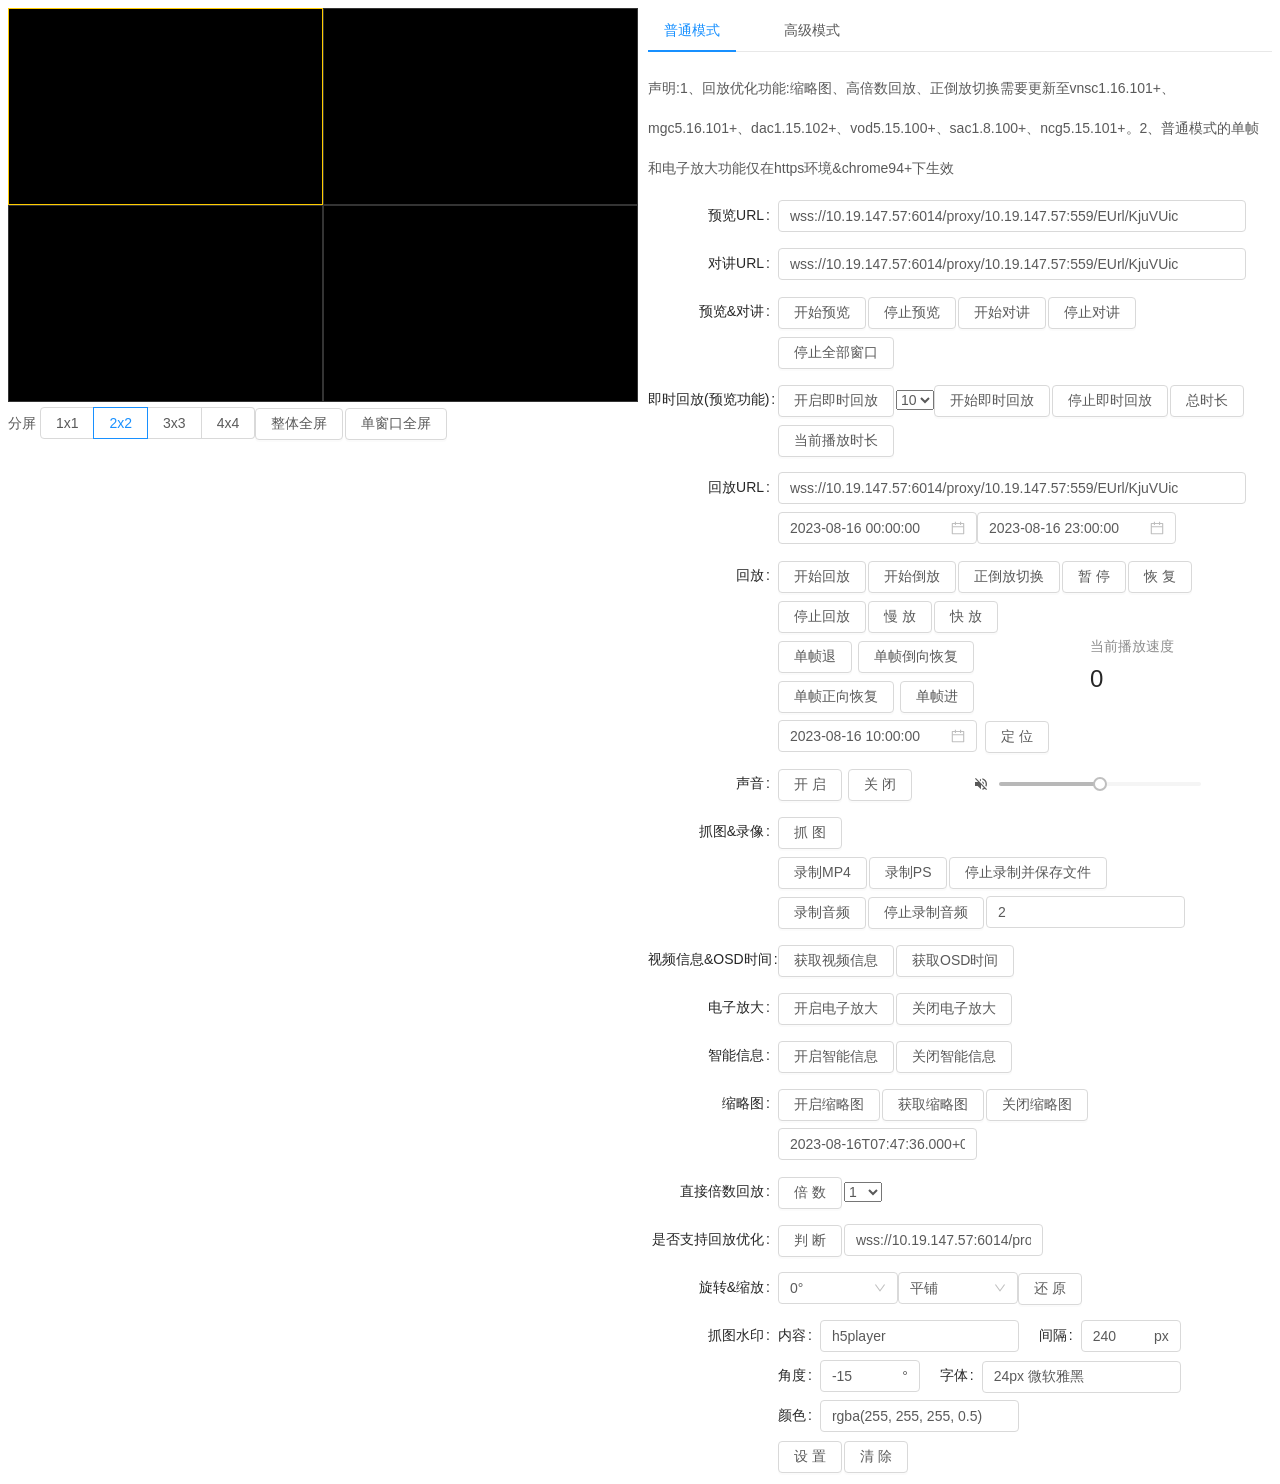
<file: h5player/demo/demo.html>
<!DOCTYPE html>
<html lang="en">
<head>
  <meta charset="UTF-8">
  <meta http-equiv="X-UA-Compatible" content="IE=edge">
  <meta name="viewport" content="width=device-width, initial-scale=1.0">
  <title>H5playerVue</title>
  <link rel="stylesheet" href="./static/css/antd.min.css">
  <style>
    body {
      padding: 8px 8px 32px;
    }
    #app {
      display: none;
    }

    .actions {
      padding-left: 8px;
    }

    .ant-form-item {
      margin-bottom: 8px
    }
    .ant-btn {
      margin-right: 2px;
    }

    .icon-wrapper {
      position: relative;
      padding-left: 20px;
    }
    .icon-wrapper .anticon {
      position: absolute;
      top: -2px;
      width: 16px;
      height: 16px;
      line-height: 1;
      font-size: 16px;
      left: 0;
    }

    ::-webkit-media-controls {
      display: none !important;
    }

    @media screen and (max-width: 991px) {
      #player {
        width: calc(100vw - 16px);
        height: calc((100vw - 16px) * 5 / 8);
      }
    }
    @media screen and (min-width: 992px) {
      #player {
        width: calc(50vw - 8px);
        height: calc((50vw - 8px) * 5 / 8);
      }
    }
  </style>
</head>
<body>
  <div id="app">
    <a-locale-provider :locale="zh_CN">
      <a-row>
        <a-col :span="24" :md="12">
          <a-affix :offset-top="8">
            <div id="player"></div>
          </a-affix>
          <a-form-item>
            分屏
            <a-radio-group v-model="splitNum" @change="arrangeWindow">
              <a-radio-button :value="1">1x1</a-radio-button>
              <a-radio-button :value="2">2x2</a-radio-button>
              <a-radio-button :value="3" v-show="!isMoveDevice">3x3</a-radio-button>
              <a-radio-button :value="4" v-show="!isMoveDevice">4x4</a-radio-button>
            </a-radio-group>
            <a-button @click="wholeFullScreen" >整体全屏</a-button>
            <a-button @click="singleFullScreen">单窗口全屏</a-button>
          </a-form-item>
        </a-col>
        <a-col :span="24" :md="12">
          <div class="actions">
            <a-tabs v-model="tabActive">
              <a-tab-pane key="mse" tab="普通模式" :disabled="!mseSupport"></a-tab-pane>
              <a-tab-pane key="decoder" tab="高级模式"></a-tab-pane>
              <!-- <a-tab-pane key="log" tab="日志"></a-tab-pane> -->
            </a-tabs>
            <a-form-item>声明:1、回放优化功能:缩略图、高倍数回放、正倒放切换需要更新至vnsc1.16.101+、mgc5.16.101+、dac1.15.102+、vod5.15.100+、sac1.8.100+、ncg5.15.101+。2、普通模式的单帧和电子放大功能仅在https环境&chrome94+下生效</a-form-item>
            <a-form :label-col="labelCol" :wrapper-col="wrapperCol" v-show="tabActive !== 'log'">
              <a-form-item label="预览URL">
                <a-input v-model="urls.realplay"></a-input>
              </a-form-item>
              <a-form-item label="对讲URL">
                <a-input v-model="urls.talk"></a-input>
              </a-form-item>
              <a-form-item label="预览&对讲">
                <a-button id="btn-realplay" @click="realplay">开始预览</a-button>
                <a-button id="btn-realplay-stop" @click="stopPlay">停止预览</a-button>
                <a-button id="btn-talk-start" @click="talkStart">开始对讲</a-button>
                <a-button id="btn-talk-stop" @click="talkStop">停止对讲</a-button>
                <a-button id="btn-stopall" @click="stopAllPlay">停止全部窗口</a-button>
              </a-form-item>
              <a-form-item label="即时回放(预览功能)">
                <a-button id="btn-instant-open" @click="OpenInstant">开启即时回放</a-button>
                <select v-model="InstantParam">
                  <option value="10">10</option>
                  <option value="20">20</option>
                  <option value="30">30</option>
                </select>
                <a-button id="btn-instant-start" @click="StartInstant">开始即时回放</a-button>
                <a-button id="btn-instant-stop" @click="StopInstant">停止即时回放</a-button>
                <a-button id="btn-instant-totaltime" @click="InstantTatolduration">总时长</a-button>
                <a-button id="btn-instant-currtime" @click="InstantCurrduration">当前播放时长</a-button>
              </a-form-item>
              <a-form-item label="回放URL">
                <a-input v-model="urls.playback"></a-input>
                <br>
                <a-date-picker show-time placeholder="开始时间" format="YYYY-MM-DD HH:mm:ss"
                  v-model="playback.startTime" :value-format="playback.valueFormat">
                </a-date-picker>
                <a-date-picker show-time placeholder="结束时间" format="YYYY-MM-DD HH:mm:ss"
                  v-model="playback.endTime" :value-format="playback.valueFormat">
                </a-date-picker>
              </a-form-item>
              <a-form-item label="回放">
                <a-button id="btn-playback" @click="playbackStart">开始回放</a-button>
                <a-button id="btn-reverse" @click="reversekStart">开始倒放</a-button>
                <a-button id="btn-changemode" @click="ChangeMode">正倒放切换</a-button>
                <a-button id="btn-playback-pause" @click="playbackPause">暂停</a-button>
                <a-button id="btn-playback-resume" @click="playbackResume">恢复</a-button>
                <a-button id="btn-playback-stop" @click="stopPlay">停止回放</a-button>
                <a-button id="btn-playback-slow" @click="playbackSlow">慢放</a-button>
                <a-button id="btn-playback-fast" @click="playbackFast">快放</a-button>
                <br>
                <a-row>
                  <a-col :span="16">
                    <a-button id="btn-playback-one" @click="frameBack" >单帧退</a-button>
                    <a-button id="btn-playback-one-reverse" @click="resumeReverse" >单帧倒向恢复</a-button>
                    <a-button id="btn-playback-one-forward" @click="resumeforward" >单帧正向恢复</a-button>
                    <a-button id="btn-playback-one" @click="frameForward" >单帧进</a-button>
                    <br>
                    <a-date-picker show-time placeholder="开始时间" format="YYYY-MM-DD HH:mm:ss"
                      v-model="playback.seekStart"
                      :value-format="playback.valueFormat">
                    </a-date-picker>
                    &nbsp;<a-button @click="seekTo">定位</a-button>
                  </a-col>
                  <a-col :span="8">
                    <a-statistic title="当前播放速度" :value="playback.rate"></a-statistic>
                  </a-col>
                </a-row>
              </a-form-item>

              <a-form-item label="声音">
                <a-row>
                  <a-col :span="10">
                    <a-button id="btn-sound-open" @click="openSound">开启</a-button>
                    <a-button id="btn-sound-close" @click="closeSound">关闭</a-button>
                  </a-col>
                  <a-col :span="12">
                    <div class="icon-wrapper">
                      <a-icon v-if="muted" :component="volumeOffSvg"></a-icon>
                      <a-icon v-else :component="volumeOnSvg"></a-icon>
                      <a-slider v-model="volume" :default-value="50" :disabled="muted" @change="setVolume"></a-slider>
                    </div>
                  </a-col>
                </a-row>
              </a-form-item>
              
              <a-form-item label="抓图&录像">
                <a-button id="btn-capture-jpeg" @click="capture('JPEG')">抓图</a-button>
                <br>
                <a-button id="btn-record-mp4" @click="recordStart('MP4')">录制MP4</a-button>
                <a-button id="btn-record-ps" @click="recordStart('PS')">录制PS</a-button>
                <a-button id="btn-record-save" @click="recordStop">停止录制并保存文件</a-button>
                <br>
                <a-button id="btn-record-audio" @click="recordStartTalk">录制音频</a-button>
                <a-button id="btn-record-audio" @click="recordStopTalk">停止录制音频</a-button>
                <a-input v-model="audioType" style="width: unset;"></a-input>
              </a-form-item>

              <a-form-item label="视频信息&OSD时间">
                <a-button id="btn-video-info" @click="getvideoInfo">获取视频信息</a-button>
                <a-button id="btn-ose-time" @click="getOSDTime">获取OSD时间</a-button>
              </a-form-item>
              
              <a-form-item label="电子放大" >
                <a-button id="btn-enlarge-open" @click="enlarge">开启电子放大</a-button>
                <a-button id="btn-enlarge-close" @click="enlargeClose">关闭电子放大</a-button>
              </a-form-item>
              <a-form-item label="智能信息">
                <a-button id="btn-intellect-open" @click="intellectTrigger(true)">开启智能信息</a-button>
                <a-button id="btn-intellect-close" @click="intellectTrigger(false)">关闭智能信息</a-button>
              </a-form-item>
              <a-form-item label="缩略图">
                <a-button id="btn-Thumbnails-open" @click="ThumbnailsOpen">开启缩略图</a-button>
                <a-button id="btn-Thumbnails-Get" @click="ThumbnailsGet">获取缩略图</a-button>
                <a-button id="btn-Thumbnails-close" @click="ThumbnailsClose">关闭缩略图</a-button>
                <a-input v-model="ThumbnailsTime" style="width: unset;"></a-input>
              </a-form-item>
              <a-form-item label="直接倍数回放" >
                <a-button id="btn-speed" @click="Speed">倍数</a-button>
                <select v-model="rate">
                  <option value="-8">-8</option>
                  <option value="-4">-4</option>
                  <option value="-2">-2</option>
                  <option value="1">1</option>
                  <option value="2">2</option>
                  <option value="4">4</option>
                  <option value="8">8</option>
                  <option value="16">16</option>
                  <option value="32">32</option>
                  <option value="64">64</option>
                </select>
              </a-form-item>
              <a-form-item label="是否支持回放优化" >
                <a-button id="btn-judgeUrl" @click="judgeUrl">判断</a-button>
                <a-input v-model="judgeurlname" style="width: unset;"></a-input>
              </a-form-item>

              <a-form-item label="旋转&缩放">
                <a-select v-model="zoom.rotate" style="width: 120px;" type="number" @change="rotate">
                  <a-select-option :value="0">0&deg</a-select-option>
                  <a-select-option :value="90">90&deg</a-select-option>
                  <a-select-option :value="180">180&deg</a-select-option>
                  <a-select-option :value="270">270&deg</a-select-option>
                </a-select>
                <a-select v-model="zoom.ratio" style="width: 120px;" @change="scale">
                  <a-select-option value="fill">平铺</a-select-option>
                  <a-select-option value="16:9">16:9</a-select-option>
                  <a-select-option value="4:3">4:3</a-select-option>
                  <a-select-option value="9:16">9:16</a-select-option>
                  <a-select-option value="3:4">3:4</a-select-option>
                </a-select>
                <a-button @click="scaleCancel">还原</a-button>
              </a-form-item>
              
              <a-form-item label="抓图水印">
                <a-form layout="inline">
                  <a-form-item label="内容"><a-input v-model="watermarkConfig.text"></a-input></a-form-item>
                  <a-form-item label="间隔"><a-input v-model="watermarkConfig.space" type="number" suffix="px" style="width: 100px;"></a-input></a-form-item>
                  <a-form-item label="角度"><a-input v-model="watermarkConfig.rotateDegree" type="number" suffix="&deg"  style="width: 100px;"></a-input></a-form-item>
                  <a-form-item label="字体"><a-input v-model="watermarkConfig.font"></a-input></a-form-item>
                  <a-form-item label="颜色"><a-input v-model="watermarkConfig.color"></a-input></a-form-item>
                </a-form>
                <a-button id="btn-watermark-set" @click="setWatermark">设置</a-button>
                <a-button id="btn-watermark-cancel" @click="cancelWatermark">清除</a-button>
              </a-form-item>
            </a-form>
          </div>
        </a-col>
      </a-row>
    </a-locale-provider>
  </div>
  
  <template id="play-log">
    <div></div>
  </template>
  
  <!-- 移动端调试 -->
  <script src="./static/js/vconsole.min.js"></script>
  <!-- <script>
      if (IS_MOVE_DEVICE) {
        const vc = new VConsole()
      }
  </script> -->
  
  <script src="./static/js/moment.js"></script>
  <script src="./static/js/vue.js"></script>
  <script src="./static/js/antd.min.js"></script>
  <script src="./static/js/antd-with-locales.min.js"></script>
  <script src="./h5player.min.js"></script>
  <script>
    const { LocaleProvider, locales } = window.antd
    moment.locale('./static/js/zh-cn.js')

    const IS_MOVE_DEVICE = document.body.clientWidth < 992 // 是否移动设备
    const MSE_IS_SUPPORT = !!window.MediaSource // 是否支持mse

    if (IS_MOVE_DEVICE) {
        const vc = new VConsole()
      }

    // function streamcb(data) {
    //   console.log(data);
    // }

    const app = new Vue({
      el: '#app',
      // components: { Log },
      data() {
        return {
          zh_CN: locales.zh_CN,
          isMoveDevice: IS_MOVE_DEVICE,
          player: null,
          splitNum: IS_MOVE_DEVICE ? 1 : 2,
          mseSupport: MSE_IS_SUPPORT,
          tabActive: MSE_IS_SUPPORT ? 'mse' : 'decoder',
          labelCol: { span: 5 },
          wrapperCol: { span: 18 },
          urls: {

            realplay: 'wss://10.19.147.57:6014/proxy/10.19.147.57:559/EUrl/KjuVUic',
            talk: 'wss://10.19.147.57:6014/proxy/10.19.147.57:559/EUrl/KjuVUic',
            playback: 'wss://10.19.147.57:6014/proxy/10.19.147.57:559/EUrl/KjuVUic'
          },
          playback: {
            startTime: '2023-08-16T00:00:00',
            endTime: '2023-08-16T23:00:00',
            valueFormat: moment.HTML5_FMT.DATETIME_LOCAL_SECONDS,
            seekStart: '2023-08-16T10:00:00',
            rate: ''
          },
          SmoothDragTime:'2023-08-16T07:47:36.000+08:00',
          ThumbnailsTime:'2023-08-16T07:47:36.000+08:00',
          judgeurlname:'wss://10.19.147.57:6014/proxy/10.19.147.57:559/EUrl/KjuVUic',
          rate: 1,
          audioType:2,
          muted: true,
          volume: 50,
          InstantParam: 10,
          token:"",
          volumeOnSvg: {
            template: '<svg t="1624453273744" class="icon" viewBox="0 0 1024 1024" version="1.1" xmlns="http://www.w3.org/2000/svg" p-id="1421" width="200" height="200"><path d="M597.994667 138.005333q130.005333 28.010667 213.994667 132.992t84.010667 241.002667-84.010667 241.002667-213.994667 132.992l0-88q93.994667-28.010667 153.002667-106.005333t59.008-180.010667-59.008-180.010667-153.002667-106.005333l0-88zM704 512q0 120-106.005333 172.010667l0-344q106.005333 52.010667 106.005333 172.010667zM128 384l170.005333 0 213.994667-213.994667 0 684.010667-213.994667-213.994667-170.005333 0 0-256z" p-id="1422"></path></svg>'
          },
          volumeOffSvg: {
            template: '<svg t="1624453193279" class="icon" viewBox="0 0 1024 1024" version="1.1" xmlns="http://www.w3.org/2000/svg" p-id="9147" width="200" height="200"><path d="M512 170.005333l0 180.010667-90.005333-90.005333zM181.994667 128l714.005333 714.005333-53.994667 53.994667-88-88q-74.005333 58.005333-156.010667 77.994667l0-88q50.005333-13.994667 96-50.005333l-181.994667-181.994667 0 288-213.994667-213.994667-170.005333 0 0-256 202.005333 0-202.005333-202.005333zM810.005333 512q0-101.994667-59.008-180.010667t-153.002667-106.005333l0-88q130.005333 28.010667 213.994667 132.992t84.010667 241.002667q0 96-44.010667 178.005333l-64-66.005333q21.994667-53.994667 21.994667-112zM704 512q0 18.005333-2.005333 26.005333l-104-104 0-93.994667q106.005333 52.010667 106.005333 172.010667z" p-id="9148"></path></svg>'
          },

          zoom: {
            rotate: 0,
            ratio: 'fill'
          },
          watermarkConfig: {
            text: 'h5player',
            color: 'rgba(255, 255, 255, 0.5)',
            font: '24px 微软雅黑',
            rotateDegree: -15,
            space: 240
          }
        }
      },
      computed: {
        mode: function() {
          return this.tabActive === 'mse' ? 0 : 1
        }
      },
      methods: {
        init() {
          // 设置播放容器的宽高并监听窗口大小变化
          window.addEventListener('resize', () => {
            this.player.JS_Resize()
          })
        },
        createPlayer() {
          this.player = new JSPlugin({
            szId: 'player',//父窗口id，需要英文字母开头 必填
            szBasePath: "./",// 必填,与h5player.min.js的引用路径一致
            iMaxSplit: 4,
            iCurrentSplit: IS_MOVE_DEVICE ? 1 : 2,
            openDebug: true,
            mseWorkerEnable: false,//是否开启多线程解码，分辨率大于1080P建议开启，否则可能卡顿
			      bSupporDoubleClickFull: true,//是否支持双击全屏，true-双击是全屏；false-双击无响应
            oStyle: {
              borderSelect: IS_MOVE_DEVICE ? '#000' : '#FFCC00',
            }
          })

          // 事件回调绑定
          this.player.JS_SetWindowControlCallback({
            windowEventSelect: function (iWndIndex) {  //插件选中窗口回调
                console.log('windowSelect callback: ', iWndIndex);
            },
            pluginErrorHandler: function (iWndIndex, iErrorCode, oError) {  //插件错误回调
                console.log('pluginError callback: ', iWndIndex, iErrorCode, oError);
            },
            windowEventOver: function (iWndIndex) {  //鼠标移过回调
                //console.log(iWndIndex);
            },
            windowEventOut: function (iWndIndex) {  //鼠标移出回调
                //console.log(iWndIndex);
            },
            windowEventUp: function (iWndIndex) {  //鼠标mouseup事件回调
                //console.log(iWndIndex);
            },
            windowFullCcreenChange: function (bFull) {  //全屏切换回调
                console.log('fullScreen callback: ', bFull);
            },
            firstFrameDisplay: function (iWndIndex, iWidth, iHeight) {  //首帧显示回调
                console.log('firstFrame loaded callback: ', iWndIndex, iWidth, iHeight);
            },
            performanceLack: function (iWndIndex) {  //性能不足回调
                console.log('performanceLack callback: ', iWndIndex);
            },
            StreamEnd: function (iWndIndex) {  //性能不足回调
                console.log('recv StreamEnd: ',iWndIndex);
            },
            StreamHeadChanged: function (iWndIndex) {
              console.log('recv StreamHeadChanged: ',iWndIndex);
            },
            ThumbnailsEvent: (iWndIndex, eventType, eventCode) => {
              console.log('recv ThumbnailsEvent: '+iWndIndex+", eventType:"+eventType+", eventCode:"+eventCode);
            },
            InterruptStream: (iWndIndex, iTime) => {
              console.log('recv InterruptStream: '+iWndIndex+", iTime:"+iTime);
            },
            ElementChanged: (iWndIndex, szElementType) => {//回调采用的是video还是canvas
              console.log('recv ElementChanged: '+iWndIndex+", szElementType:"+szElementType);
            },
        });
        },
        arrangeWindow() {
          let splitNum = this.splitNum
          this.player.JS_ArrangeWindow(splitNum).then(
            () => { console.log(`arrangeWindow to ${splitNum}x${splitNum} success`) },
            e => { console.error(e) }
          )
        },
        wholeFullScreen() {
          this.player.JS_FullScreenDisplay(true).then(
            () => { console.log(`wholeFullScreen success`) },
            e => { console.error(e) }
          )
        },
        singleFullScreen() {
          this.player.JS_FullScreenSingle(this.player.currentWindowIndex).then(
            () => { console.log(`singleFullScreen success`) },
            e => { console.error(e) }
          )
        },
        /* 预览&对讲 */
        realplay() {
          let { player, mode, urls, token} = this,
            index = player.currentWindowIndex,
            playURL = urls.realplay
          player.JS_SetTraceId(index, true)
          player.JS_Play(playURL, { playURL, mode, keepDecoder:0, token}, index).then(
            () => { 
              console.log('realplay success');
              player.JS_GetTraceId(index).then((id) => {console.log("traceid:",id)})},
            e => { console.error(e) }
          )
        },
        stopPlay() {
          this.player.JS_Stop().then(
            () => { this.playback.rate = 0; console.log('stop realplay success') },
            e => { console.error(e) }
          )
        },
        talkStart() {
          let url = this.urls.talk
          this.player.JS_StartTalk(url, {token:this.token}).then(
            () => { console.log('talkStart success') },
            e => { console.error(e) }
          )
        },
        talkStop() {
          this.player.JS_StopTalk().then(
            () => { console.log('talkStop success') },
            e => { console.error(e) }
          )
        },
        stopAllPlay() {
          this.player.JS_StopRealPlayAll().then(
            () => {  this.playback.rate = 0; console.log('stopAllPlay success') },
            e => { console.error(e) }
          )
        },
        /* 回放 */
        playbackStart() {
          let { player, mode, urls, playback, token} = this,
            index = player.currentWindowIndex,
            playURL = urls.playback,
            { startTime, endTime } = playback
            startTime = startTime +".000+08:00";
            endTime = endTime + ".000+08:00";
          player.JS_Play(playURL, { playURL, mode, keepDecoder:0, token}, index, startTime, endTime).then(
            () => {
              console.log('playbackStart success')
              this.playback.rate = 1
            },
            e => { console.error(e) }
          )
        },

        //   /* 倒放 */
          reversekStart() {
          let { player, mode, urls, playback, token } = this,
            index = player.currentWindowIndex,
            playURL = urls.playback,
            { startTime, endTime } = playback

            startTime = startTime +".000+08:00";
            endTime = endTime + ".000+08:00";
          player.JS_Play(playURL, { playURL, mode, keepDecoder:0, PlayBackMode:3, token}, index, startTime, endTime).then(
            () => {
              console.log('reversekStart success')
              this.playback.rate = 1
            },
            e => { console.error(e) }
          )
        },
        playbackPause() {
          this.player.JS_Pause(this.player.currentWindowIndex).then(
            () => { console.log('playbackPause success') },
            e => { console.error(e) }
          )
        },
        playbackResume() {
          this.player.JS_Resume(this.player.currentWindowIndex).then(
            () => { console.log('playbackResume success') },
            e => { console.error(e) }
          )
        },
        seekTo() {
          let { seekStart, endTime } = this.playback
          seekStart = seekStart +".000+08:00";
          endTime = endTime + ".000+08:00";
          this.player.JS_Seek(this.player.currentWindowIndex, seekStart, endTime).then(
            () => { console.log('seekTo success') },
            e => { console.error(e) }
          )
        },
        playbackSlow() {
          this.player.JS_Slow().then(
            rate => {
              this.playback.rate = rate
              console.log("Slow success, current rate", rate);
            },
            e => { console.error(e) }
          )
        },
        playbackFast() {
          this.player.JS_Fast().then(
            rate => {
              this.playback.rate = rate
              console.log("Fast success, current rate", rate);
            },
            e => { console.error(e) }
          )
        },
        frameForward() {
          this.player.JS_FrameForward(this.player.currentWindowIndex).then(
            () => { this.playback.rate = 1; console.log('frameForward success') },
            e => { console.error(e) }
          )
        },
        frameBack() {
          this.player.JS_FrameBack(this.player.currentWindowIndex).then(
            () => { this.playback.rate = 1; console.log('frameBack success') },
            e => { console.error(e) }
          )
        },
        resumeReverse() {
          this.player.JS_Resume(this.player.currentWindowIndex, false).then(
            () => { console.log('resumeReverse success') },
            e => { console.error(e) }
          )
        },
        resumeforward() {
          this.player.JS_Resume(this.player.currentWindowIndex, true).then(
            () => { console.log('resumeforward success') },
            e => { console.error(e) }
          )
        },
        /* 声音、抓图、录像 */
        openSound() {
          this.player.JS_OpenSound().then(
            () => {
              console.log('openSound success')
              this.muted = false
            },
            e => { console.error(e) }
          )
        },
        closeSound() {
          this.player.JS_CloseSound().then(
            () => {
              console.log('closeSound success')
              this.muted = true
            },
            e => { console.error(e) }
          )
        },
        setVolume(value) {
          let player = this.player,
            index = player.currentWindowIndex
          this.player.JS_SetVolume(index, value).then(
            () => {
              console.log('setVolume success', value)
            },
            e => { console.error(e) }
          )
        },
        capture(imageType) {
          let player = this.player,
            index = player.currentWindowIndex

          player.JS_CapturePicture(index, 'img', imageType).then(
            () => { console.log('capture success', imageType) },
            e => { console.error(e) }
          )
          //player.JS_CapturePicture(index, 'img', imageType, function () { //数据恢复
          // console.log(arguments, "arguments") 
          //}
          //).then(
          //  () => { console.log('capture success', imageType) },
           // e => { console.error(e) }
          //)
        },
        streamcb(data) {
          console.log(data);
        }, 
        recordStart(type) {
          const codeMap = { MP4: 5, PS: 2 }
          //let options = {irecordType: 2, cbStreamCB: streamcb}
          let player = this.player,
            index = player.currentWindowIndex,
            fileName = `${moment().format('YYYYMMDDHHmmss')}.mp4`
            typeCode = codeMap[type]

          player.JS_StartSaveEx(index, fileName, typeCode, {irecordType: 1, cbStreamCB: this.streamcb}).then(
            () => { console.log('record start ...') },
            e => { console.error(e) }
          )
        },
 
        recordStop() {
          let player = this.player 
            index = player.currentWindowIndex

          player.JS_StopSave(index).then(
            () => { console.log('record stoped, saving ...') },
            e => { console.error(e) }
          )
        },
        /* 电子放大、智能信息 */
        enlarge() {
          let player = this.player,
            index = player.currentWindowIndex

          player.JS_EnableZoom(index).then(
            () => { console.log('enlarge start..., select range...') },
            e => { console.error(e) }
          )
        },
        enlargeClose() {
          let player = this.player,
            index = player.currentWindowIndex

          player.JS_DisableZoom(index).then(
            () => { console.log('enlargeClose success') },
            e => { console.error(e) }
          )
        },
        intellectTrigger(openFlag) {
          let player = this.player,
            index = player.currentWindowIndex

          player.JS_RenderALLPrivateData(index,openFlag).then(
            () => {
              console.info('JS_RenderALLPrivateData success');
            },
            (err) => {
              console.error('JS_RenderALLPrivateData failed:', err);
          });
        },
        getvideoInfo() {
          let player = this.player,
            index = player.currentWindowIndex

          player.JS_GetVideoInfo(index).then(function (videoInfo) {
            console.log("videoInfo:", videoInfo);
          });
        },
        getOSDTime() {
          let player = this.player,
            index = player.currentWindowIndex

          player.JS_GetOSDTime(index).then(function(time) {
            //console.log("osdTime:", time);
            let data = new Date(time)
            console.log("osdTime:"+time+",UTC:"+data);
          });
        },
        jsdecoderVersion() {
          let v = this.player.JS_GetSdkVersion();
          console.log("JS_GetSdkVersion:", v);
          
        },
        ThumbnailsOpen() {
          let { player, mode, urls, playback, token } = this,
            index = player.currentWindowIndex,
            playURL = urls.playback,
            { startTime, endTime } = playback

            startTime = startTime +".000+08:00";
            endTime = endTime + ".000+08:00";
          this.player.JS_StartVideoThumbnails(index, playURL, startTime, endTime, {token})
        },
        Thumbnailcb(timestamp,dataUrl) {
          console.log("timestamp:"+timestamp+", binaryData:", dataUrl)
          // let dataUrl = null
          // let base64String = ''
          // let len = binaryData.byteLength
          // for (let i = 0; i < len; i++) {
          //     base64String += String.fromCharCode(binaryData[i])
          // }
          // let base64Data = btoa(base64String)
          // dataUrl = `data:image/jpeg;base64,${base64Data}`
          let ext = dataUrl.split(';').shift().split('/').pop() // 后缀名
            let mEvent = document.createEvent('MouseEvents')
            mEvent.initEvent('click', false, false)
            let aScript = document.createElement('a')
            aScript.href = dataUrl
            aScript.download = `imag.jpeg`
            aScript.dispatchEvent(mEvent)
        },
        ThumbnailsGet() {
          let player = this.player,
            index = player.currentWindowIndex
          this.player.JS_GetVideoThumbnails(index, this.ThumbnailsTime, this.Thumbnailcb).then(
            ()=> {
              console.log("JS_GetVideoThumbnails success, time:", this.ThumbnailsTime);
            },
            e => { console.error("JS_GetVideoThumbnails faild:", e) }
          )
        },
        ThumbnailsClose() {
          let player = this.player,
            index = player.currentWindowIndex
          this.player.JS_StopVideoThumbnails(index);
        },
        ChangeMode() {
          let player = this.player,
            index = player.currentWindowIndex
          this.player.JS_ChangeMode(index);
        },
        Speed() {
          let player = this.player,
            index = player.currentWindowIndex
          this.player.JS_Speed(index, parseFloat(this.rate)).then(
            rate => {
              this.playback.rate = rate
              console.log("Speed success, current rate", rate);
            },
            e => { console.error(e) }
          )
        },
        judgeUrl() {
          let player = this.player,
            index = player.currentWindowIndex
          this.player.JS_OptimizeCapability(index, this.judgeurlname).then(
            (type) => { console.log('JS_OptimizeCapability success:', type) },
          )
        },
        recordStartTalk(){
          let fileName = `${moment().format('YYYYMMDDHHmmss')}.mp3`
          this.player.JS_StartSaveTalk(fileName, parseInt(this.audioType)).then(
            () => { console.log('JS_StartSaveTalk success') },
            e => { console.error(e) }
          )
        },
        recordStopTalk(){
          this.player.JS_StopSaveTalk().then(
            () => { console.log('JS_StopSaveTalk success') },
            e => { console.error(e) }
          )
        },
        OpenInstant() {
          let option = {
            bOpenflag: true,
            bInstantTime: parseInt(this.InstantParam)
          }
          this.player.JS_InstantSetParam(this.player.currentWindowIndex, option).then(
            () => { console.log('JS_InstantSetParam success') },
            e => { console.error(e) }
          )
        },

        StartInstant(){
          this.player.JS_StartInstant(this.player.currentWindowIndex).then(
            () => { console.log('JS_StartInstant success') },
            e => { console.error(e) }
          )
        },
        StopInstant(){
          this.player.JS_StopInstant(this.player.currentWindowIndex).then(
            () => { console.log('JS_StopInstant success') },
            e => { console.error(e) }
          )
        },
        InstantTatolduration() {
          this.player.JS_InstantTotalDuration(this.player.currentWindowIndex).then(
            (time) => { console.log('JS_InstantTotalDuration:', time) },
            e => { console.error(e) }
          )
        },
        InstantCurrduration() {
          this.player.JS_InstantCurrDuration(this.player.currentWindowIndex).then(
            (time) => { console.log('JS_InstantCurrDuration:', time) },
            e => { console.error(e) }
          )
        },
      
        // 旋转、缩放、抓图水印
        rotate() {
            this.player.JS_Rotate(this.player.currentWindowIndex, this.zoom.rotate).then(
              () => { console.log('rotate success') },
              err => { console.error('rotate failed', err) }
            )
          },
        scale() {
          this.player.JS_Scale(this.player.currentWindowIndex, this.zoom.ratio).then(
              () => { console.log('scale success') },
              err => { console.error('scale failed', err) }
            )
        },
        scaleCancel(){
          this.player.JS_ScaleCancel(this.player.currentWindowIndex).then(
            () => {
              this.zoom.rotate = 0
              this.zoom.ratio = 'fill'
            }
          )
        },
        setWatermark() {
          let cfg = Object.assign({}, this.watermarkConfig)
          if (cfg.color === '') {
            delete cfg.color
          }
          if (cfg.font === '') {
            delete cfg.font
          }
          if (cfg.rotateDegree === '') {
            delete cfg.rotateDegree
          }
          if (cfg.space === '') {
            delete cfg.space
          }
          if (/^-?[0-9]+$/.test(cfg.rotateDegree)) cfg.rotateDegree = parseInt(cfg.rotateDegree)
          if (/^-?[0-9]+$/.test(cfg.space)) cfg.space = parseInt(cfg.space)
          
          this.player.JS_SetWatermarkConfig(cfg).then(
              () => { console.log('setWatermark success') },
              err => { console.error('setWatermark failed', err) }
            )
          // player.JS_WatermarkShow()
        },
        cancelWatermark() {
          this.player.JS_CancelWatermarkConfig()
        },
      },
      mounted() {
        this.$el.style.setProperty('display', 'block')
        this.init()
        this.createPlayer()
      }
    })
  </script>
</body>
</html>
</file>
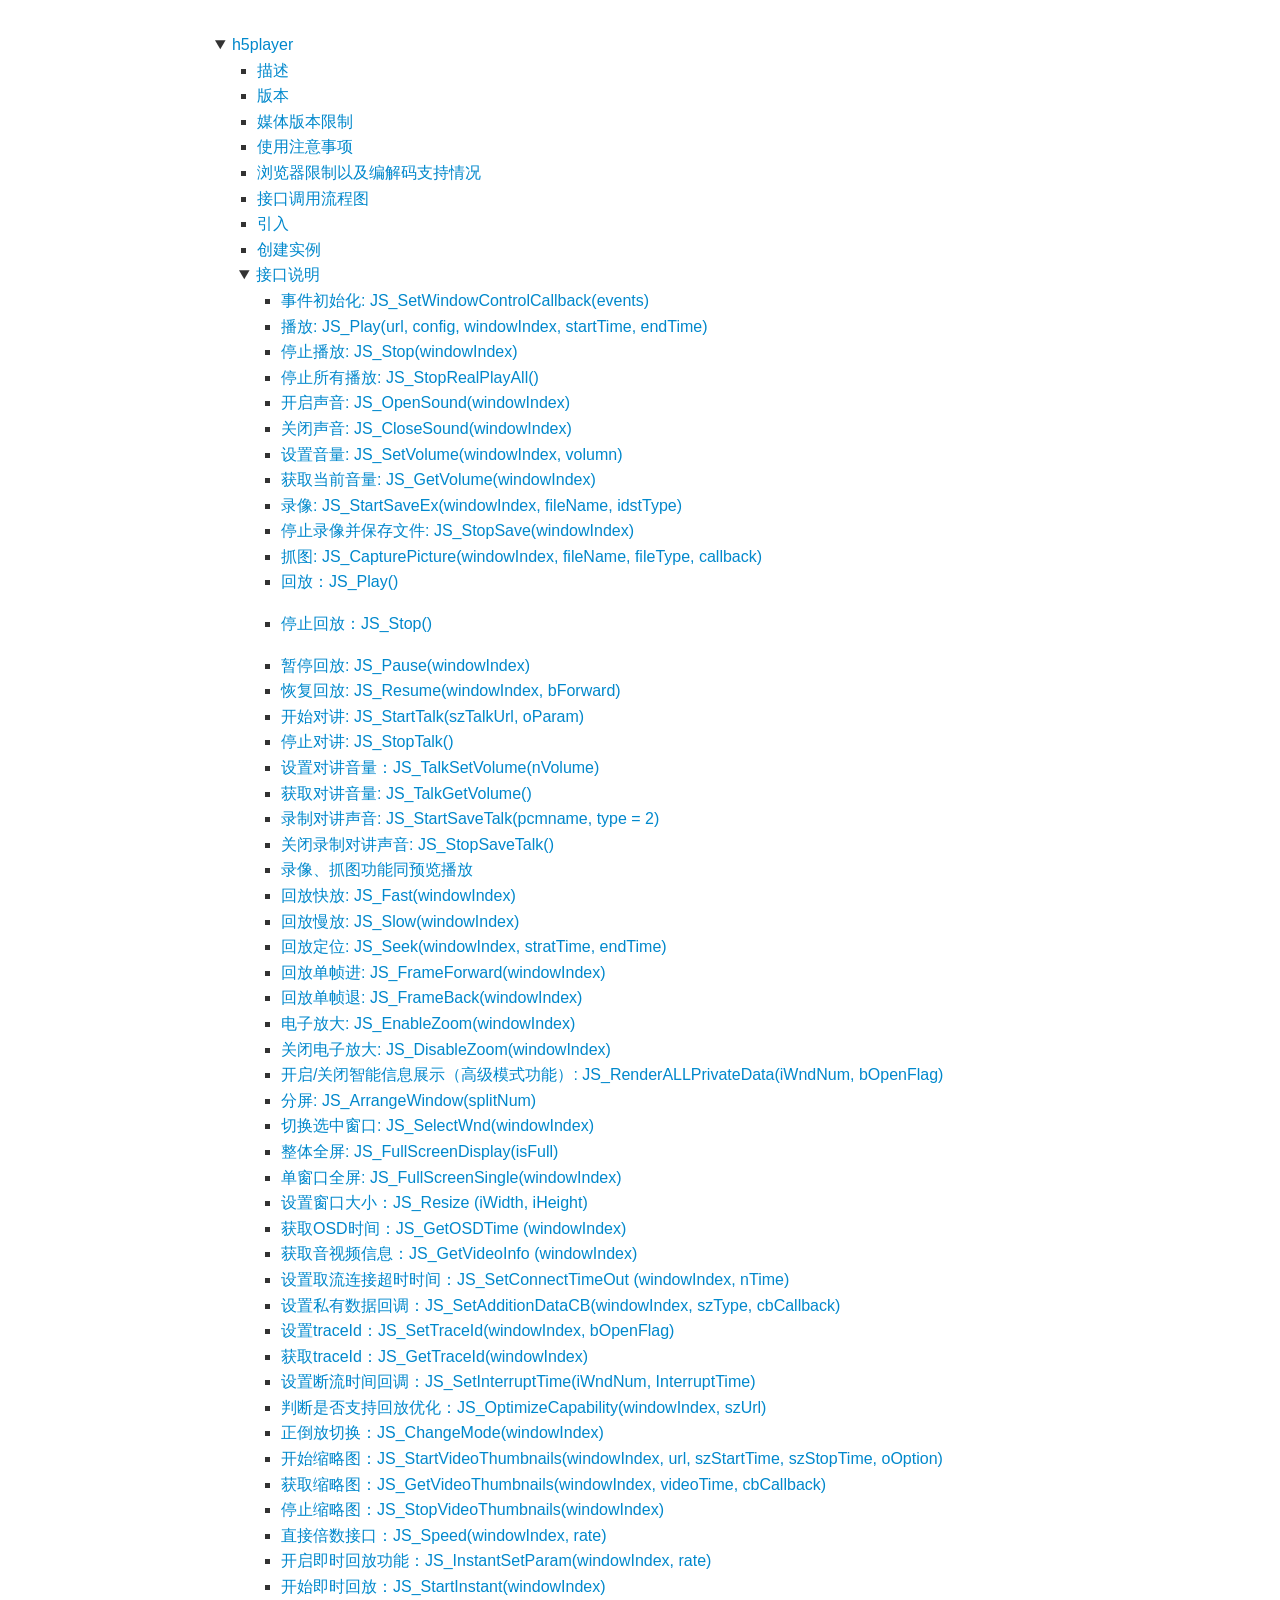
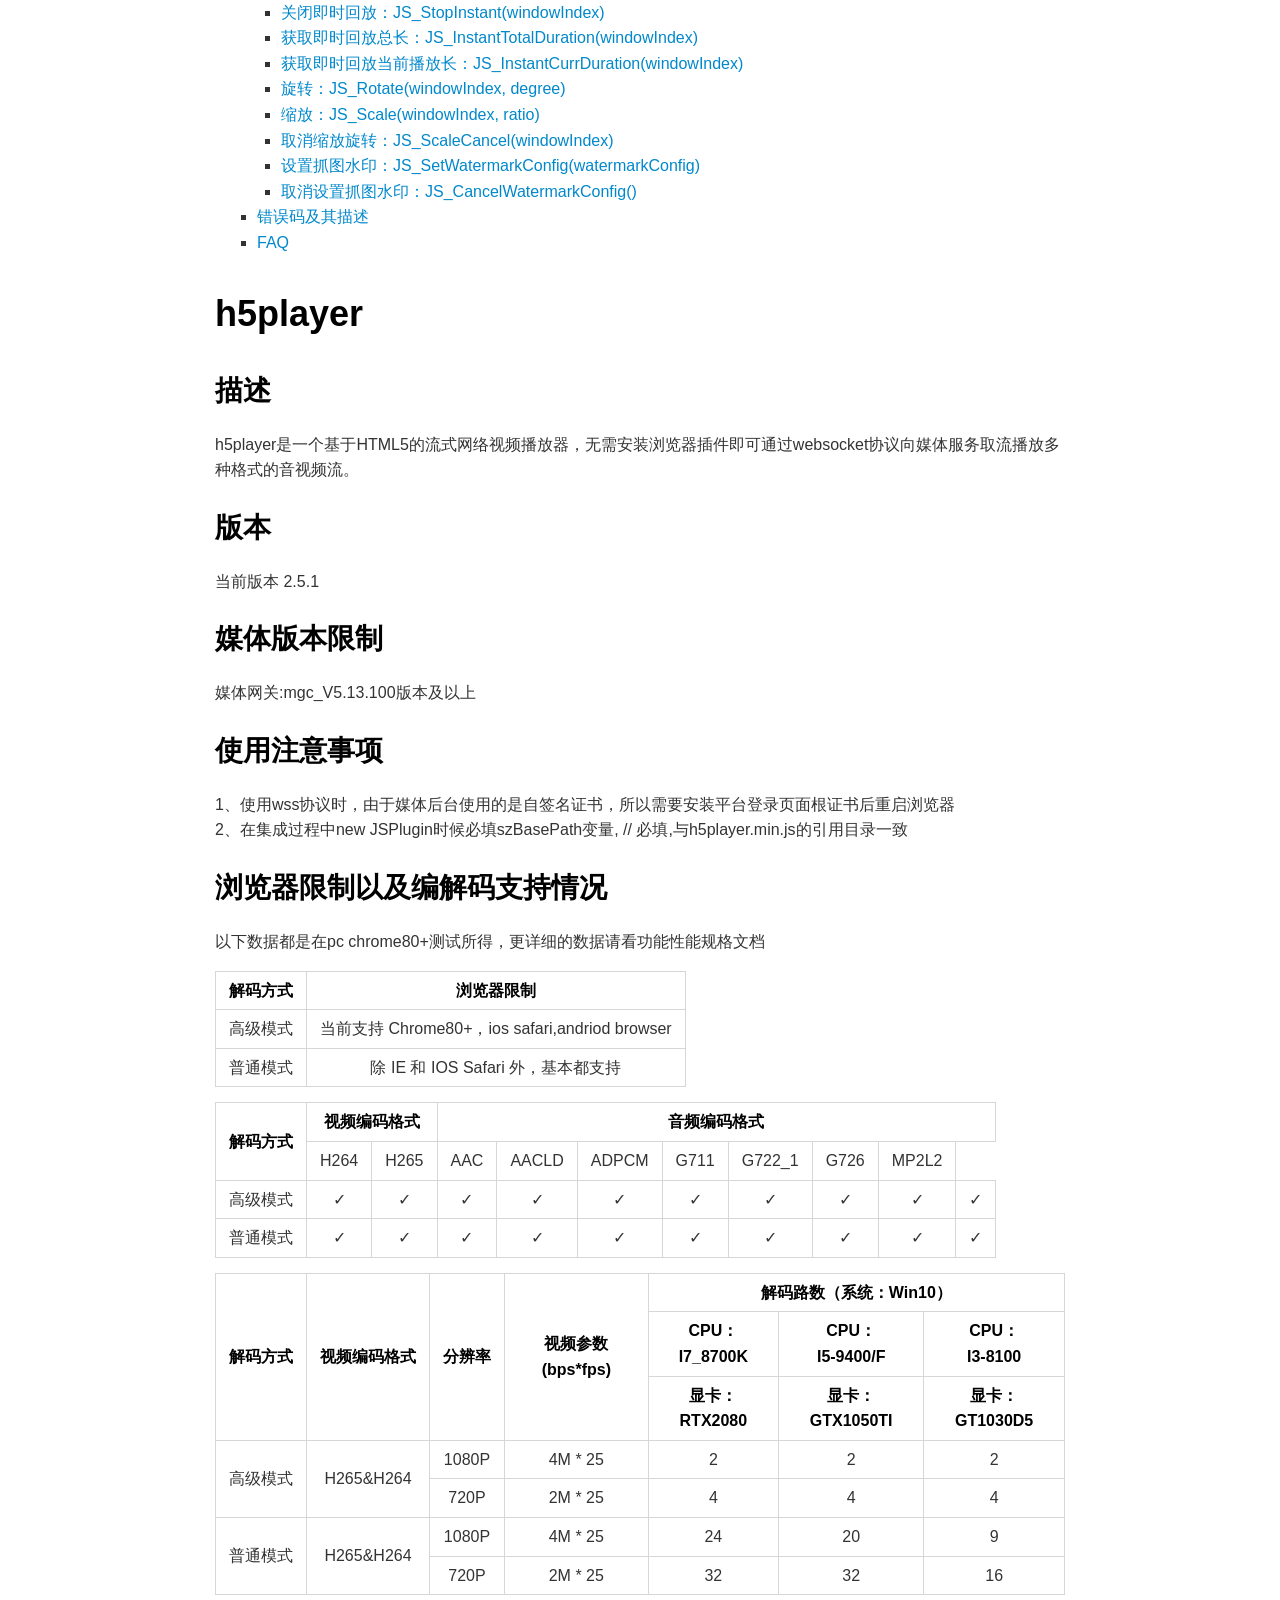
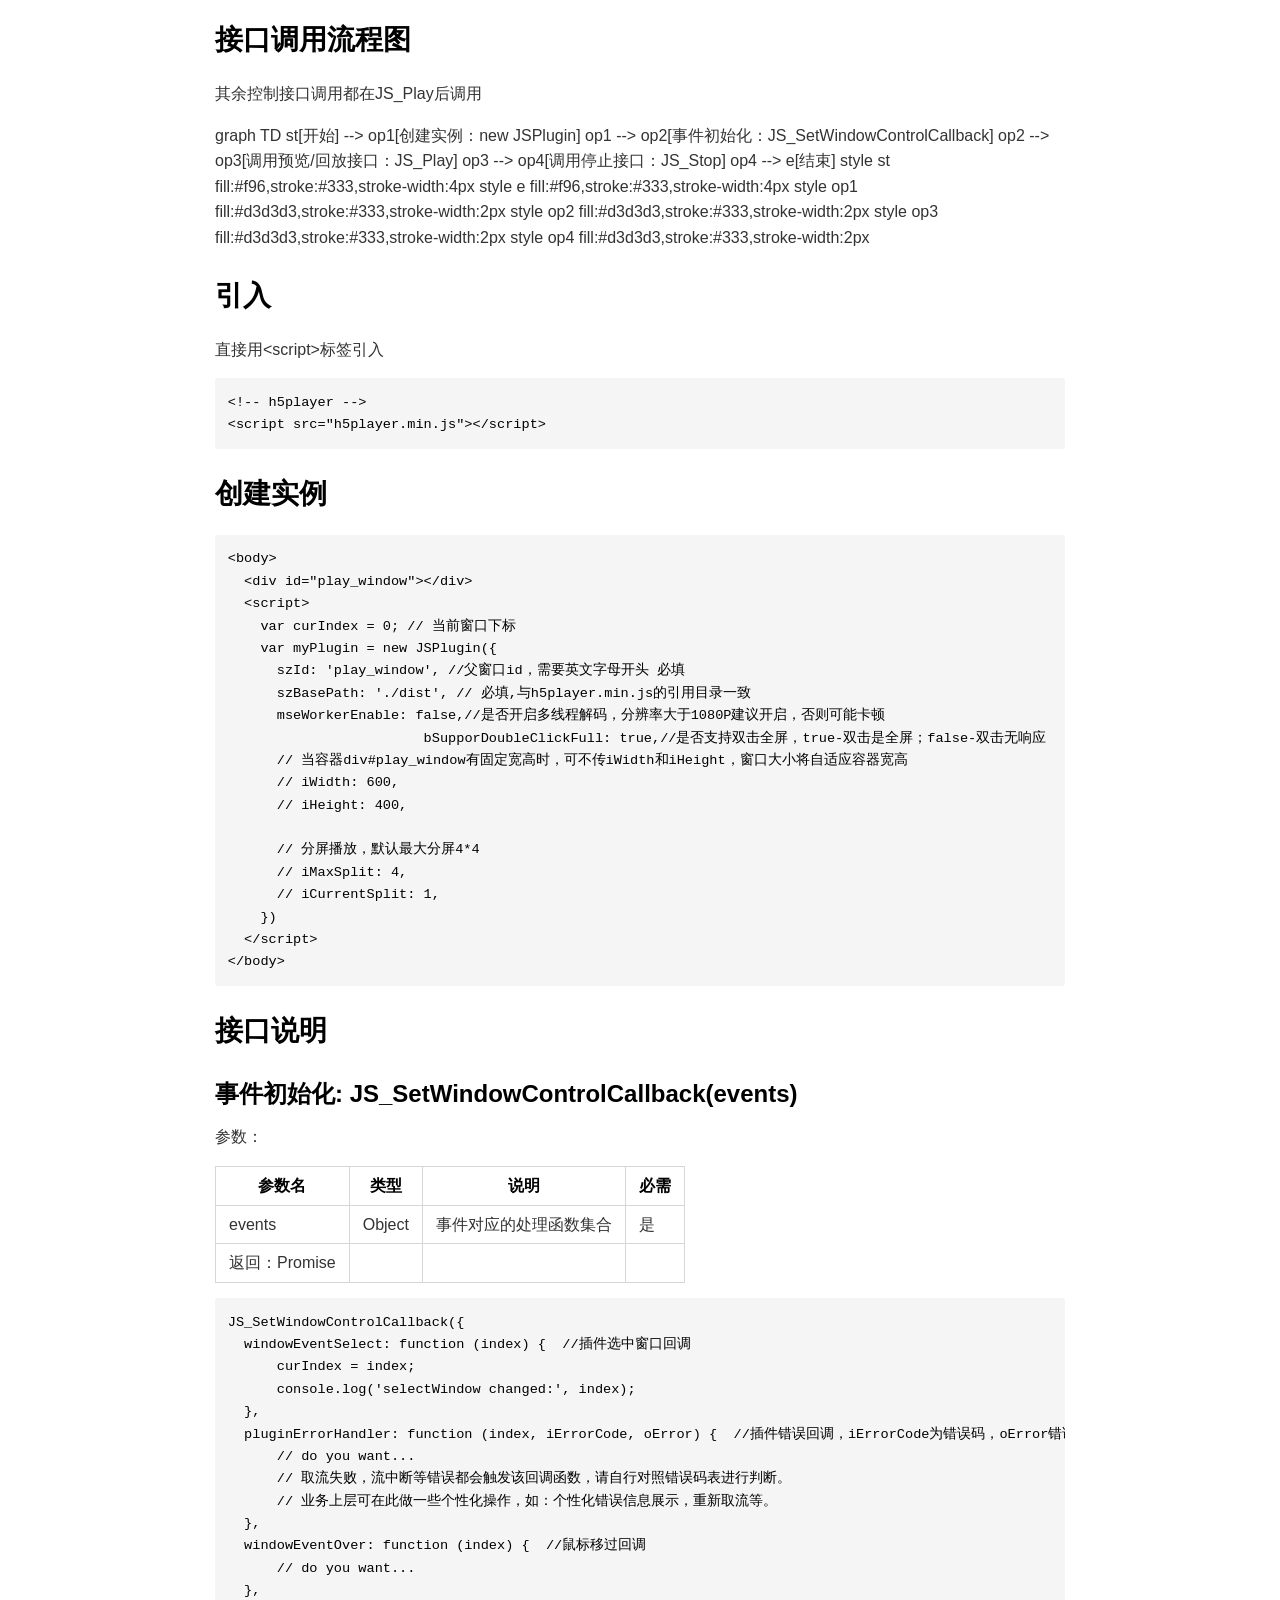
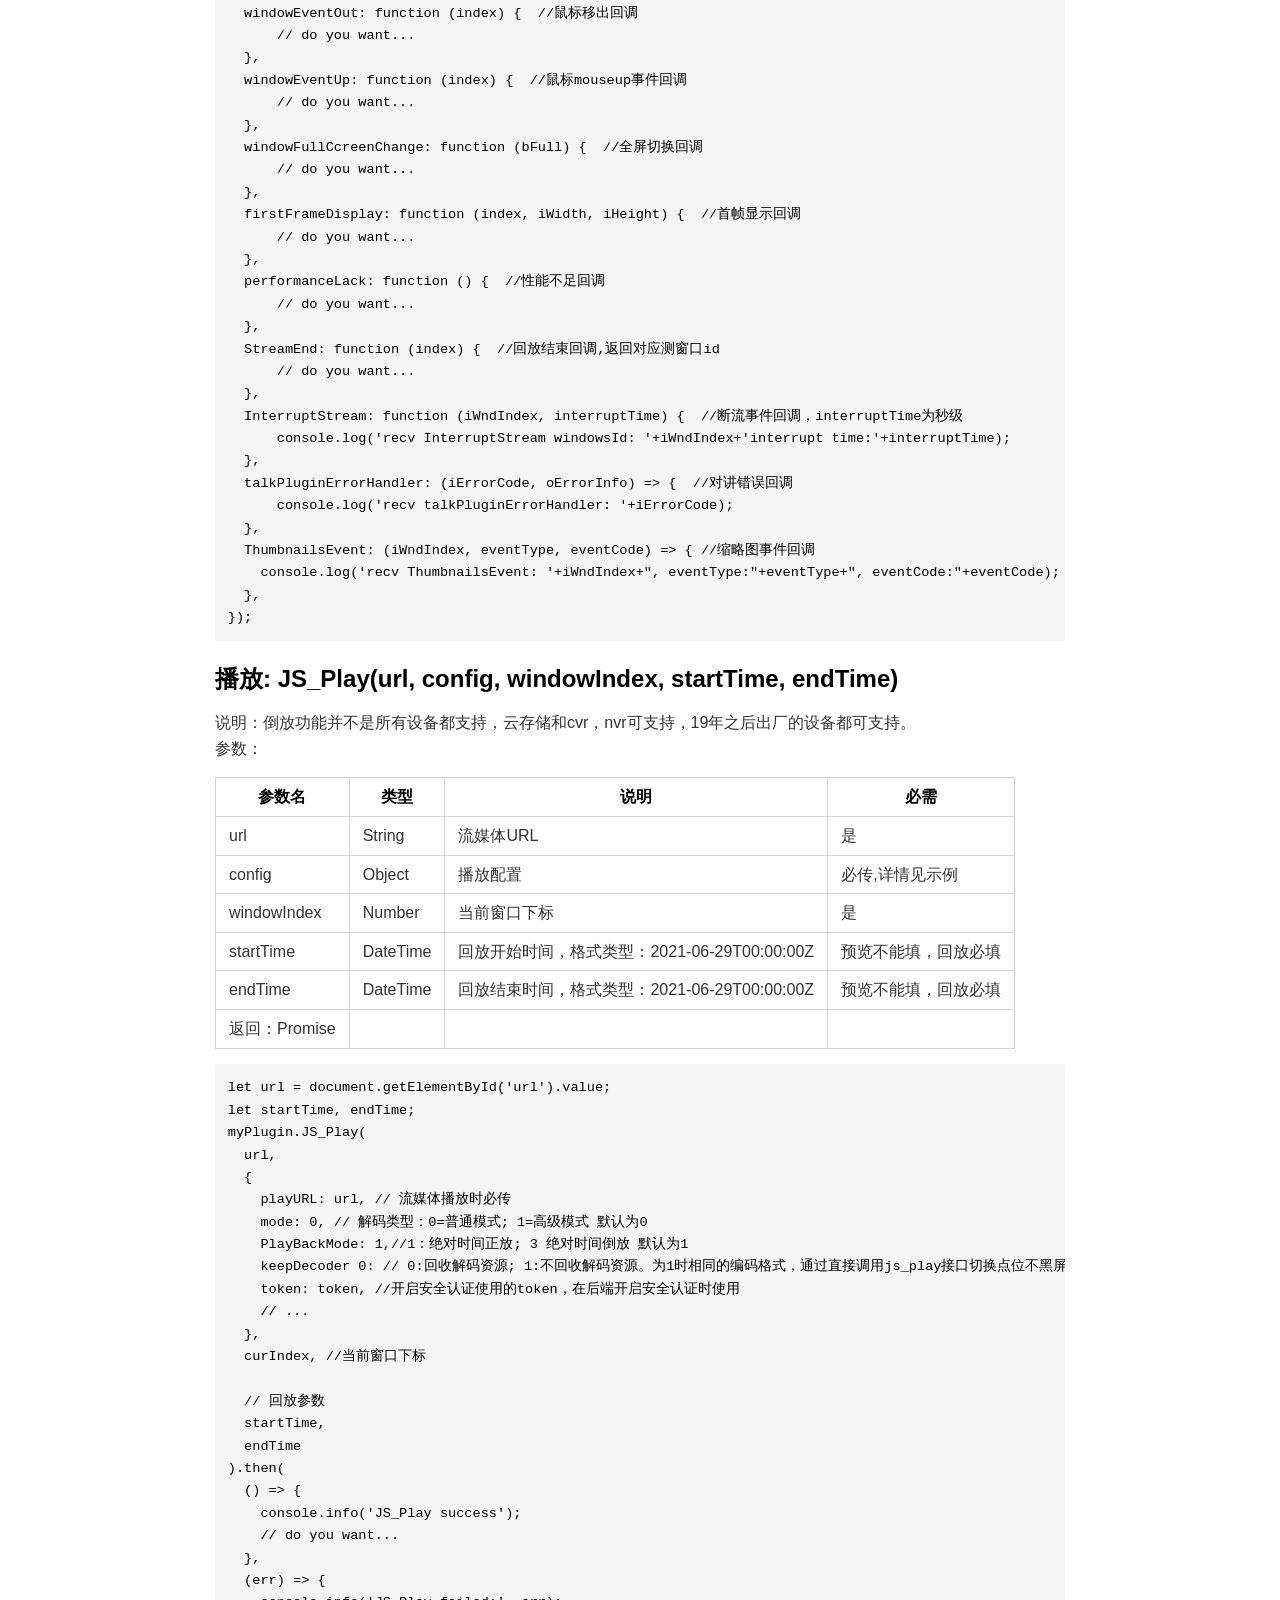
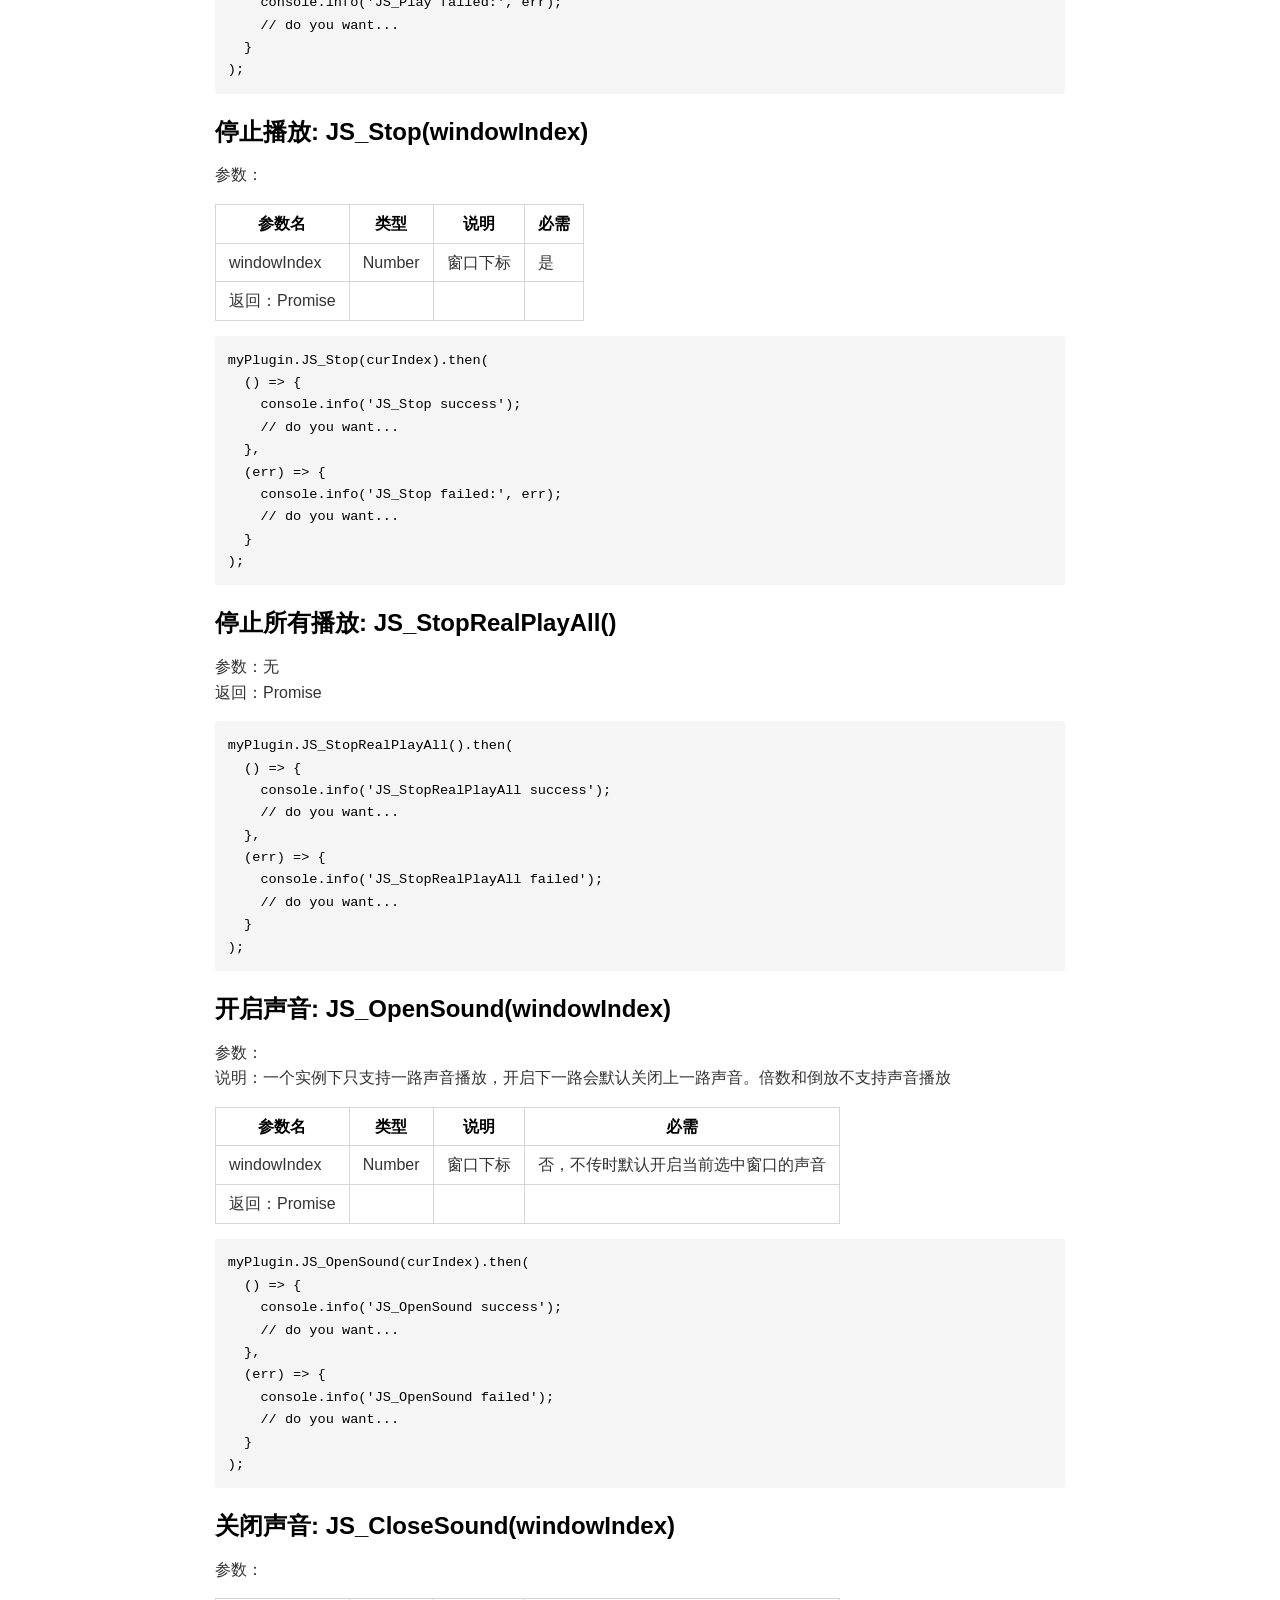
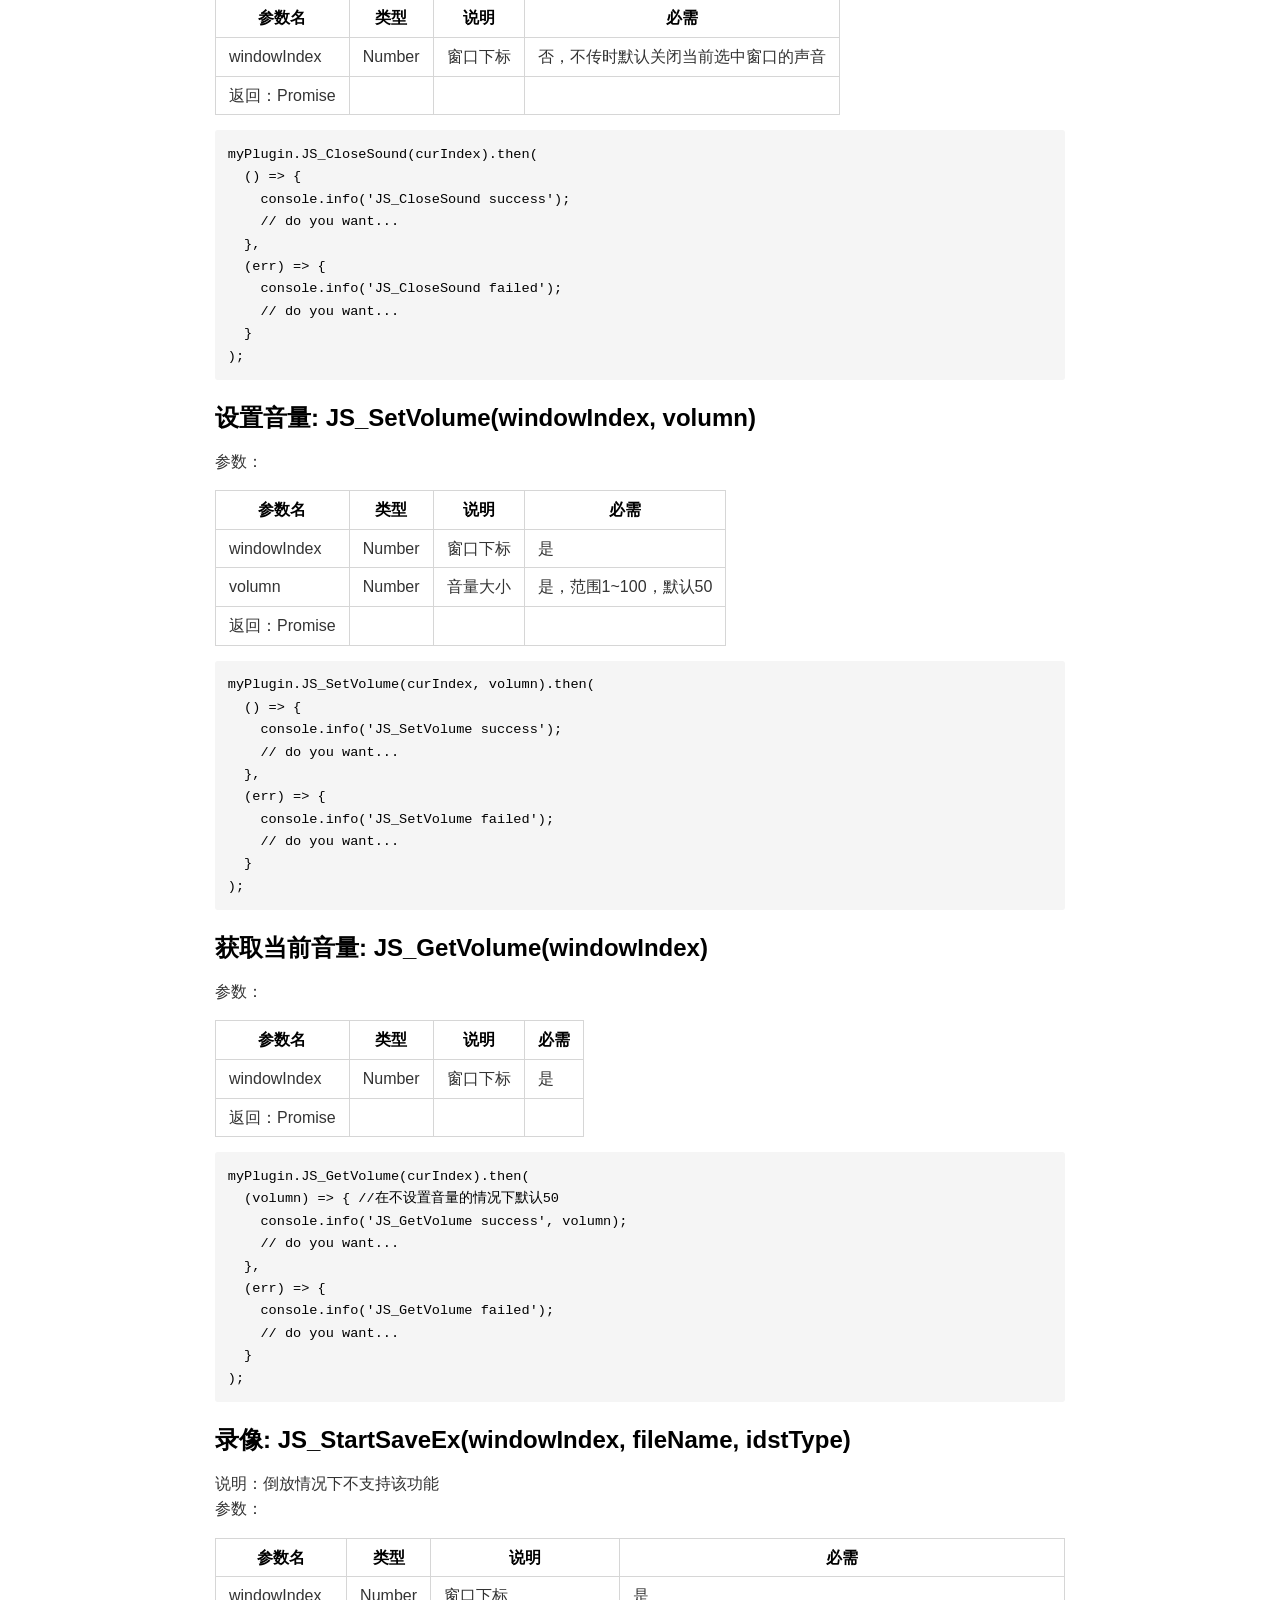
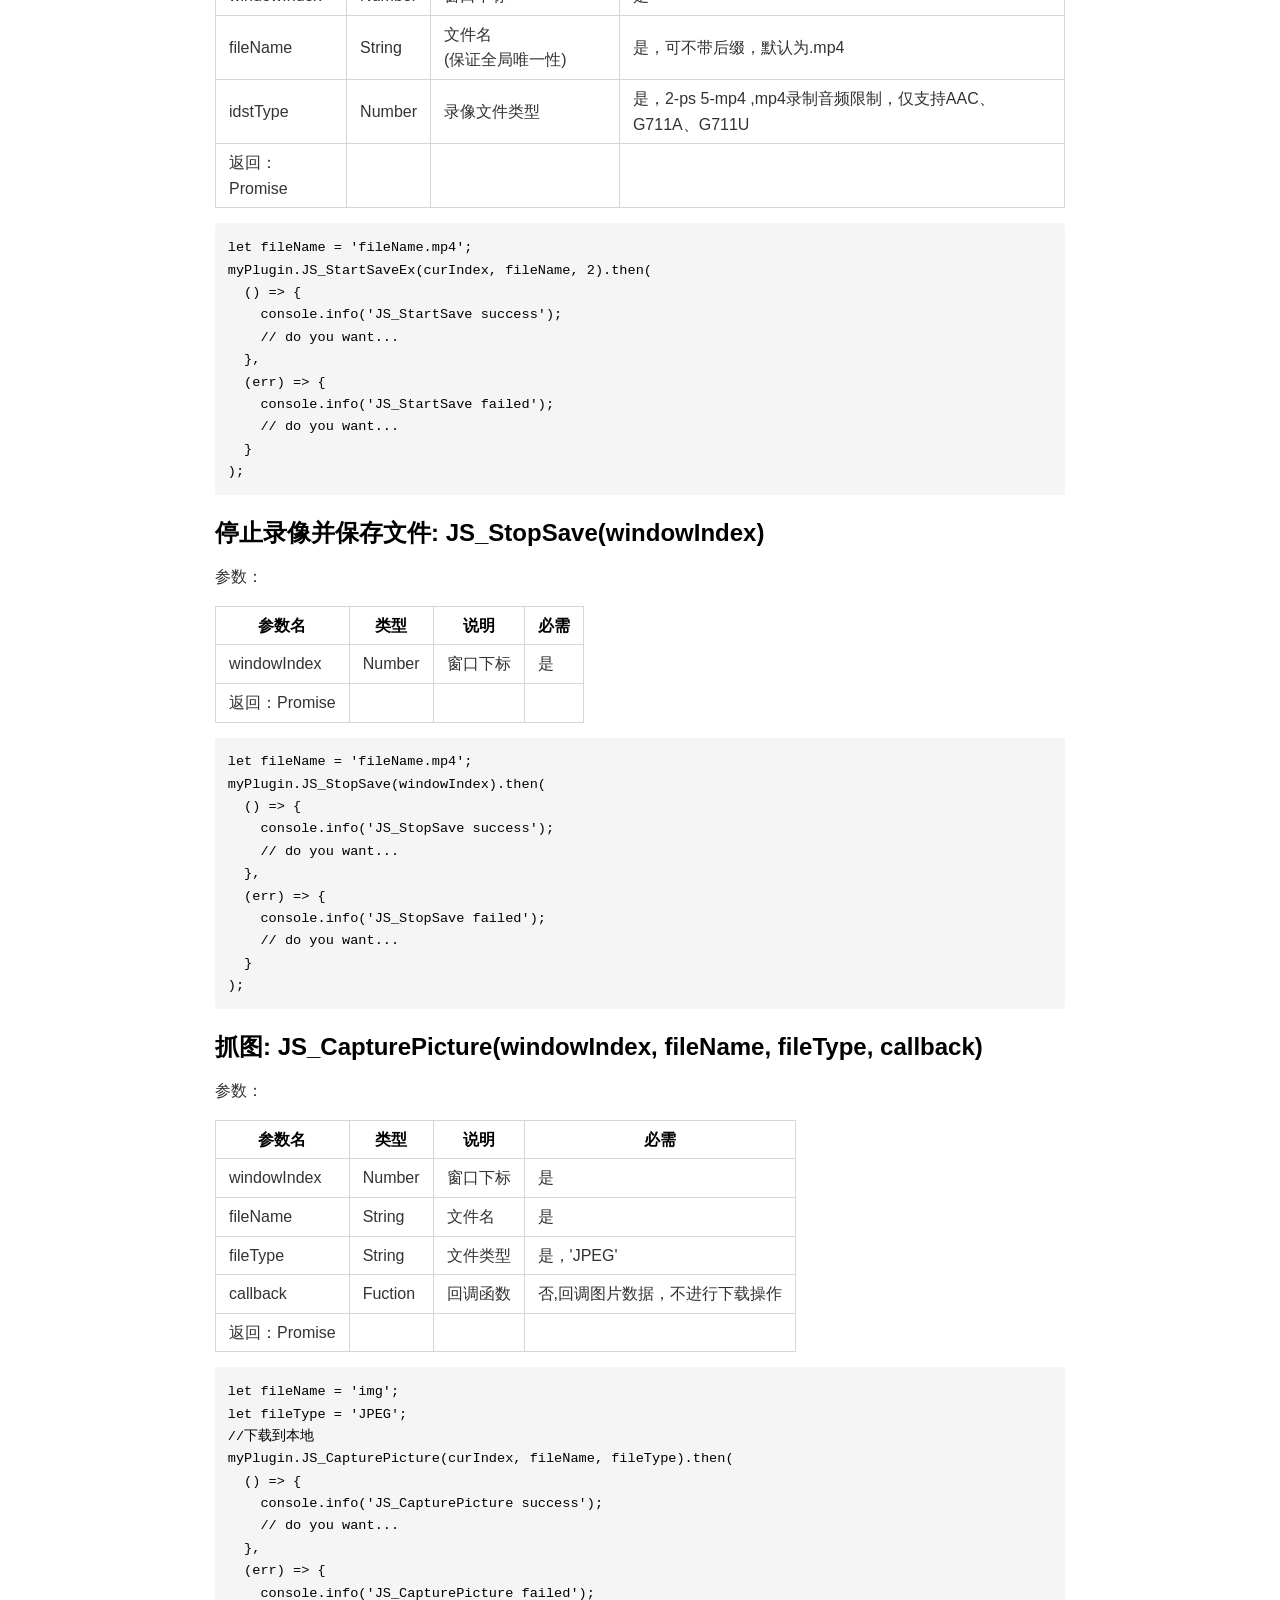
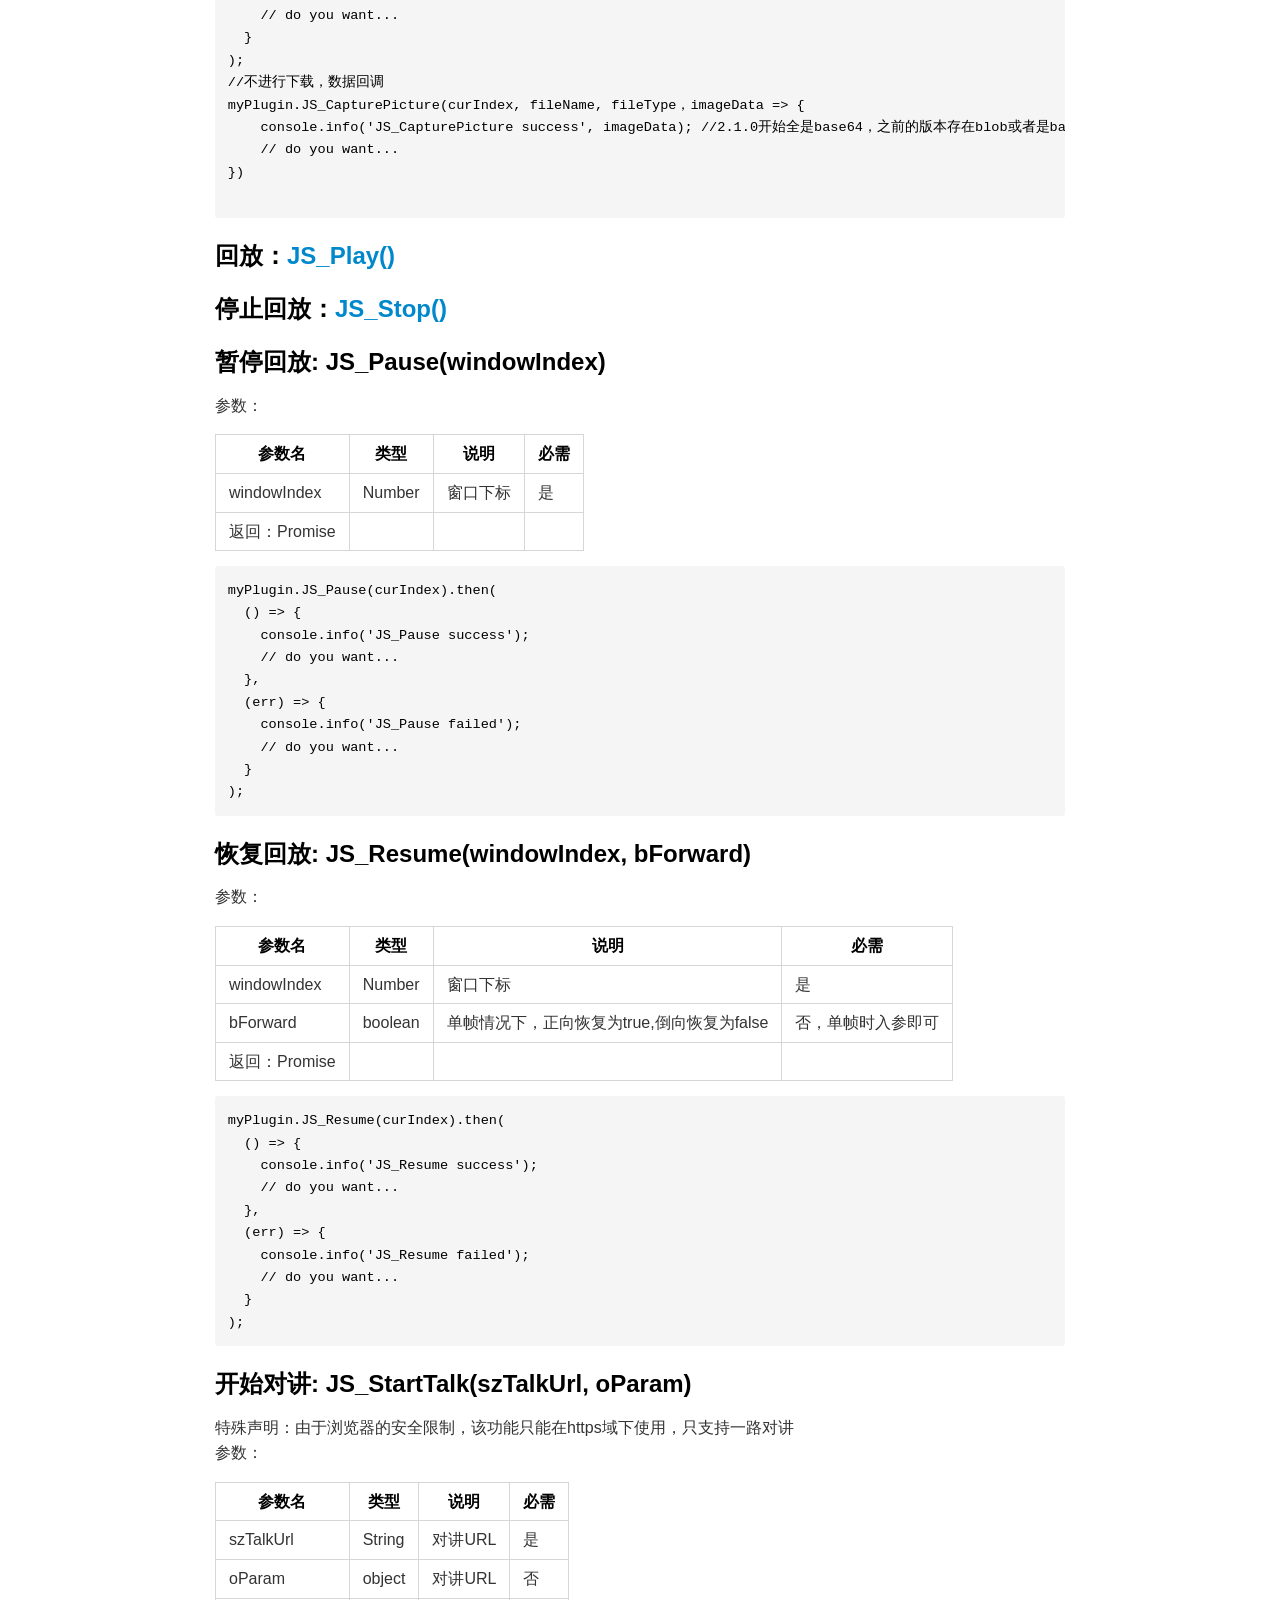
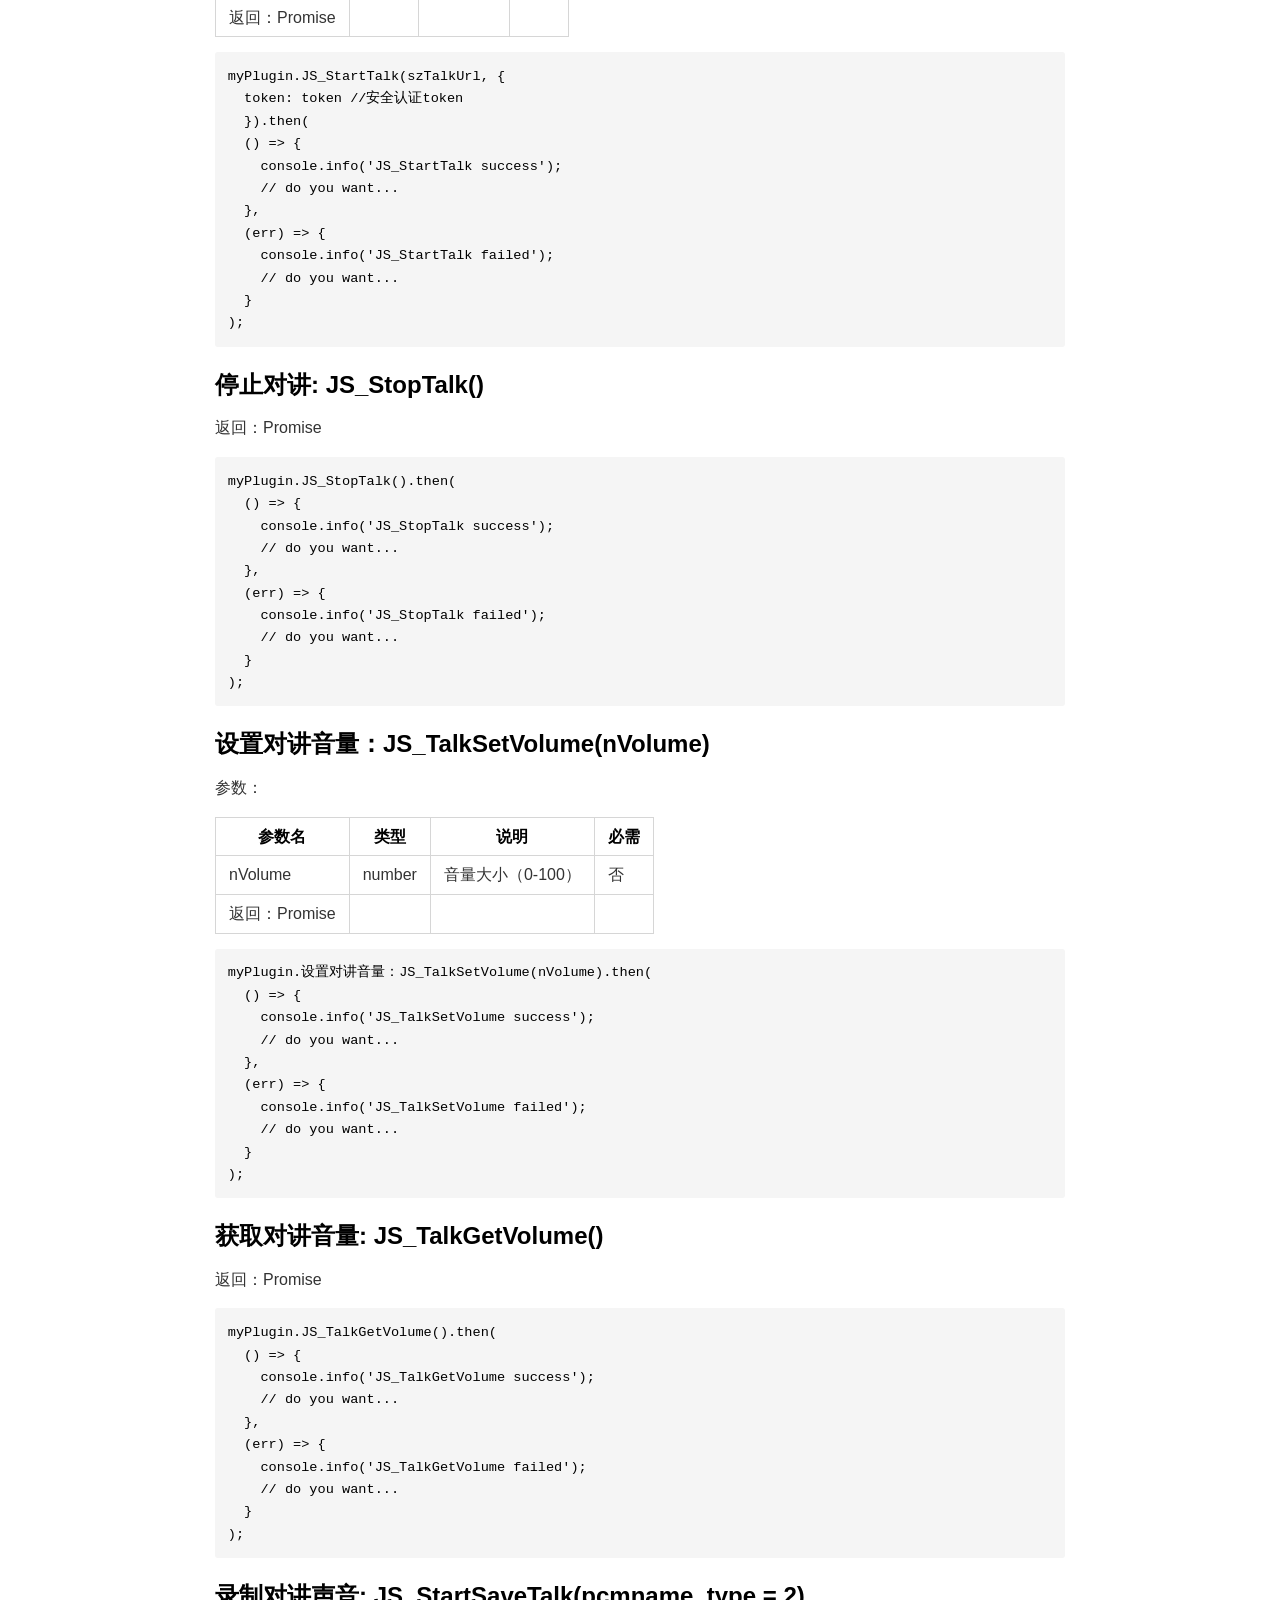
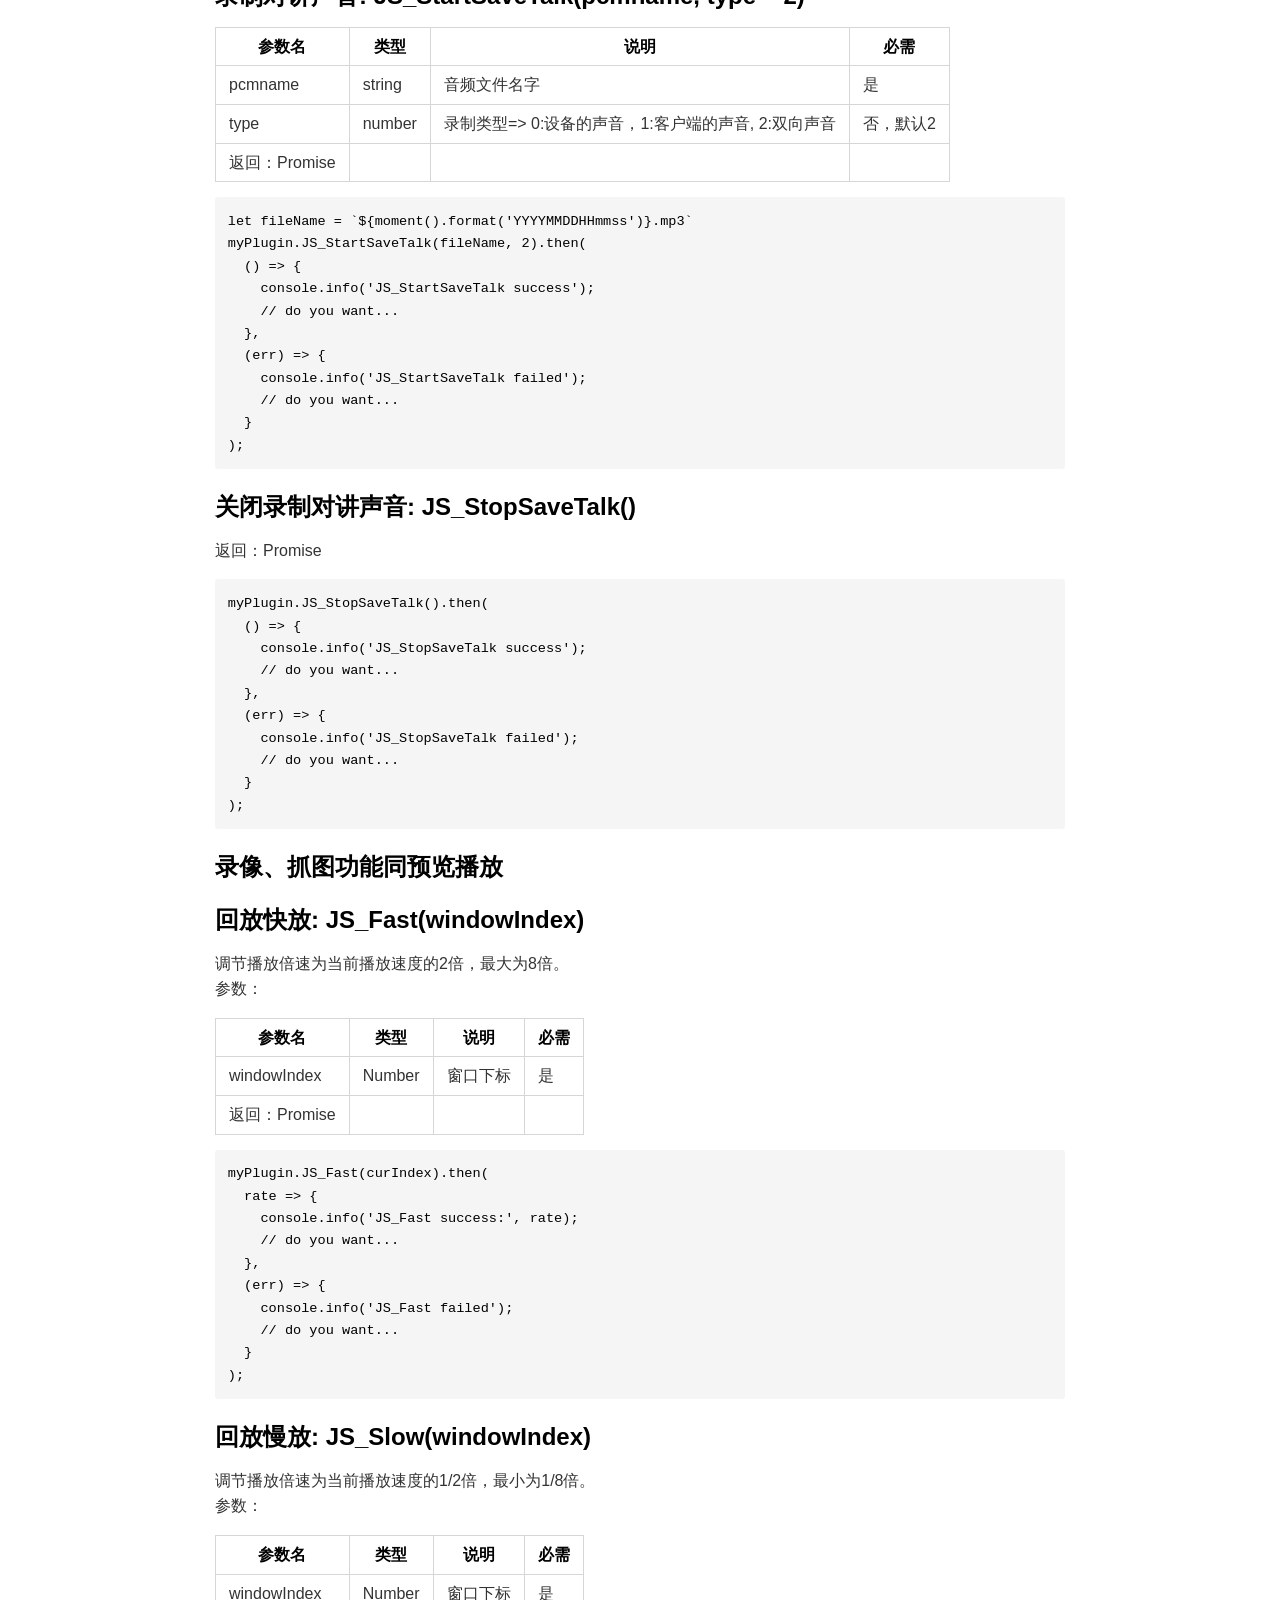
<file: h5player/doc/H5player2.5.1开发指南.html>
<!DOCTYPE html><html><head>
      <title>README</title>
      <meta charset="utf-8">
      <meta name="viewport" content="width=device-width, initial-scale=1.0">
      
      <link rel="stylesheet" href="file:///c:\Users\zenghuijuan\.vscode\extensions\shd101wyy.markdown-preview-enhanced-0.8.15\crossnote\dependencies\katex\katex.min.css">
      
      
      <script type="text/javascript" src="file:///c:\Users\zenghuijuan\.vscode\extensions\shd101wyy.markdown-preview-enhanced-0.8.15\crossnote\dependencies\mermaid\mermaid.min.js" charset="UTF-8"></script>
      
      
      <style>
      code[class*=language-],pre[class*=language-]{color:#333;background:0 0;font-family:Consolas,"Liberation Mono",Menlo,Courier,monospace;text-align:left;white-space:pre;word-spacing:normal;word-break:normal;word-wrap:normal;line-height:1.4;-moz-tab-size:8;-o-tab-size:8;tab-size:8;-webkit-hyphens:none;-moz-hyphens:none;-ms-hyphens:none;hyphens:none}pre[class*=language-]{padding:.8em;overflow:auto;border-radius:3px;background:#f5f5f5}:not(pre)>code[class*=language-]{padding:.1em;border-radius:.3em;white-space:normal;background:#f5f5f5}.token.blockquote,.token.comment{color:#969896}.token.cdata{color:#183691}.token.doctype,.token.macro.property,.token.punctuation,.token.variable{color:#333}.token.builtin,.token.important,.token.keyword,.token.operator,.token.rule{color:#a71d5d}.token.attr-value,.token.regex,.token.string,.token.url{color:#183691}.token.atrule,.token.boolean,.token.code,.token.command,.token.constant,.token.entity,.token.number,.token.property,.token.symbol{color:#0086b3}.token.prolog,.token.selector,.token.tag{color:#63a35c}.token.attr-name,.token.class,.token.class-name,.token.function,.token.id,.token.namespace,.token.pseudo-class,.token.pseudo-element,.token.url-reference .token.variable{color:#795da3}.token.entity{cursor:help}.token.title,.token.title .token.punctuation{font-weight:700;color:#1d3e81}.token.list{color:#ed6a43}.token.inserted{background-color:#eaffea;color:#55a532}.token.deleted{background-color:#ffecec;color:#bd2c00}.token.bold{font-weight:700}.token.italic{font-style:italic}.language-json .token.property{color:#183691}.language-markup .token.tag .token.punctuation{color:#333}.language-css .token.function,code.language-css{color:#0086b3}.language-yaml .token.atrule{color:#63a35c}code.language-yaml{color:#183691}.language-ruby .token.function{color:#333}.language-markdown .token.url{color:#795da3}.language-makefile .token.symbol{color:#795da3}.language-makefile .token.variable{color:#183691}.language-makefile .token.builtin{color:#0086b3}.language-bash .token.keyword{color:#0086b3}pre[data-line]{position:relative;padding:1em 0 1em 3em}pre[data-line] .line-highlight-wrapper{position:absolute;top:0;left:0;background-color:transparent;display:block;width:100%}pre[data-line] .line-highlight{position:absolute;left:0;right:0;padding:inherit 0;margin-top:1em;background:hsla(24,20%,50%,.08);background:linear-gradient(to right,hsla(24,20%,50%,.1) 70%,hsla(24,20%,50%,0));pointer-events:none;line-height:inherit;white-space:pre}pre[data-line] .line-highlight:before,pre[data-line] .line-highlight[data-end]:after{content:attr(data-start);position:absolute;top:.4em;left:.6em;min-width:1em;padding:0 .5em;background-color:hsla(24,20%,50%,.4);color:#f4f1ef;font:bold 65%/1.5 sans-serif;text-align:center;vertical-align:.3em;border-radius:999px;text-shadow:none;box-shadow:0 1px #fff}pre[data-line] .line-highlight[data-end]:after{content:attr(data-end);top:auto;bottom:.4em}html body{font-family:'Helvetica Neue',Helvetica,'Segoe UI',Arial,freesans,sans-serif;font-size:16px;line-height:1.6;color:#333;background-color:#fff;overflow:initial;box-sizing:border-box;word-wrap:break-word}html body>:first-child{margin-top:0}html body h1,html body h2,html body h3,html body h4,html body h5,html body h6{line-height:1.2;margin-top:1em;margin-bottom:16px;color:#000}html body h1{font-size:2.25em;font-weight:300;padding-bottom:.3em}html body h2{font-size:1.75em;font-weight:400;padding-bottom:.3em}html body h3{font-size:1.5em;font-weight:500}html body h4{font-size:1.25em;font-weight:600}html body h5{font-size:1.1em;font-weight:600}html body h6{font-size:1em;font-weight:600}html body h1,html body h2,html body h3,html body h4,html body h5{font-weight:600}html body h5{font-size:1em}html body h6{color:#5c5c5c}html body strong{color:#000}html body del{color:#5c5c5c}html body a:not([href]){color:inherit;text-decoration:none}html body a{color:#08c;text-decoration:none}html body a:hover{color:#00a3f5;text-decoration:none}html body img{max-width:100%}html body>p{margin-top:0;margin-bottom:16px;word-wrap:break-word}html body>ol,html body>ul{margin-bottom:16px}html body ol,html body ul{padding-left:2em}html body ol.no-list,html body ul.no-list{padding:0;list-style-type:none}html body ol ol,html body ol ul,html body ul ol,html body ul ul{margin-top:0;margin-bottom:0}html body li{margin-bottom:0}html body li.task-list-item{list-style:none}html body li>p{margin-top:0;margin-bottom:0}html body .task-list-item-checkbox{margin:0 .2em .25em -1.8em;vertical-align:middle}html body .task-list-item-checkbox:hover{cursor:pointer}html body blockquote{margin:16px 0;font-size:inherit;padding:0 15px;color:#5c5c5c;background-color:#f0f0f0;border-left:4px solid #d6d6d6}html body blockquote>:first-child{margin-top:0}html body blockquote>:last-child{margin-bottom:0}html body hr{height:4px;margin:32px 0;background-color:#d6d6d6;border:0 none}html body table{margin:10px 0 15px 0;border-collapse:collapse;border-spacing:0;display:block;width:100%;overflow:auto;word-break:normal;word-break:keep-all}html body table th{font-weight:700;color:#000}html body table td,html body table th{border:1px solid #d6d6d6;padding:6px 13px}html body dl{padding:0}html body dl dt{padding:0;margin-top:16px;font-size:1em;font-style:italic;font-weight:700}html body dl dd{padding:0 16px;margin-bottom:16px}html body code{font-family:Menlo,Monaco,Consolas,'Courier New',monospace;font-size:.85em;color:#000;background-color:#f0f0f0;border-radius:3px;padding:.2em 0}html body code::after,html body code::before{letter-spacing:-.2em;content:'\00a0'}html body pre>code{padding:0;margin:0;word-break:normal;white-space:pre;background:0 0;border:0}html body .highlight{margin-bottom:16px}html body .highlight pre,html body pre{padding:1em;overflow:auto;line-height:1.45;border:#d6d6d6;border-radius:3px}html body .highlight pre{margin-bottom:0;word-break:normal}html body pre code,html body pre tt{display:inline;max-width:initial;padding:0;margin:0;overflow:initial;line-height:inherit;word-wrap:normal;background-color:transparent;border:0}html body pre code:after,html body pre code:before,html body pre tt:after,html body pre tt:before{content:normal}html body blockquote,html body dl,html body ol,html body p,html body pre,html body ul{margin-top:0;margin-bottom:16px}html body kbd{color:#000;border:1px solid #d6d6d6;border-bottom:2px solid #c7c7c7;padding:2px 4px;background-color:#f0f0f0;border-radius:3px}@media print{html body{background-color:#fff}html body h1,html body h2,html body h3,html body h4,html body h5,html body h6{color:#000;page-break-after:avoid}html body blockquote{color:#5c5c5c}html body pre{page-break-inside:avoid}html body table{display:table}html body img{display:block;max-width:100%;max-height:100%}html body code,html body pre{word-wrap:break-word;white-space:pre}}.markdown-preview{width:100%;height:100%;box-sizing:border-box}.markdown-preview ul{list-style:disc}.markdown-preview ul ul{list-style:circle}.markdown-preview ul ul ul{list-style:square}.markdown-preview ol{list-style:decimal}.markdown-preview ol ol,.markdown-preview ul ol{list-style-type:lower-roman}.markdown-preview ol ol ol,.markdown-preview ol ul ol,.markdown-preview ul ol ol,.markdown-preview ul ul ol{list-style-type:lower-alpha}.markdown-preview .newpage,.markdown-preview .pagebreak{page-break-before:always}.markdown-preview pre.line-numbers{position:relative;padding-left:3.8em;counter-reset:linenumber}.markdown-preview pre.line-numbers>code{position:relative}.markdown-preview pre.line-numbers .line-numbers-rows{position:absolute;pointer-events:none;top:1em;font-size:100%;left:0;width:3em;letter-spacing:-1px;border-right:1px solid #999;-webkit-user-select:none;-moz-user-select:none;-ms-user-select:none;user-select:none}.markdown-preview pre.line-numbers .line-numbers-rows>span{pointer-events:none;display:block;counter-increment:linenumber}.markdown-preview pre.line-numbers .line-numbers-rows>span:before{content:counter(linenumber);color:#999;display:block;padding-right:.8em;text-align:right}.markdown-preview .mathjax-exps .MathJax_Display{text-align:center!important}.markdown-preview:not([data-for=preview]) .code-chunk .code-chunk-btn-group{display:none}.markdown-preview:not([data-for=preview]) .code-chunk .status{display:none}.markdown-preview:not([data-for=preview]) .code-chunk .output-div{margin-bottom:16px}.markdown-preview .md-toc{padding:0}.markdown-preview .md-toc .md-toc-link-wrapper .md-toc-link{display:inline;padding:.25rem 0}.markdown-preview .md-toc .md-toc-link-wrapper .md-toc-link div,.markdown-preview .md-toc .md-toc-link-wrapper .md-toc-link p{display:inline}.markdown-preview .md-toc .md-toc-link-wrapper.highlighted .md-toc-link{font-weight:800}.scrollbar-style::-webkit-scrollbar{width:8px}.scrollbar-style::-webkit-scrollbar-track{border-radius:10px;background-color:transparent}.scrollbar-style::-webkit-scrollbar-thumb{border-radius:5px;background-color:rgba(150,150,150,.66);border:4px solid rgba(150,150,150,.66);background-clip:content-box}html body[for=html-export]:not([data-presentation-mode]){position:relative;width:100%;height:100%;top:0;left:0;margin:0;padding:0;overflow:auto}html body[for=html-export]:not([data-presentation-mode]) .markdown-preview{position:relative;top:0;min-height:100vh}@media screen and (min-width:914px){html body[for=html-export]:not([data-presentation-mode]) .markdown-preview{padding:2em calc(50% - 457px + 2em)}}@media screen and (max-width:914px){html body[for=html-export]:not([data-presentation-mode]) .markdown-preview{padding:2em}}@media screen and (max-width:450px){html body[for=html-export]:not([data-presentation-mode]) .markdown-preview{font-size:14px!important;padding:1em}}@media print{html body[for=html-export]:not([data-presentation-mode]) #sidebar-toc-btn{display:none}}html body[for=html-export]:not([data-presentation-mode]) #sidebar-toc-btn{position:fixed;bottom:8px;left:8px;font-size:28px;cursor:pointer;color:inherit;z-index:99;width:32px;text-align:center;opacity:.4}html body[for=html-export]:not([data-presentation-mode])[html-show-sidebar-toc] #sidebar-toc-btn{opacity:1}html body[for=html-export]:not([data-presentation-mode])[html-show-sidebar-toc] .md-sidebar-toc{position:fixed;top:0;left:0;width:300px;height:100%;padding:32px 0 48px 0;font-size:14px;box-shadow:0 0 4px rgba(150,150,150,.33);box-sizing:border-box;overflow:auto;background-color:inherit}html body[for=html-export]:not([data-presentation-mode])[html-show-sidebar-toc] .md-sidebar-toc::-webkit-scrollbar{width:8px}html body[for=html-export]:not([data-presentation-mode])[html-show-sidebar-toc] .md-sidebar-toc::-webkit-scrollbar-track{border-radius:10px;background-color:transparent}html body[for=html-export]:not([data-presentation-mode])[html-show-sidebar-toc] .md-sidebar-toc::-webkit-scrollbar-thumb{border-radius:5px;background-color:rgba(150,150,150,.66);border:4px solid rgba(150,150,150,.66);background-clip:content-box}html body[for=html-export]:not([data-presentation-mode])[html-show-sidebar-toc] .md-sidebar-toc a{text-decoration:none}html body[for=html-export]:not([data-presentation-mode])[html-show-sidebar-toc] .md-sidebar-toc .md-toc{padding:0 16px}html body[for=html-export]:not([data-presentation-mode])[html-show-sidebar-toc] .md-sidebar-toc .md-toc .md-toc-link-wrapper .md-toc-link{display:inline;padding:.25rem 0}html body[for=html-export]:not([data-presentation-mode])[html-show-sidebar-toc] .md-sidebar-toc .md-toc .md-toc-link-wrapper .md-toc-link div,html body[for=html-export]:not([data-presentation-mode])[html-show-sidebar-toc] .md-sidebar-toc .md-toc .md-toc-link-wrapper .md-toc-link p{display:inline}html body[for=html-export]:not([data-presentation-mode])[html-show-sidebar-toc] .md-sidebar-toc .md-toc .md-toc-link-wrapper.highlighted .md-toc-link{font-weight:800}html body[for=html-export]:not([data-presentation-mode])[html-show-sidebar-toc] .markdown-preview{left:300px;width:calc(100% - 300px);padding:2em calc(50% - 457px - 300px / 2);margin:0;box-sizing:border-box}@media screen and (max-width:1274px){html body[for=html-export]:not([data-presentation-mode])[html-show-sidebar-toc] .markdown-preview{padding:2em}}@media screen and (max-width:450px){html body[for=html-export]:not([data-presentation-mode])[html-show-sidebar-toc] .markdown-preview{width:100%}}html body[for=html-export]:not([data-presentation-mode]):not([html-show-sidebar-toc]) .markdown-preview{left:50%;transform:translateX(-50%)}html body[for=html-export]:not([data-presentation-mode]):not([html-show-sidebar-toc]) .md-sidebar-toc{display:none}
/* Please visit the URL below for more information: */
/*   https://shd101wyy.github.io/markdown-preview-enhanced/#/customize-css */

      </style>
      <!-- The content below will be included at the end of the <head> element. --><script type="text/javascript">
  document.addEventListener("DOMContentLoaded", function () {
    // your code here
  });
</script></head><body for="html-export">
    
    
      <div class="crossnote markdown-preview  ">
      
<div class="md-toc">
<details style="padding:0;;padding-left:0px;" open="">
        <summary class="md-toc-link-wrapper">
          <a href="#h5player" class="md-toc-link"><p>h5player</p>
</a>
          </summary>
        <div>
          <div class="md-toc-link-wrapper" style="padding:0;;display:list-item;list-style:square;margin-left:42px">
          <a href="#描述" class="md-toc-link">
            <p>描述</p>

          </a></div><div class="md-toc-link-wrapper" style="padding:0;;display:list-item;list-style:square;margin-left:42px">
          <a href="#版本" class="md-toc-link">
            <p>版本</p>

          </a></div><div class="md-toc-link-wrapper" style="padding:0;;display:list-item;list-style:square;margin-left:42px">
          <a href="#媒体版本限制" class="md-toc-link">
            <p>媒体版本限制</p>

          </a></div><div class="md-toc-link-wrapper" style="padding:0;;display:list-item;list-style:square;margin-left:42px">
          <a href="#使用注意事项" class="md-toc-link">
            <p>使用注意事项</p>

          </a></div><div class="md-toc-link-wrapper" style="padding:0;;display:list-item;list-style:square;margin-left:42px">
          <a href="#浏览器限制以及编解码支持情况" class="md-toc-link">
            <p>浏览器限制以及编解码支持情况</p>

          </a></div><div class="md-toc-link-wrapper" style="padding:0;;display:list-item;list-style:square;margin-left:42px">
          <a href="#接口调用流程图" class="md-toc-link">
            <p>接口调用流程图</p>

          </a></div><div class="md-toc-link-wrapper" style="padding:0;;display:list-item;list-style:square;margin-left:42px">
          <a href="#引入" class="md-toc-link">
            <p>引入</p>

          </a></div><div class="md-toc-link-wrapper" style="padding:0;;display:list-item;list-style:square;margin-left:42px">
          <a href="#创建实例" class="md-toc-link">
            <p>创建实例</p>

          </a></div><details style="padding:0;;padding-left:24px;" open="">
        <summary class="md-toc-link-wrapper">
          <a href="#接口说明" class="md-toc-link"><p>接口说明</p>
</a>
          </summary>
        <div>
          <div class="md-toc-link-wrapper" style="padding:0;;display:list-item;list-style:square;margin-left:42px">
          <a href="#事件初始化-js_setwindowcontrolcallbackevents" class="md-toc-link">
            <p>事件初始化: JS_SetWindowControlCallback(events)</p>

          </a></div><div class="md-toc-link-wrapper" style="padding:0;;display:list-item;list-style:square;margin-left:42px">
          <a href="#play" class="md-toc-link">
            <p>播放: JS_Play(url, config, windowIndex, startTime, endTime)</p>

          </a></div><div class="md-toc-link-wrapper" style="padding:0;;display:list-item;list-style:square;margin-left:42px">
          <a href="#stop" class="md-toc-link">
            <p>停止播放: JS_Stop(windowIndex)</p>

          </a></div><div class="md-toc-link-wrapper" style="padding:0;;display:list-item;list-style:square;margin-left:42px">
          <a href="#停止所有播放-js_stoprealplayall" class="md-toc-link">
            <p>停止所有播放: JS_StopRealPlayAll()</p>

          </a></div><div class="md-toc-link-wrapper" style="padding:0;;display:list-item;list-style:square;margin-left:42px">
          <a href="#开启声音-js_opensoundwindowindex" class="md-toc-link">
            <p>开启声音: JS_OpenSound(windowIndex)</p>

          </a></div><div class="md-toc-link-wrapper" style="padding:0;;display:list-item;list-style:square;margin-left:42px">
          <a href="#关闭声音-js_closesoundwindowindex" class="md-toc-link">
            <p>关闭声音: JS_CloseSound(windowIndex)</p>

          </a></div><div class="md-toc-link-wrapper" style="padding:0;;display:list-item;list-style:square;margin-left:42px">
          <a href="#设置音量-js_setvolumewindowindex-volumn" class="md-toc-link">
            <p>设置音量: JS_SetVolume(windowIndex, volumn)</p>

          </a></div><div class="md-toc-link-wrapper" style="padding:0;;display:list-item;list-style:square;margin-left:42px">
          <a href="#获取当前音量-js_getvolumewindowindex" class="md-toc-link">
            <p>获取当前音量: JS_GetVolume(windowIndex)</p>

          </a></div><div class="md-toc-link-wrapper" style="padding:0;;display:list-item;list-style:square;margin-left:42px">
          <a href="#录像-js_startsaveexwindowindex-filename-idsttype" class="md-toc-link">
            <p>录像: JS_StartSaveEx(windowIndex, fileName, idstType)</p>

          </a></div><div class="md-toc-link-wrapper" style="padding:0;;display:list-item;list-style:square;margin-left:42px">
          <a href="#停止录像并保存文件-js_stopsavewindowindex" class="md-toc-link">
            <p>停止录像并保存文件: JS_StopSave(windowIndex)</p>

          </a></div><div class="md-toc-link-wrapper" style="padding:0;;display:list-item;list-style:square;margin-left:42px">
          <a href="#抓图-js_capturepicturewindowindex-filename-filetype-callback" class="md-toc-link">
            <p>抓图: JS_CapturePicture(windowIndex, fileName, fileType, callback)</p>

          </a></div><div class="md-toc-link-wrapper" style="padding:0;;display:list-item;list-style:square;margin-left:42px">
          <a href="#回放js_playplay" class="md-toc-link">
            </a><p><a href="#回放js_playplay" class="md-toc-link">回放：</a><a href="#play">JS_Play()</a></p>

          </div><div class="md-toc-link-wrapper" style="padding:0;;display:list-item;list-style:square;margin-left:42px">
          <a href="#停止回放js_stopstop" class="md-toc-link">
            </a><p><a href="#停止回放js_stopstop" class="md-toc-link">停止回放：</a><a href="#stop">JS_Stop()</a></p>

          </div><div class="md-toc-link-wrapper" style="padding:0;;display:list-item;list-style:square;margin-left:42px">
          <a href="#暂停回放-js_pausewindowindex" class="md-toc-link">
            <p>暂停回放: JS_Pause(windowIndex)</p>

          </a></div><div class="md-toc-link-wrapper" style="padding:0;;display:list-item;list-style:square;margin-left:42px">
          <a href="#恢复回放-js_resumewindowindex-bforward" class="md-toc-link">
            <p>恢复回放: JS_Resume(windowIndex, bForward)</p>

          </a></div><div class="md-toc-link-wrapper" style="padding:0;;display:list-item;list-style:square;margin-left:42px">
          <a href="#开始对讲-js_starttalksztalkurl-oparam" class="md-toc-link">
            <p>开始对讲: JS_StartTalk(szTalkUrl, oParam)</p>

          </a></div><div class="md-toc-link-wrapper" style="padding:0;;display:list-item;list-style:square;margin-left:42px">
          <a href="#停止对讲-js_stoptalk" class="md-toc-link">
            <p>停止对讲: JS_StopTalk()</p>

          </a></div><div class="md-toc-link-wrapper" style="padding:0;;display:list-item;list-style:square;margin-left:42px">
          <a href="#设置对讲音量js_talksetvolumenvolume" class="md-toc-link">
            <p>设置对讲音量：JS_TalkSetVolume(nVolume)</p>

          </a></div><div class="md-toc-link-wrapper" style="padding:0;;display:list-item;list-style:square;margin-left:42px">
          <a href="#获取对讲音量-js_talkgetvolume" class="md-toc-link">
            <p>获取对讲音量: JS_TalkGetVolume()</p>

          </a></div><div class="md-toc-link-wrapper" style="padding:0;;display:list-item;list-style:square;margin-left:42px">
          <a href="#录制对讲声音-js_startsavetalkpcmname-type--2" class="md-toc-link">
            <p>录制对讲声音: JS_StartSaveTalk(pcmname, type = 2)</p>

          </a></div><div class="md-toc-link-wrapper" style="padding:0;;display:list-item;list-style:square;margin-left:42px">
          <a href="#关闭录制对讲声音-js_stopsavetalk" class="md-toc-link">
            <p>关闭录制对讲声音: JS_StopSaveTalk()</p>

          </a></div><div class="md-toc-link-wrapper" style="padding:0;;display:list-item;list-style:square;margin-left:42px">
          <a href="#录像-抓图功能同预览播放" class="md-toc-link">
            <p>录像、抓图功能同预览播放</p>

          </a></div><div class="md-toc-link-wrapper" style="padding:0;;display:list-item;list-style:square;margin-left:42px">
          <a href="#回放快放-js_fastwindowindex" class="md-toc-link">
            <p>回放快放: JS_Fast(windowIndex)</p>

          </a></div><div class="md-toc-link-wrapper" style="padding:0;;display:list-item;list-style:square;margin-left:42px">
          <a href="#回放慢放-js_slowwindowindex" class="md-toc-link">
            <p>回放慢放: JS_Slow(windowIndex)</p>

          </a></div><div class="md-toc-link-wrapper" style="padding:0;;display:list-item;list-style:square;margin-left:42px">
          <a href="#回放定位-js_seekwindowindex-strattime-endtime" class="md-toc-link">
            <p>回放定位: JS_Seek(windowIndex, stratTime, endTime)</p>

          </a></div><div class="md-toc-link-wrapper" style="padding:0;;display:list-item;list-style:square;margin-left:42px">
          <a href="#回放单帧进-js_frameforwardwindowindex" class="md-toc-link">
            <p>回放单帧进: JS_FrameForward(windowIndex)</p>

          </a></div><div class="md-toc-link-wrapper" style="padding:0;;display:list-item;list-style:square;margin-left:42px">
          <a href="#回放单帧退-js_framebackwindowindex" class="md-toc-link">
            <p>回放单帧退: JS_FrameBack(windowIndex)</p>

          </a></div><div class="md-toc-link-wrapper" style="padding:0;;display:list-item;list-style:square;margin-left:42px">
          <a href="#电子放大-js_enablezoomwindowindex" class="md-toc-link">
            <p>电子放大: JS_EnableZoom(windowIndex)</p>

          </a></div><div class="md-toc-link-wrapper" style="padding:0;;display:list-item;list-style:square;margin-left:42px">
          <a href="#关闭电子放大-js_disablezoomwindowindex" class="md-toc-link">
            <p>关闭电子放大: JS_DisableZoom(windowIndex)</p>

          </a></div><div class="md-toc-link-wrapper" style="padding:0;;display:list-item;list-style:square;margin-left:42px">
          <a href="#开启关闭智能信息展示高级模式功能-js_renderallprivatedataiwndnum-bopenflag" class="md-toc-link">
            <p>开启/关闭智能信息展示（高级模式功能）: JS_RenderALLPrivateData(iWndNum, bOpenFlag)</p>

          </a></div><div class="md-toc-link-wrapper" style="padding:0;;display:list-item;list-style:square;margin-left:42px">
          <a href="#分屏-js_arrangewindowsplitnum" class="md-toc-link">
            <p>分屏: JS_ArrangeWindow(splitNum)</p>

          </a></div><div class="md-toc-link-wrapper" style="padding:0;;display:list-item;list-style:square;margin-left:42px">
          <a href="#切换选中窗口-js_selectwndwindowindex" class="md-toc-link">
            <p>切换选中窗口: JS_SelectWnd(windowIndex)</p>

          </a></div><div class="md-toc-link-wrapper" style="padding:0;;display:list-item;list-style:square;margin-left:42px">
          <a href="#整体全屏-js_fullscreendisplayisfull" class="md-toc-link">
            <p>整体全屏: JS_FullScreenDisplay(isFull)</p>

          </a></div><div class="md-toc-link-wrapper" style="padding:0;;display:list-item;list-style:square;margin-left:42px">
          <a href="#单窗口全屏-js_fullscreensinglewindowindex" class="md-toc-link">
            <p>单窗口全屏: JS_FullScreenSingle(windowIndex)</p>

          </a></div><div class="md-toc-link-wrapper" style="padding:0;;display:list-item;list-style:square;margin-left:42px">
          <a href="#设置窗口大小js_resize-iwidth-iheight" class="md-toc-link">
            <p>设置窗口大小：JS_Resize (iWidth, iHeight)</p>

          </a></div><div class="md-toc-link-wrapper" style="padding:0;;display:list-item;list-style:square;margin-left:42px">
          <a href="#获取osd时间js_getosdtime-windowindex" class="md-toc-link">
            <p>获取OSD时间：JS_GetOSDTime (windowIndex)</p>

          </a></div><div class="md-toc-link-wrapper" style="padding:0;;display:list-item;list-style:square;margin-left:42px">
          <a href="#获取音视频信息js_getvideoinfo-windowindex" class="md-toc-link">
            <p>获取音视频信息：JS_GetVideoInfo (windowIndex)</p>

          </a></div><div class="md-toc-link-wrapper" style="padding:0;;display:list-item;list-style:square;margin-left:42px">
          <a href="#设置取流连接超时时间js_setconnecttimeout-windowindex-ntime" class="md-toc-link">
            <p>设置取流连接超时时间：JS_SetConnectTimeOut (windowIndex, nTime)</p>

          </a></div><div class="md-toc-link-wrapper" style="padding:0;;display:list-item;list-style:square;margin-left:42px">
          <a href="#设置私有数据回调js_setadditiondatacbwindowindex-sztype-cbcallback" class="md-toc-link">
            <p>设置私有数据回调：JS_SetAdditionDataCB(windowIndex, szType, cbCallback)</p>

          </a></div><div class="md-toc-link-wrapper" style="padding:0;;display:list-item;list-style:square;margin-left:42px">
          <a href="#设置traceidjs_settraceidwindowindex-bopenflag" class="md-toc-link">
            <p>设置traceId：JS_SetTraceId(windowIndex, bOpenFlag)</p>

          </a></div><div class="md-toc-link-wrapper" style="padding:0;;display:list-item;list-style:square;margin-left:42px">
          <a href="#获取traceidjs_gettraceidwindowindex" class="md-toc-link">
            <p>获取traceId：JS_GetTraceId(windowIndex)</p>

          </a></div><div class="md-toc-link-wrapper" style="padding:0;;display:list-item;list-style:square;margin-left:42px">
          <a href="#设置断流时间回调js_setinterrupttimeiwndnum-interrupttime" class="md-toc-link">
            <p>设置断流时间回调：JS_SetInterruptTime(iWndNum, InterruptTime)</p>

          </a></div><div class="md-toc-link-wrapper" style="padding:0;;display:list-item;list-style:square;margin-left:42px">
          <a href="#判断是否支持回放优化js_optimizecapabilitywindowindex-szurl" class="md-toc-link">
            <p>判断是否支持回放优化：JS_OptimizeCapability(windowIndex, szUrl)</p>

          </a></div><div class="md-toc-link-wrapper" style="padding:0;;display:list-item;list-style:square;margin-left:42px">
          <a href="#正倒放切换js_changemodewindowindex" class="md-toc-link">
            <p>正倒放切换：JS_ChangeMode(windowIndex)</p>

          </a></div><div class="md-toc-link-wrapper" style="padding:0;;display:list-item;list-style:square;margin-left:42px">
          <a href="#开始缩略图js_startvideothumbnailswindowindex-url-szstarttime-szstoptime-ooption" class="md-toc-link">
            <p>开始缩略图：JS_StartVideoThumbnails(windowIndex, url, szStartTime, szStopTime, oOption)</p>

          </a></div><div class="md-toc-link-wrapper" style="padding:0;;display:list-item;list-style:square;margin-left:42px">
          <a href="#获取缩略图js_getvideothumbnailswindowindex-videotime-cbcallback" class="md-toc-link">
            <p>获取缩略图：JS_GetVideoThumbnails(windowIndex, videoTime, cbCallback)</p>

          </a></div><div class="md-toc-link-wrapper" style="padding:0;;display:list-item;list-style:square;margin-left:42px">
          <a href="#停止缩略图js_stopvideothumbnailswindowindex" class="md-toc-link">
            <p>停止缩略图：JS_StopVideoThumbnails(windowIndex)</p>

          </a></div><div class="md-toc-link-wrapper" style="padding:0;;display:list-item;list-style:square;margin-left:42px">
          <a href="#直接倍数接口js_speedwindowindex-rate" class="md-toc-link">
            <p>直接倍数接口：JS_Speed(windowIndex, rate)</p>

          </a></div><div class="md-toc-link-wrapper" style="padding:0;;display:list-item;list-style:square;margin-left:42px">
          <a href="#开启即时回放功能js_instantsetparamwindowindex-rate" class="md-toc-link">
            <p>开启即时回放功能：JS_InstantSetParam(windowIndex, rate)</p>

          </a></div><div class="md-toc-link-wrapper" style="padding:0;;display:list-item;list-style:square;margin-left:42px">
          <a href="#开始即时回放js_startinstantwindowindex" class="md-toc-link">
            <p>开始即时回放：JS_StartInstant(windowIndex)</p>

          </a></div><div class="md-toc-link-wrapper" style="padding:0;;display:list-item;list-style:square;margin-left:42px">
          <a href="#关闭即时回放js_stopinstantwindowindex" class="md-toc-link">
            <p>关闭即时回放：JS_StopInstant(windowIndex)</p>

          </a></div><div class="md-toc-link-wrapper" style="padding:0;;display:list-item;list-style:square;margin-left:42px">
          <a href="#获取即时回放总长js_instanttotaldurationwindowindex" class="md-toc-link">
            <p>获取即时回放总长：JS_InstantTotalDuration(windowIndex)</p>

          </a></div><div class="md-toc-link-wrapper" style="padding:0;;display:list-item;list-style:square;margin-left:42px">
          <a href="#获取即时回放当前播放长js_instantcurrdurationwindowindex" class="md-toc-link">
            <p>获取即时回放当前播放长：JS_InstantCurrDuration(windowIndex)</p>

          </a></div><div class="md-toc-link-wrapper" style="padding:0;;display:list-item;list-style:square;margin-left:42px">
          <a href="#旋转js_rotatewindowindex-degree" class="md-toc-link">
            <p>旋转：JS_Rotate(windowIndex, degree)</p>

          </a></div><div class="md-toc-link-wrapper" style="padding:0;;display:list-item;list-style:square;margin-left:42px">
          <a href="#缩放js_scalewindowindex-ratio" class="md-toc-link">
            <p>缩放：JS_Scale(windowIndex, ratio)</p>

          </a></div><div class="md-toc-link-wrapper" style="padding:0;;display:list-item;list-style:square;margin-left:42px">
          <a href="#取消缩放旋转js_scalecancelwindowindex" class="md-toc-link">
            <p>取消缩放旋转：JS_ScaleCancel(windowIndex)</p>

          </a></div><div class="md-toc-link-wrapper" style="padding:0;;display:list-item;list-style:square;margin-left:42px">
          <a href="#设置抓图水印js_setwatermarkconfigwatermarkconfig" class="md-toc-link">
            <p>设置抓图水印：JS_SetWatermarkConfig(watermarkConfig)</p>

          </a></div><div class="md-toc-link-wrapper" style="padding:0;;display:list-item;list-style:square;margin-left:42px">
          <a href="#取消设置抓图水印js_cancelwatermarkconfig" class="md-toc-link">
            <p>取消设置抓图水印：JS_CancelWatermarkConfig()</p>

          </a></div>
        </div>
      </details>
    <div class="md-toc-link-wrapper" style="padding:0;;display:list-item;list-style:square;margin-left:42px">
          <a href="#错误码及其描述" class="md-toc-link">
            <p>错误码及其描述</p>

          </a></div><div class="md-toc-link-wrapper" style="padding:0;;display:list-item;list-style:square;margin-left:42px">
          <a href="#faq" class="md-toc-link">
            <p>FAQ</p>

          </a></div>
        </div>
      </details>
    
</div>
<h1 id="h5player">h5player </h1>
<h2 id="描述">描述 </h2>
<p>h5player是一个基于HTML5的流式网络视频播放器，无需安装浏览器插件即可通过websocket协议向媒体服务取流播放多种格式的音视频流。</p>
<h2 id="版本">版本 </h2>
<p>当前版本 2.5.1</p>
<h2 id="媒体版本限制">媒体版本限制 </h2>
<p>媒体网关:mgc_V5.13.100版本及以上</p>
<h2 id="使用注意事项">使用注意事项 </h2>
<p>1、使用wss协议时，由于媒体后台使用的是自签名证书，所以需要安装平台登录页面根证书后重启浏览器<br>
2、在集成过程中new JSPlugin时候必填szBasePath变量, // 必填,与h5player.min.js的引用目录一致</p>
<h2 id="浏览器限制以及编解码支持情况">浏览器限制以及编解码支持情况 </h2>
<p>以下数据都是在pc chrome80+测试所得，更详细的数据请看功能性能规格文档</p>
<table>
<thead>
<tr>
<th style="text-align:center">解码方式</th>
<th style="text-align:center">浏览器限制</th>
</tr>
</thead>
<tbody>
<tr>
<td style="text-align:center">高级模式</td>
<td style="text-align:center">当前支持 Chrome80+，ios safari,andriod browser</td>
</tr>
<tr>
<td style="text-align:center">普通模式</td>
<td style="text-align:center">除 IE 和 IOS Safari 外，基本都支持</td>
</tr>
</tbody>
</table>
<table>
  <tbody><tr>
    <th rowspan="2">解码方式</th>
    <th colspan="2">视频编码格式</th>
    <th colspan="8">音频编码格式</th>
  </tr>
  <tr>
    <td>H264</td>
    <td>H265</td>
    <td>AAC</td>
    <td>AACLD</td>
    <td>ADPCM</td>
    <td>G711</td>
    <td>G722_1</td>
    <td>G726</td>
    <td>MP2L2</td>
  </tr>
  <tr align="middle">
    <td>高级模式</td>
    <td>✓</td>
    <td>✓</td>
    <td>✓</td>
    <td>✓</td>
    <td>✓</td>
    <td>✓</td>
    <td>✓</td>
    <td>✓</td>
    <td>✓</td>
    <td>✓</td>
  </tr>
  <tr align="middle">
    <td>普通模式</td>
    <td>✓</td>
    <td>✓</td>
    <td>✓</td>
    <td>✓</td>
    <td>✓</td>
    <td>✓</td>
    <td>✓</td>
    <td>✓</td>
    <td>✓</td>
    <td>✓</td>
  </tr>
</tbody></table>
<table>
  <tbody><tr>
    <th rowspan="3">解码方式</th>
    <th rowspan="3">视频编码格式</th>
    <th rowspan="3">分辨率</th>
    <th rowspan="3">视频参数(bps*fps)</th>
    <th colspan="3">解码路数（系统：Win10）</th>
  </tr>
  <tr>
    <th>CPU：<br>I7_8700K</th>
    <th>CPU：<br>I5-9400/F</th>
    <th>CPU：<br>I3-8100</th>
  </tr>
  <tr>
    <th>显卡：RTX2080</th>
    <th>显卡：GTX1050TI</th>
    <th>显卡：GT1030D5</th>
  </tr>
  <tr align="middle">
    <td rowspan="2">高级模式</td>
    <td rowspan="2">H265&amp;H264</td>
    <td>1080P</td>
    <td>4M * 25</td>
    <td>2</td>
    <td>2</td>
    <td>2</td>
  </tr>
  <tr align="middle">
    <td>720P</td>
    <td>2M * 25</td>
    <td>4</td>
    <td>4</td>
    <td>4</td>
  </tr>
  <tr align="middle">
 <td rowspan="2">普通模式</td>
    <td rowspan="2">H265&amp;H264</td>
    <td>1080P</td>
    <td>4M * 25</td>
    <td>24</td>
    <td>20</td>
    <td>9</td>
  </tr>
  <tr align="middle">
    <td>720P</td>
    <td>2M * 25</td>
    <td>32</td>
    <td>32</td>
    <td>16</td>
  </tr>
</tbody></table>
<h2 id="接口调用流程图">接口调用流程图 </h2>
<p>其余控制接口调用都在JS_Play后调用</p>
<div class="mermaid">graph TD
    st[开始] --&gt; op1[创建实例：new JSPlugin]
    op1 --&gt; op2[事件初始化：JS_SetWindowControlCallback]
    op2 --&gt; op3[调用预览/回放接口：JS_Play]
    op3 --&gt; op4[调用停止接口：JS_Stop]
    op4 --&gt; e[结束]
    style st fill:#f96,stroke:#333,stroke-width:4px
    style e fill:#f96,stroke:#333,stroke-width:4px
    style op1 fill:#d3d3d3,stroke:#333,stroke-width:2px
    style op2 fill:#d3d3d3,stroke:#333,stroke-width:2px
    style op3 fill:#d3d3d3,stroke:#333,stroke-width:2px
    style op4 fill:#d3d3d3,stroke:#333,stroke-width:2px
</div><h2 id="引入">引入 </h2>
<p>直接用&lt;script&gt;标签引入</p>
<pre data-role="codeBlock" data-info="" class="language-text"><code>&lt;!-- h5player --&gt;
&lt;script src="h5player.min.js"&gt;&lt;/script&gt;
</code></pre><h2 id="创建实例">创建实例 </h2>
<pre data-role="codeBlock" data-info="" class="language-text"><code>&lt;body&gt;
  &lt;div id="play_window"&gt;&lt;/div&gt;
  &lt;script&gt;
    var curIndex = 0; // 当前窗口下标
    var myPlugin = new JSPlugin({
      szId: 'play_window', //父窗口id，需要英文字母开头 必填
      szBasePath: './dist', // 必填,与h5player.min.js的引用目录一致
      mseWorkerEnable: false,//是否开启多线程解码，分辨率大于1080P建议开启，否则可能卡顿
			bSupporDoubleClickFull: true,//是否支持双击全屏，true-双击是全屏；false-双击无响应
      // 当容器div#play_window有固定宽高时，可不传iWidth和iHeight，窗口大小将自适应容器宽高
      // iWidth: 600,
      // iHeight: 400,

      // 分屏播放，默认最大分屏4*4
      // iMaxSplit: 4,
      // iCurrentSplit: 1,
    })
  &lt;/script&gt;
&lt;/body&gt;
</code></pre><h2 id="接口说明">接口说明 </h2>
<h3 id="事件初始化-js_setwindowcontrolcallbackevents">事件初始化: JS_SetWindowControlCallback(events) </h3>
<p>参数：</p>
<table>
<thead>
<tr>
<th>参数名</th>
<th>类型</th>
<th>说明</th>
<th>必需</th>
</tr>
</thead>
<tbody>
<tr>
<td>events</td>
<td>Object</td>
<td>事件对应的处理函数集合</td>
<td>是</td>
</tr>
<tr>
<td>返回：Promise</td>
<td></td>
<td></td>
<td></td>
</tr>
</tbody>
</table>
<pre data-role="codeBlock" data-info="" class="language-text"><code>JS_SetWindowControlCallback({
  windowEventSelect: function (index) {  //插件选中窗口回调
      curIndex = index;
      console.log('selectWindow changed:', index);
  },
  pluginErrorHandler: function (index, iErrorCode, oError) {  //插件错误回调，iErrorCode为错误码，oError错误来源（样式：errPlatformIp=10.19.147.57;errPlatformName=本级）
      // do you want...
      // 取流失败，流中断等错误都会触发该回调函数，请自行对照错误码表进行判断。
      // 业务上层可在此做一些个性化操作，如：个性化错误信息展示，重新取流等。
  },
  windowEventOver: function (index) {  //鼠标移过回调
      // do you want...
  },
  windowEventOut: function (index) {  //鼠标移出回调
      // do you want...
  },
  windowEventUp: function (index) {  //鼠标mouseup事件回调
      // do you want...
  },
  windowFullCcreenChange: function (bFull) {  //全屏切换回调
      // do you want...
  },
  firstFrameDisplay: function (index, iWidth, iHeight) {  //首帧显示回调
      // do you want...
  },
  performanceLack: function () {  //性能不足回调
      // do you want...
  },
  StreamEnd: function (index) {  //回放结束回调,返回对应测窗口id
      // do you want...
  },
  InterruptStream: function (iWndIndex, interruptTime) {  //断流事件回调，interruptTime为秒级
      console.log('recv InterruptStream windowsId: '+iWndIndex+'interrupt time:'+interruptTime);
  }, 
  talkPluginErrorHandler: (iErrorCode, oErrorInfo) =&gt; {  //对讲错误回调
      console.log('recv talkPluginErrorHandler: '+iErrorCode);
  },
  ThumbnailsEvent: (iWndIndex, eventType, eventCode) =&gt; { //缩略图事件回调
    console.log('recv ThumbnailsEvent: '+iWndIndex+", eventType:"+eventType+", eventCode:"+eventCode);
  },
});
</code></pre><h3 id="play">播放: JS_Play(url, config, windowIndex, startTime, endTime) </h3>
<p>说明：倒放功能并不是所有设备都支持，云存储和cvr，nvr可支持，19年之后出厂的设备都可支持。<br>
参数：</p>
<table>
<thead>
<tr>
<th>参数名</th>
<th>类型</th>
<th>说明</th>
<th>必需</th>
</tr>
</thead>
<tbody>
<tr>
<td>url</td>
<td>String</td>
<td>流媒体URL</td>
<td>是</td>
</tr>
<tr>
<td>config</td>
<td>Object</td>
<td>播放配置</td>
<td>必传,详情见示例</td>
</tr>
<tr>
<td>windowIndex</td>
<td>Number</td>
<td>当前窗口下标</td>
<td>是</td>
</tr>
<tr>
<td>startTime</td>
<td>DateTime</td>
<td>回放开始时间，格式类型：2021-06-29T00:00:00Z</td>
<td>预览不能填，回放必填</td>
</tr>
<tr>
<td>endTime</td>
<td>DateTime</td>
<td>回放结束时间，格式类型：2021-06-29T00:00:00Z</td>
<td>预览不能填，回放必填</td>
</tr>
<tr>
<td>返回：Promise</td>
<td></td>
<td></td>
<td></td>
</tr>
</tbody>
</table>
<pre data-role="codeBlock" data-info="" class="language-text"><code>let url = document.getElementById('url').value;
let startTime, endTime;
myPlugin.JS_Play(
  url,
  {
    playURL: url, // 流媒体播放时必传
    mode: 0, // 解码类型：0=普通模式; 1=高级模式 默认为0
    PlayBackMode: 1,//1：绝对时间正放; 3 绝对时间倒放 默认为1
    keepDecoder 0: // 0:回收解码资源; 1:不回收解码资源。为1时相同的编码格式，通过直接调用js_play接口切换点位不黑屏。默认0
    token: token, //开启安全认证使用的token，在后端开启安全认证时使用
    // ...
  },
  curIndex, //当前窗口下标

  // 回放参数
  startTime,
  endTime
).then(
  () =&gt; {
    console.info('JS_Play success');
    // do you want...
  },
  (err) =&gt; {
    console.info('JS_Play failed:', err);
    // do you want...
  }
);
</code></pre><h3 id="stop">停止播放: JS_Stop(windowIndex) </h3>
<p>参数：</p>
<table>
<thead>
<tr>
<th>参数名</th>
<th>类型</th>
<th>说明</th>
<th>必需</th>
</tr>
</thead>
<tbody>
<tr>
<td>windowIndex</td>
<td>Number</td>
<td>窗口下标</td>
<td>是</td>
</tr>
<tr>
<td>返回：Promise</td>
<td></td>
<td></td>
<td></td>
</tr>
</tbody>
</table>
<pre data-role="codeBlock" data-info="" class="language-text"><code>myPlugin.JS_Stop(curIndex).then(
  () =&gt; {
    console.info('JS_Stop success');
    // do you want...
  },
  (err) =&gt; {
    console.info('JS_Stop failed:', err);
    // do you want...
  }
);
</code></pre><h3 id="停止所有播放-js_stoprealplayall">停止所有播放: JS_StopRealPlayAll() </h3>
<p>参数：无<br>
返回：Promise</p>
<pre data-role="codeBlock" data-info="" class="language-text"><code>myPlugin.JS_StopRealPlayAll().then(
  () =&gt; {
    console.info('JS_StopRealPlayAll success');
    // do you want...
  },
  (err) =&gt; {
    console.info('JS_StopRealPlayAll failed');
    // do you want...
  }
);
</code></pre><h3 id="开启声音-js_opensoundwindowindex">开启声音: JS_OpenSound(windowIndex) </h3>
<p>参数：<br>
说明：一个实例下只支持一路声音播放，开启下一路会默认关闭上一路声音。倍数和倒放不支持声音播放</p>
<table>
<thead>
<tr>
<th>参数名</th>
<th>类型</th>
<th>说明</th>
<th>必需</th>
</tr>
</thead>
<tbody>
<tr>
<td>windowIndex</td>
<td>Number</td>
<td>窗口下标</td>
<td>否，不传时默认开启当前选中窗口的声音</td>
</tr>
<tr>
<td>返回：Promise</td>
<td></td>
<td></td>
<td></td>
</tr>
</tbody>
</table>
<pre data-role="codeBlock" data-info="" class="language-text"><code>myPlugin.JS_OpenSound(curIndex).then(
  () =&gt; {
    console.info('JS_OpenSound success');
    // do you want...
  },
  (err) =&gt; {
    console.info('JS_OpenSound failed');
    // do you want...
  }
);
</code></pre><h3 id="关闭声音-js_closesoundwindowindex">关闭声音: JS_CloseSound(windowIndex) </h3>
<p>参数：</p>
<table>
<thead>
<tr>
<th>参数名</th>
<th>类型</th>
<th>说明</th>
<th>必需</th>
</tr>
</thead>
<tbody>
<tr>
<td>windowIndex</td>
<td>Number</td>
<td>窗口下标</td>
<td>否，不传时默认关闭当前选中窗口的声音</td>
</tr>
<tr>
<td>返回：Promise</td>
<td></td>
<td></td>
<td></td>
</tr>
</tbody>
</table>
<pre data-role="codeBlock" data-info="" class="language-text"><code>myPlugin.JS_CloseSound(curIndex).then(
  () =&gt; {
    console.info('JS_CloseSound success');
    // do you want...
  },
  (err) =&gt; {
    console.info('JS_CloseSound failed');
    // do you want...
  }
);
</code></pre><h3 id="设置音量-js_setvolumewindowindex-volumn">设置音量: JS_SetVolume(windowIndex, volumn) </h3>
<p>参数：</p>
<table>
<thead>
<tr>
<th>参数名</th>
<th>类型</th>
<th>说明</th>
<th>必需</th>
</tr>
</thead>
<tbody>
<tr>
<td>windowIndex</td>
<td>Number</td>
<td>窗口下标</td>
<td>是</td>
</tr>
<tr>
<td>volumn</td>
<td>Number</td>
<td>音量大小</td>
<td>是，范围1~100，默认50</td>
</tr>
<tr>
<td>返回：Promise</td>
<td></td>
<td></td>
<td></td>
</tr>
</tbody>
</table>
<pre data-role="codeBlock" data-info="" class="language-text"><code>myPlugin.JS_SetVolume(curIndex, volumn).then(
  () =&gt; {
    console.info('JS_SetVolume success');
    // do you want...
  },
  (err) =&gt; {
    console.info('JS_SetVolume failed');
    // do you want...
  }
);
</code></pre><h3 id="获取当前音量-js_getvolumewindowindex">获取当前音量: JS_GetVolume(windowIndex) </h3>
<p>参数：</p>
<table>
<thead>
<tr>
<th>参数名</th>
<th>类型</th>
<th>说明</th>
<th>必需</th>
</tr>
</thead>
<tbody>
<tr>
<td>windowIndex</td>
<td>Number</td>
<td>窗口下标</td>
<td>是</td>
</tr>
<tr>
<td>返回：Promise</td>
<td></td>
<td></td>
<td></td>
</tr>
</tbody>
</table>
<pre data-role="codeBlock" data-info="" class="language-text"><code>myPlugin.JS_GetVolume(curIndex).then(
  (volumn) =&gt; { //在不设置音量的情况下默认50
    console.info('JS_GetVolume success', volumn);
    // do you want...
  },
  (err) =&gt; {
    console.info('JS_GetVolume failed');
    // do you want...
  }
);
</code></pre><h3 id="录像-js_startsaveexwindowindex-filename-idsttype">录像: JS_StartSaveEx(windowIndex, fileName, idstType) </h3>
<p>说明：倒放情况下不支持该功能<br>
参数：</p>
<table>
<thead>
<tr>
<th>参数名</th>
<th>类型</th>
<th>说明</th>
<th>必需</th>
</tr>
</thead>
<tbody>
<tr>
<td>windowIndex</td>
<td>Number</td>
<td>窗口下标</td>
<td>是</td>
</tr>
<tr>
<td>fileName</td>
<td>String</td>
<td>文件名(保证全局唯一性)</td>
<td>是，可不带后缀，默认为.mp4</td>
</tr>
<tr>
<td>idstType</td>
<td>Number</td>
<td>录像文件类型</td>
<td>是，2-ps 5-mp4 ,mp4录制音频限制，仅支持AAC、G711A、G711U</td>
</tr>
<tr>
<td>返回：Promise</td>
<td></td>
<td></td>
<td></td>
</tr>
</tbody>
</table>
<pre data-role="codeBlock" data-info="" class="language-text"><code>let fileName = 'fileName.mp4';
myPlugin.JS_StartSaveEx(curIndex, fileName, 2).then(
  () =&gt; {
    console.info('JS_StartSave success');
    // do you want...
  },
  (err) =&gt; {
    console.info('JS_StartSave failed');
    // do you want...
  }
);
</code></pre><h3 id="停止录像并保存文件-js_stopsavewindowindex">停止录像并保存文件: JS_StopSave(windowIndex) </h3>
<p>参数：</p>
<table>
<thead>
<tr>
<th>参数名</th>
<th>类型</th>
<th>说明</th>
<th>必需</th>
</tr>
</thead>
<tbody>
<tr>
<td>windowIndex</td>
<td>Number</td>
<td>窗口下标</td>
<td>是</td>
</tr>
<tr>
<td>返回：Promise</td>
<td></td>
<td></td>
<td></td>
</tr>
</tbody>
</table>
<pre data-role="codeBlock" data-info="" class="language-text"><code>let fileName = 'fileName.mp4';
myPlugin.JS_StopSave(windowIndex).then(
  () =&gt; {
    console.info('JS_StopSave success');
    // do you want...
  },
  (err) =&gt; {
    console.info('JS_StopSave failed');
    // do you want...
  }
);
</code></pre><h3 id="抓图-js_capturepicturewindowindex-filename-filetype-callback">抓图: JS_CapturePicture(windowIndex, fileName, fileType, callback) </h3>
<p>参数：</p>
<table>
<thead>
<tr>
<th>参数名</th>
<th>类型</th>
<th>说明</th>
<th>必需</th>
</tr>
</thead>
<tbody>
<tr>
<td>windowIndex</td>
<td>Number</td>
<td>窗口下标</td>
<td>是</td>
</tr>
<tr>
<td>fileName</td>
<td>String</td>
<td>文件名</td>
<td>是</td>
</tr>
<tr>
<td>fileType</td>
<td>String</td>
<td>文件类型</td>
<td>是，'JPEG'</td>
</tr>
<tr>
<td>callback</td>
<td>Fuction</td>
<td>回调函数</td>
<td>否,回调图片数据，不进行下载操作</td>
</tr>
<tr>
<td>返回：Promise</td>
<td></td>
<td></td>
<td></td>
</tr>
</tbody>
</table>
<pre data-role="codeBlock" data-info="" class="language-text"><code>let fileName = 'img';
let fileType = 'JPEG';
//下载到本地
myPlugin.JS_CapturePicture(curIndex, fileName, fileType).then(
  () =&gt; {
    console.info('JS_CapturePicture success');
    // do you want...
  },
  (err) =&gt; {
    console.info('JS_CapturePicture failed');
    // do you want...
  }
);
//不进行下载，数据回调
myPlugin.JS_CapturePicture(curIndex, fileName, fileType，imageData =&gt; {
    console.info('JS_CapturePicture success', imageData); //2.1.0开始全是base64，之前的版本存在blob或者是base64
    // do you want...
})

</code></pre><h3 id="回放js_playplay">回放：<a href="#play">JS_Play()</a> </h3>
<h3 id="停止回放js_stopstop">停止回放：<a href="#stop">JS_Stop()</a> </h3>
<h3 id="暂停回放-js_pausewindowindex">暂停回放: JS_Pause(windowIndex) </h3>
<p>参数：</p>
<table>
<thead>
<tr>
<th>参数名</th>
<th>类型</th>
<th>说明</th>
<th>必需</th>
</tr>
</thead>
<tbody>
<tr>
<td>windowIndex</td>
<td>Number</td>
<td>窗口下标</td>
<td>是</td>
</tr>
<tr>
<td>返回：Promise</td>
<td></td>
<td></td>
<td></td>
</tr>
</tbody>
</table>
<pre data-role="codeBlock" data-info="" class="language-text"><code>myPlugin.JS_Pause(curIndex).then(
  () =&gt; {
    console.info('JS_Pause success');
    // do you want...
  },
  (err) =&gt; {
    console.info('JS_Pause failed');
    // do you want...
  }
);
</code></pre><h3 id="恢复回放-js_resumewindowindex-bforward">恢复回放: JS_Resume(windowIndex, bForward) </h3>
<p>参数：</p>
<table>
<thead>
<tr>
<th>参数名</th>
<th>类型</th>
<th>说明</th>
<th>必需</th>
</tr>
</thead>
<tbody>
<tr>
<td>windowIndex</td>
<td>Number</td>
<td>窗口下标</td>
<td>是</td>
</tr>
<tr>
<td>bForward</td>
<td>boolean</td>
<td>单帧情况下，正向恢复为true,倒向恢复为false</td>
<td>否，单帧时入参即可</td>
</tr>
<tr>
<td>返回：Promise</td>
<td></td>
<td></td>
<td></td>
</tr>
</tbody>
</table>
<pre data-role="codeBlock" data-info="" class="language-text"><code>myPlugin.JS_Resume(curIndex).then(
  () =&gt; {
    console.info('JS_Resume success');
    // do you want...
  },
  (err) =&gt; {
    console.info('JS_Resume failed');
    // do you want...
  }
);
</code></pre><h3 id="开始对讲-js_starttalksztalkurl-oparam">开始对讲: JS_StartTalk(szTalkUrl, oParam) </h3>
<p>特殊声明：由于浏览器的安全限制，该功能只能在https域下使用，只支持一路对讲<br>
参数：</p>
<table>
<thead>
<tr>
<th>参数名</th>
<th>类型</th>
<th>说明</th>
<th>必需</th>
</tr>
</thead>
<tbody>
<tr>
<td>szTalkUrl</td>
<td>String</td>
<td>对讲URL</td>
<td>是</td>
</tr>
<tr>
<td>oParam</td>
<td>object</td>
<td>对讲URL</td>
<td>否</td>
</tr>
<tr>
<td>返回：Promise</td>
<td></td>
<td></td>
<td></td>
</tr>
</tbody>
</table>
<pre data-role="codeBlock" data-info="" class="language-text"><code>myPlugin.JS_StartTalk(szTalkUrl, {
  token: token //安全认证token
  }).then(
  () =&gt; {
    console.info('JS_StartTalk success');
    // do you want...
  },
  (err) =&gt; {
    console.info('JS_StartTalk failed');
    // do you want...
  }
);
</code></pre><h3 id="停止对讲-js_stoptalk">停止对讲: JS_StopTalk() </h3>
<p>返回：Promise</p>
<pre data-role="codeBlock" data-info="" class="language-text"><code>myPlugin.JS_StopTalk().then(
  () =&gt; {
    console.info('JS_StopTalk success');
    // do you want...
  },
  (err) =&gt; {
    console.info('JS_StopTalk failed');
    // do you want...
  }
);
</code></pre><h3 id="设置对讲音量js_talksetvolumenvolume">设置对讲音量：JS_TalkSetVolume(nVolume) </h3>
<p>参数：</p>
<table>
<thead>
<tr>
<th>参数名</th>
<th>类型</th>
<th>说明</th>
<th>必需</th>
</tr>
</thead>
<tbody>
<tr>
<td>nVolume</td>
<td>number</td>
<td>音量大小（0-100）</td>
<td>否</td>
</tr>
<tr>
<td>返回：Promise</td>
<td></td>
<td></td>
<td></td>
</tr>
</tbody>
</table>
<pre data-role="codeBlock" data-info="" class="language-text"><code>myPlugin.设置对讲音量：JS_TalkSetVolume(nVolume).then(
  () =&gt; {
    console.info('JS_TalkSetVolume success');
    // do you want...
  },
  (err) =&gt; {
    console.info('JS_TalkSetVolume failed');
    // do you want...
  }
);
</code></pre><h3 id="获取对讲音量-js_talkgetvolume">获取对讲音量: JS_TalkGetVolume() </h3>
<p>返回：Promise</p>
<pre data-role="codeBlock" data-info="" class="language-text"><code>myPlugin.JS_TalkGetVolume().then(
  () =&gt; {
    console.info('JS_TalkGetVolume success');
    // do you want...
  },
  (err) =&gt; {
    console.info('JS_TalkGetVolume failed');
    // do you want...
  }
);
</code></pre><h3 id="录制对讲声音-js_startsavetalkpcmname-type--2">录制对讲声音: JS_StartSaveTalk(pcmname, type = 2) </h3>
<table>
<thead>
<tr>
<th>参数名</th>
<th>类型</th>
<th>说明</th>
<th>必需</th>
</tr>
</thead>
<tbody>
<tr>
<td>pcmname</td>
<td>string</td>
<td>音频文件名字</td>
<td>是</td>
</tr>
<tr>
<td>type</td>
<td>number</td>
<td>录制类型=&gt; 0:设备的声音，1:客户端的声音, 2:双向声音</td>
<td>否，默认2</td>
</tr>
<tr>
<td>返回：Promise</td>
<td></td>
<td></td>
<td></td>
</tr>
</tbody>
</table>
<pre data-role="codeBlock" data-info="" class="language-text"><code>let fileName = `${moment().format('YYYYMMDDHHmmss')}.mp3`
myPlugin.JS_StartSaveTalk(fileName, 2).then(
  () =&gt; {
    console.info('JS_StartSaveTalk success');
    // do you want...
  },
  (err) =&gt; {
    console.info('JS_StartSaveTalk failed');
    // do you want...
  }
);
</code></pre><h3 id="关闭录制对讲声音-js_stopsavetalk">关闭录制对讲声音: JS_StopSaveTalk() </h3>
<p>返回：Promise</p>
<pre data-role="codeBlock" data-info="" class="language-text"><code>myPlugin.JS_StopSaveTalk().then(
  () =&gt; {
    console.info('JS_StopSaveTalk success');
    // do you want...
  },
  (err) =&gt; {
    console.info('JS_StopSaveTalk failed');
    // do you want...
  }
);
</code></pre><h3 id="录像-抓图功能同预览播放">录像、抓图功能同预览播放 </h3>
<h3 id="回放快放-js_fastwindowindex">回放快放: JS_Fast(windowIndex) </h3>
<p>调节播放倍速为当前播放速度的2倍，最大为8倍。<br>
参数：</p>
<table>
<thead>
<tr>
<th>参数名</th>
<th>类型</th>
<th>说明</th>
<th>必需</th>
</tr>
</thead>
<tbody>
<tr>
<td>windowIndex</td>
<td>Number</td>
<td>窗口下标</td>
<td>是</td>
</tr>
<tr>
<td>返回：Promise</td>
<td></td>
<td></td>
<td></td>
</tr>
</tbody>
</table>
<pre data-role="codeBlock" data-info="" class="language-text"><code>myPlugin.JS_Fast(curIndex).then(
  rate =&gt; {
    console.info('JS_Fast success:', rate);
    // do you want...
  },
  (err) =&gt; {
    console.info('JS_Fast failed');
    // do you want...
  }
);
</code></pre><h3 id="回放慢放-js_slowwindowindex">回放慢放: JS_Slow(windowIndex) </h3>
<p>调节播放倍速为当前播放速度的1/2倍，最小为1/8倍。<br>
参数：</p>
<table>
<thead>
<tr>
<th>参数名</th>
<th>类型</th>
<th>说明</th>
<th>必需</th>
</tr>
</thead>
<tbody>
<tr>
<td>windowIndex</td>
<td>Number</td>
<td>窗口下标</td>
<td>是</td>
</tr>
<tr>
<td>返回：Promise</td>
<td></td>
<td></td>
<td></td>
</tr>
</tbody>
</table>
<pre data-role="codeBlock" data-info="" class="language-text"><code>myPlugin.JS_Slow(curIndex).then(
  rate =&gt; {
    console.info('JS_Slow success:', rate);
    // do you want...
  },
  (err) =&gt; {
    console.info('JS_Slow failed');
    // do you want...
  }
);
</code></pre><h3 id="回放定位-js_seekwindowindex-strattime-endtime">回放定位: JS_Seek(windowIndex, stratTime, endTime) </h3>
<p>说明：单帧进情况下进行定位就是前进播放，单帧退情况下进行定位就是后退播放<br>
参数：</p>
<table>
<thead>
<tr>
<th>参数名</th>
<th>类型</th>
<th>说明</th>
<th>必需</th>
</tr>
</thead>
<tbody>
<tr>
<td>windowIndex</td>
<td>Number</td>
<td>窗口下标</td>
<td>是</td>
</tr>
<tr>
<td>stratTime</td>
<td>DateTime</td>
<td>开始时间，格式类型：2021-06-29T00:00:00Z</td>
<td>是</td>
</tr>
<tr>
<td>endTime</td>
<td>DateTime</td>
<td>结束时间，格式类型：2021-06-29T00:00:00Z</td>
<td>是</td>
</tr>
<tr>
<td>返回：Promise</td>
<td></td>
<td></td>
<td></td>
</tr>
</tbody>
</table>
<pre data-role="codeBlock" data-info="" class="language-text"><code>myPlugin.JS_Seek(curIndex，zStartDate, szEndDate).then(
  () =&gt; {
    console.info('JS_Seek success');
    // do you want...
  },
  (err) =&gt; {
    console.info('JS_Seek failed');
    // do you want...
  }
);
</code></pre><h3 id="回放单帧进-js_frameforwardwindowindex">回放单帧进: JS_FrameForward(windowIndex) </h3>
<p>说明：该功能在https+chrome94级以上+H5player2.3.0+普通模式支持。<br>
大于1倍数情况下不支持单帧操作<br>
参数：</p>
<table>
<thead>
<tr>
<th>参数名</th>
<th>类型</th>
<th>说明</th>
<th>必需</th>
</tr>
</thead>
<tbody>
<tr>
<td>windowIndex</td>
<td>Number</td>
<td>窗口下标</td>
<td>是</td>
</tr>
<tr>
<td>返回：Promise</td>
<td></td>
<td></td>
<td></td>
</tr>
</tbody>
</table>
<pre data-role="codeBlock" data-info="" class="language-text"><code>myPlugin.JS_FrameForward(curIndex).then(
  () =&gt; {
    console.info('JS_FrameForward success');
    // do you want...
  },
  (err) =&gt; {
    console.info('JS_FrameForward failed');
    // do you want...
  }
);
</code></pre><h3 id="回放单帧退-js_framebackwindowindex">回放单帧退: JS_FrameBack(windowIndex) </h3>
<p>说明：该功能在https+chrome94级以上+H5player2.3.0+普通模式支持。该功能存在媒体版本限制，需要更新组件vnsc1.16.101+、mgc5.16.101+、dac1.15.102+、vod5.15.100+、sac1.8.100+、ncg5.15.101+。<br>
高级模式下该接口调用一次会大概跳12帧，倒放时缓存帧有限，效果不佳请知悉<br>
大于1倍数情况下不支持单帧操作<br>
参数：</p>
<table>
<thead>
<tr>
<th>参数名</th>
<th>类型</th>
<th>说明</th>
<th>必需</th>
</tr>
</thead>
<tbody>
<tr>
<td>windowIndex</td>
<td>Number</td>
<td>窗口下标</td>
<td>是</td>
</tr>
<tr>
<td>返回：Promise</td>
<td></td>
<td></td>
<td></td>
</tr>
</tbody>
</table>
<pre data-role="codeBlock" data-info="" class="language-text"><code>myPlugin.JS_FrameBack(curIndex).then(
  () =&gt; {
    console.info('JS_FrameBack success');
    // do you want...
  },
  (err) =&gt; {
    console.info('JS_FrameBack failed');
    // do you want...
  }
);
</code></pre><h3 id="电子放大-js_enablezoomwindowindex">电子放大: JS_EnableZoom(windowIndex) </h3>
<p>说明：该功能在https+chrome94级以上+H5player2.3.0+普通模式支持<br>
参数：</p>
<table>
<thead>
<tr>
<th>参数名</th>
<th>类型</th>
<th>说明</th>
<th>必需</th>
</tr>
</thead>
<tbody>
<tr>
<td>windowIndex</td>
<td>Number</td>
<td>窗口下标</td>
<td>否，不传时默认开启当前选中窗口的电子放大功能</td>
</tr>
<tr>
<td>返回：Promise</td>
<td></td>
<td></td>
<td></td>
</tr>
</tbody>
</table>
<pre data-role="codeBlock" data-info="" class="language-text"><code>myPlugin.JS_EnableZoom(curIndex).then(
  () =&gt; {
    console.info('JS_EnableZoom success');
    // do you want...
  },
  (err) =&gt; {
    console.info('JS_EnableZoom failed');
    // do you want...
  }
);
</code></pre><h3 id="关闭电子放大-js_disablezoomwindowindex">关闭电子放大: JS_DisableZoom(windowIndex) </h3>
<p>参数：</p>
<table>
<thead>
<tr>
<th>参数名</th>
<th>类型</th>
<th>说明</th>
<th>必需</th>
</tr>
</thead>
<tbody>
<tr>
<td>windowIndex</td>
<td>Number</td>
<td>窗口下标</td>
<td>否，不传时默认关闭当前选中窗口的电子放大功能</td>
</tr>
<tr>
<td>返回：Promise</td>
<td></td>
<td></td>
<td></td>
</tr>
</tbody>
</table>
<pre data-role="codeBlock" data-info="" class="language-text"><code>myPlugin.JS_DisableZoom(curIndex).then(
  () =&gt; {
    console.info('JS_DisableZoom success');
    // do you want...
  },
  (err) =&gt; {
    console.info('JS_DisableZoom failed');
    // do you want...
  }
);
</code></pre><h3 id="开启关闭智能信息展示高级模式功能-js_renderallprivatedataiwndnum-bopenflag">开启/关闭智能信息展示（高级模式功能）: JS_RenderALLPrivateData(iWndNum, bOpenFlag) </h3>
<p>参数：</p>
<table>
<thead>
<tr>
<th>参数名</th>
<th>类型</th>
<th>说明</th>
<th>必需</th>
</tr>
</thead>
<tbody>
<tr>
<td>iWndNum</td>
<td>Number</td>
<td>窗口下标</td>
<td>是</td>
</tr>
<tr>
<td>bOpenFlag</td>
<td>Boolean</td>
<td>开启/关闭</td>
<td>是</td>
</tr>
<tr>
<td>返回：Promise</td>
<td></td>
<td></td>
<td></td>
</tr>
</tbody>
</table>
<pre data-role="codeBlock" data-info="" class="language-text"><code>myPlugin.JS_RenderALLPrivateData(iWndNum, true).then(
  () =&gt; {
    console.info('JS_RenderALLPrivateData success');
    // do you want...
  },
  (err) =&gt; {
    console.info('JS_RenderALLPrivateData failed');
    // do you want...
  }
);
</code></pre><h3 id="分屏-js_arrangewindowsplitnum">分屏: JS_ArrangeWindow(splitNum) </h3>
<p>参数：</p>
<table>
<thead>
<tr>
<th>参数名</th>
<th>类型</th>
<th>说明</th>
<th>必需</th>
</tr>
</thead>
<tbody>
<tr>
<td>splitNum</td>
<td>Number</td>
<td>分隔数</td>
<td>是， 范围：1~4</td>
</tr>
<tr>
<td>返回：Promise</td>
<td></td>
<td></td>
<td></td>
</tr>
<tr>
<td>分隔数</td>
<td>分屏效果</td>
<td></td>
<td></td>
</tr>
<tr>
<td>----</td>
<td>----</td>
<td></td>
<td></td>
</tr>
<tr>
<td>1</td>
<td>1x1</td>
<td></td>
<td></td>
</tr>
<tr>
<td>2</td>
<td>2x2</td>
<td></td>
<td></td>
</tr>
<tr>
<td>3</td>
<td>3x3</td>
<td></td>
<td></td>
</tr>
<tr>
<td>4</td>
<td>4x4</td>
<td></td>
<td></td>
</tr>
</tbody>
</table>
<pre data-role="codeBlock" data-info="" class="language-text"><code>myPlugin.JS_ArrangeWindow(splitNum).then(
  () =&gt; {
    console.info('JS_ArrangeWindow success');
    // do you want...
  },
  (err) =&gt; {
    console.info('JS_ArrangeWindow failed');
    // do you want...
  }
);
</code></pre><h3 id="切换选中窗口-js_selectwndwindowindex">切换选中窗口: JS_SelectWnd(windowIndex) </h3>
<p>参数：</p>
<table>
<thead>
<tr>
<th>参数名</th>
<th>类型</th>
<th>说明</th>
<th>必需</th>
</tr>
</thead>
<tbody>
<tr>
<td>windowIndex</td>
<td>Number</td>
<td>窗口下标</td>
<td>是</td>
</tr>
<tr>
<td>返回：Promise</td>
<td></td>
<td></td>
<td></td>
</tr>
</tbody>
</table>
<pre data-role="codeBlock" data-info="" class="language-text"><code>myPlugin.JS_SelectWnd(windowIndex).then(
  () =&gt; {
    console.info('JS_SelectWnd success');
    // do you want...
  },
  (err) =&gt; {
    console.info('JS_SelectWnd failed');
    // do you want...
  }
);
</code></pre><h3 id="整体全屏-js_fullscreendisplayisfull">整体全屏: JS_FullScreenDisplay(isFull) </h3>
<p>参数：</p>
<table>
<thead>
<tr>
<th>参数名</th>
<th>类型</th>
<th>说明</th>
<th>必需</th>
</tr>
</thead>
<tbody>
<tr>
<td>isFull</td>
<td>Boolean</td>
<td>是否全屏</td>
<td>是</td>
</tr>
<tr>
<td>返回：Promise</td>
<td></td>
<td></td>
<td></td>
</tr>
</tbody>
</table>
<pre data-role="codeBlock" data-info="" class="language-text"><code>myPlugin.JS_FullScreenDisplay(true).then(
  () =&gt; {
    console.info('JS_FullScreenDisplay success');
    // do you want...
  },
  (err) =&gt; {
    console.info('JS_FullScreenDisplay failed');
    // do you want...
  }
);
</code></pre><h3 id="单窗口全屏-js_fullscreensinglewindowindex">单窗口全屏: JS_FullScreenSingle(windowIndex) </h3>
<p>参数：</p>
<table>
<thead>
<tr>
<th>参数名</th>
<th>类型</th>
<th>说明</th>
<th>必需</th>
</tr>
</thead>
<tbody>
<tr>
<td>windowIndex</td>
<td>Number</td>
<td>窗口下标</td>
<td>是</td>
</tr>
<tr>
<td>返回：Promise</td>
<td></td>
<td></td>
<td></td>
</tr>
</tbody>
</table>
<pre data-role="codeBlock" data-info="" class="language-text"><code>myPlugin.JS_FullScreenSingle(curIndex).then(
  () =&gt; {
    console.info('JS_FullScreenSingle success');
    // do you want...
  },
  (err) =&gt; {
    console.info('JS_FullScreenSingle failed');
    // do you want...
  }
);
</code></pre><h3 id="设置窗口大小js_resize-iwidth-iheight">设置窗口大小：JS_Resize (iWidth, iHeight) </h3>
<p>参数：</p>
<table>
<thead>
<tr>
<th>参数名</th>
<th>类型</th>
<th>说明</th>
<th>必需</th>
</tr>
</thead>
<tbody>
<tr>
<td>iWidth</td>
<td>Number</td>
<td>播放页面宽度</td>
<td>否，不传时默认父窗口大小</td>
</tr>
<tr>
<td>iHeight</td>
<td>Number</td>
<td>播放页面高度</td>
<td>否，不传时默认父窗口大小</td>
</tr>
<tr>
<td>返回：Promise</td>
<td></td>
<td></td>
<td></td>
</tr>
</tbody>
</table>
<pre data-role="codeBlock" data-info="" class="language-text"><code>myPlugin.JS_Resize().then(
  () =&gt; {
    console.info('JS_Resize success');
    // do you want...
  },
  (err) =&gt; {
    console.info('JS_Resize failed');
    // do you want...
  }
);
</code></pre><h3 id="获取osd时间js_getosdtime-windowindex">获取OSD时间：JS_GetOSDTime (windowIndex) </h3>
<p>参数：</p>
<table>
<thead>
<tr>
<th>参数名</th>
<th>类型</th>
<th>说明</th>
<th>必需</th>
</tr>
</thead>
<tbody>
<tr>
<td>windowIndex</td>
<td>Number</td>
<td>窗口下标</td>
<td>是</td>
</tr>
<tr>
<td>返回：Promise</td>
<td></td>
<td></td>
<td></td>
</tr>
<tr>
<td>成功返回从1970-1-1 00:00:00 到该日期对象的毫秒数,但是获取的精度只到秒级别，毫秒都是0</td>
<td></td>
<td></td>
<td></td>
</tr>
</tbody>
</table>
<pre data-role="codeBlock" data-info="" class="language-text"><code>myPlugin.JS_GetOSDTime(curIndex).then(
  (time) =&gt; {
    console.info("osdTime:", new Date(time));
    // do you want...
  },
  (err) =&gt; {
    console.info('JS_GetOSDTime failed');
    // do you want...
  }
);
</code></pre><h3 id="获取音视频信息js_getvideoinfo-windowindex">获取音视频信息：JS_GetVideoInfo (windowIndex) </h3>
<p>参数：</p>
<table>
<thead>
<tr>
<th>参数名</th>
<th>类型</th>
<th>说明</th>
<th>必需</th>
</tr>
</thead>
<tbody>
<tr>
<td>windowIndex</td>
<td>Number</td>
<td>窗口下标</td>
<td>是</td>
</tr>
<tr>
<td>返回：Promise</td>
<td></td>
<td></td>
<td></td>
</tr>
<tr>
<td>videoInfo = {</td>
<td></td>
<td></td>
<td></td>
</tr>
</tbody>
</table>
<pre class="language-text">  VideType: 'h264',  //视频编码格式
  audioType: 'without',//音频编码格式
  width: 0,//视频分辨率的宽
  height: 0,//视频分辨率的高
  frameRate: 25,//视频帧率
  bitRate: 2048,//视频码率，单位：Kb/s
  systemFormt: "ps"//视频封装格式
</pre>
<p>};</p>
<pre data-role="codeBlock" data-info="" class="language-text"><code>myPlugin.JS_GetVideoInfo(curIndex).then(
  (VideoInfo) =&gt; {
    console.info("VideoInfo:", VideoInfo);
    // do you want...
  },
  (err) =&gt; {
    console.info('JS_GetVideoInfo failed');
    // do you want...
  }
);
</code></pre><h3 id="设置取流连接超时时间js_setconnecttimeout-windowindex-ntime">设置取流连接超时时间：JS_SetConnectTimeOut (windowIndex, nTime) </h3>
<p>参数：<br>
说明：该接口不调用时默认12s,在JS_Play之前调用</p>
<table>
<thead>
<tr>
<th>参数名</th>
<th>类型</th>
<th>说明</th>
<th>必需</th>
</tr>
</thead>
<tbody>
<tr>
<td>windowIndex</td>
<td>Number</td>
<td>窗口下标</td>
<td>是</td>
</tr>
<tr>
<td>nTime</td>
<td>Number</td>
<td>超时时间</td>
<td>是，不传时默认12秒，单位秒</td>
</tr>
<tr>
<td>返回：Promise</td>
<td></td>
<td></td>
<td></td>
</tr>
</tbody>
</table>
<pre data-role="codeBlock" data-info="" class="language-text"><code>myPlugin.JS_SetConnectTimeOut(curIndex, nTime).then(
  () =&gt; {
    console.info('JS_SetConnectTimeOut success');
    // do you want...
  },
  (err) =&gt; {
    console.info('JS_SetConnectTimeOut failed');
    // do you want...
  }
);
</code></pre><h3 id="设置私有数据回调js_setadditiondatacbwindowindex-sztype-cbcallback">设置私有数据回调：JS_SetAdditionDataCB(windowIndex, szType, cbCallback) </h3>
<p>参数：</p>
<table>
<thead>
<tr>
<th>参数名</th>
<th>类型</th>
<th>说明</th>
<th>必需</th>
</tr>
</thead>
<tbody>
<tr>
<td>windowIndex</td>
<td>Number</td>
<td>窗口下标</td>
<td>是</td>
</tr>
<tr>
<td>szType</td>
<td>Number</td>
<td>数据类型</td>
<td>是，0x0101: 定制温度 0x0103: 基线温度裸数据 0x0006: 车载行车信息 0x0009: 车载调试信息 0x0007: POS 信息解析回调 0x0010: 汽车电子私有信息 0x0011: 无人机私有信息 0x0804: 数立体云防私有数据 0x000B: 设备扩展信息</td>
</tr>
<tr>
<td>cbCallback</td>
<td>function</td>
<td>回调函数</td>
<td>是，function(dataType, dataStrVersion, dataTimeStamp, additionDataBuffer)</td>
</tr>
</tbody>
</table>
<p>返回：Promise</p>
<pre data-role="codeBlock" data-info="" class="language-text"><code>myPlugin.JS_SetAdditionDataCB(curIndex, 0x0804, function(dataType,dataStrVersion, dataTimeStamp, additionDataBuffer){
  console.log(" JSPlayM4_AdditionDataCBFun dataType:"+dataType +",dataStrVersion:"+dataStrVersion+",dataTimeStamp:"+dataTimeStamp);
  }).then(
  () =&gt; {
    console.info('JS_SetAdditionDataCB success');
    // do you want...
  },
  (err) =&gt; {
    console.info('JS_SetAdditionDataCB failed');
    // do you want...
  }
);
</code></pre><h3 id="设置traceidjs_settraceidwindowindex-bopenflag">设置traceId：JS_SetTraceId(windowIndex, bOpenFlag) </h3>
<p>说明：traceId是查询调用链的唯一标识，H5player不做调用链埋点，只拼接traceId，traceId建议在传入url的时候自行拼接<br>
拼接规则：取流url中无?则拼接?traceId=uuid(随机生成的一个id编号);有?则拼接&amp;traceId=uuid<br>
示例：wss://10.19.147.57:6014/proxy/10.19.147.57:559/EUrl/SiSnW6z?traceId=d9d0766e3b3f7a41<br>
参数：</p>
<table>
<thead>
<tr>
<th>参数名</th>
<th>类型</th>
<th>说明</th>
<th>必需</th>
</tr>
</thead>
<tbody>
<tr>
<td>windowIndex</td>
<td>Number</td>
<td>窗口下标</td>
<td>是</td>
</tr>
<tr>
<td>bOpenFlag</td>
<td>Number</td>
<td>是否设置traceId</td>
<td>是,该接口不调用默认false</td>
</tr>
</tbody>
</table>
<p>返回：Promise</p>
<pre data-role="codeBlock" data-info="" class="language-text"><code>myPlugin.JS_SetTraceId(curIndex, bOpenFlag).then(
  () =&gt; {
    console.info('JS_SetTraceId success');
    // do you want...
  },
  (err) =&gt; {
    console.info('JS_SetTraceId failed');
    // do you want...
  }
);
</code></pre><h3 id="获取traceidjs_gettraceidwindowindex">获取traceId：JS_GetTraceId(windowIndex) </h3>
<p>说明：traceId是查询调用链的唯一标识，H5player不做调用链埋点，只拼接traceId，traceId建议在传入url的时候自行拼接，更方便应用层管理，h5player内部会检测无traceId时会默认拼接上<br>
拼接规则：取流url中无?则拼接?traceId=uuid(随机生成的一个id编号);有?则拼接&amp;traceId=uuid<br>
示例：wss://10.19.147.57:6014/proxy/10.19.147.57:559/EUrl/SiSnW6z?traceId=d9d0766e3b3f7a41<br>
参数：</p>
<table>
<thead>
<tr>
<th>参数名</th>
<th>类型</th>
<th>说明</th>
<th>必需</th>
</tr>
</thead>
<tbody>
<tr>
<td>windowIndex</td>
<td>Number</td>
<td>窗口下标</td>
<td>是</td>
</tr>
</tbody>
</table>
<p>返回：Promise</p>
<pre data-role="codeBlock" data-info="" class="language-text"><code>myPlugin.JS_GetTraceId(curIndex).then(
  (traceId) =&gt; {
    console.info('JS_GetTraceId success', traceId);
    // do you want...
  },
  (err) =&gt; {
    console.info('JS_GetTraceId failed');
    // do you want...
  }
);
</code></pre><h3 id="设置断流时间回调js_setinterrupttimeiwndnum-interrupttime">设置断流时间回调：JS_SetInterruptTime(iWndNum, InterruptTime) </h3>
<p>说明：断流的事件统一从JS_SetWindowControlCallback的InterruptStream回调，InterruptTime为检测无码流的时间，每过InterruptTime回调一次断流事件，未设置默认每过5s无码流回调一次断流事件<br>
参数：</p>
<table>
<thead>
<tr>
<th>参数名</th>
<th>类型</th>
<th>说明</th>
<th>必需</th>
</tr>
</thead>
<tbody>
<tr>
<td>windowIndex</td>
<td>Number</td>
<td>窗口下标</td>
<td>是</td>
</tr>
<tr>
<td>InterruptTime</td>
<td>Number</td>
<td>检测断流时间阈值,单位：秒,默认5秒</td>
<td>是</td>
</tr>
</tbody>
</table>
<p>返回：Promise</p>
<pre data-role="codeBlock" data-info="" class="language-text"><code>let InterruptTime = 5;
myPlugin.JS_SetInterruptTime(iWndNum, InterruptTime).then(
  () =&gt; {
    console.info('JS_SetInterruptTime success');
    // do you want...
  },
  (err) =&gt; {
    console.info('JS_SetInterruptTime failed');
    // do you want...
  }
);
</code></pre><h3 id="判断是否支持回放优化js_optimizecapabilitywindowindex-szurl">判断是否支持回放优化：JS_OptimizeCapability(windowIndex, szUrl) </h3>
<p>说明：调用该接口，判断是否支持回放优化功能<br>
参数：</p>
<table>
<thead>
<tr>
<th>参数名</th>
<th>类型</th>
<th>说明</th>
<th>必需</th>
</tr>
</thead>
<tbody>
<tr>
<td>windowIndex</td>
<td>Number</td>
<td>窗口下标</td>
<td>是</td>
</tr>
<tr>
<td>szUrl</td>
<td>string</td>
<td>url</td>
<td>是,未播放时已该url为准--精确度低，播放成功后以实际状态为准--精确度高</td>
</tr>
</tbody>
</table>
<p>返回：Promise</p>
<pre data-role="codeBlock" data-info="" class="language-text"><code>/******考虑到存在滞后性，公布判断条件:***/
if (szUrl.search("mark") !== -1) {
    let mark = atob(szUrl.split('mark/').pop().split('?').shift());
    if (mark === "storageOptimize=1&amp;mediaOptimize=1") {
      //仅该情况支持
    }
}
/******end****/
myPlugin.JS_OptimizeCapability(curIndex, szUrl).then(
  () =&gt; {
      console.info('JS_OptimizeCapability support');
    // do you want...
  },
  (err) =&gt; {
    console.error('JS_OptimizeCapability unsupport',err);
    // do you want...
  });
</code></pre><h3 id="正倒放切换js_changemodewindowindex">正倒放切换：JS_ChangeMode(windowIndex) </h3>
<p>说明：调用该接口，会快速进行正倒放切换，当正放时会切成倒放；当倒放时会切成正放。该功能在https+chrome94级以上+H5player2.3.0+普通模式也支持。该功能存在媒体版本限制，需要更新组件vnsc1.16.101+、mgc5.16.101+、dac1.15.102+、vod5.15.100+、sac1.8.100+、ncg5.15.101+。<br>
参数：</p>
<table>
<thead>
<tr>
<th>参数名</th>
<th>类型</th>
<th>说明</th>
<th>必需</th>
</tr>
</thead>
<tbody>
<tr>
<td>windowIndex</td>
<td>Number</td>
<td>窗口下标</td>
<td>是</td>
</tr>
</tbody>
</table>
<p>返回：Promise</p>
<pre data-role="codeBlock" data-info="" class="language-text"><code>myPlugin.JS_ChangeMode(curIndex).then(
  () =&gt; {
    console.info('JS_ChangeMode success');
    // do you want...
  },
  (err) =&gt; {
    console.info('JS_ChangeMode failed');
    // do you want...
  }
);
</code></pre><h3 id="开始缩略图js_startvideothumbnailswindowindex-url-szstarttime-szstoptime-ooption">开始缩略图：JS_StartVideoThumbnails(windowIndex, url, szStartTime, szStopTime, oOption) </h3>
<p>说明：调用该接口，传入的开始时间和结束时间是回放的开始和结束时间。需要更新组件vnsc1.16.101+、mgc5.16.101+、dac1.15.102+、vod5.15.100+、sac1.8.100+、ncg5.15.101+。<br>
参数：</p>
<table>
<thead>
<tr>
<th>参数名</th>
<th>类型</th>
<th>说明</th>
<th>必需</th>
</tr>
</thead>
<tbody>
<tr>
<td>windowIndex</td>
<td>Number</td>
<td>窗口下标</td>
<td>是</td>
</tr>
<tr>
<td>url</td>
<td>string</td>
<td>回放url</td>
<td>是</td>
</tr>
<tr>
<td>szStartTime</td>
<td>string</td>
<td>回放的开始时间</td>
<td>是 ，时间格式示例："2022-10-09T08:47:36.000+08:00"</td>
</tr>
<tr>
<td>szStopTime</td>
<td>string</td>
<td>回放的结束时间</td>
<td>是 ，时间格式示例："2022-10-09T08:47:36.000+08:00"</td>
</tr>
<tr>
<td>oOption</td>
<td>Object</td>
<td>缩略图的宽高，snapwidth, snapheight</td>
<td>是</td>
</tr>
</tbody>
</table>
<p>返回：Promise</p>
<pre data-role="codeBlock" data-info="" class="language-text"><code>let oOption = {
  snapwidth:500,
  snapheight:400,
  token:""//安全认证token
}
myPlugin.JS_StartVideoThumbnails(curIndex, url, szStartTime, szStopTime, oOption).then(
  () =&gt; {
    console.info('JS_StartVideoThumbnails success');
    // do you want...
  },
  (err) =&gt; {
    console.info('JS_StartVideoThumbnails failed');
    // do you want...
  }
);
</code></pre><h3 id="获取缩略图js_getvideothumbnailswindowindex-videotime-cbcallback">获取缩略图：JS_GetVideoThumbnails(windowIndex, videoTime, cbCallback) </h3>
<p>说明：该功能存在媒体版本限制，需要更新组件vnsc1.16.101+、mgc5.16.101+、dac1.15.102+、vod5.15.100+、sac1.8.100+、ncg5.15.101+。<br>
参数：</p>
<table>
<thead>
<tr>
<th>参数名</th>
<th>类型</th>
<th>说明</th>
<th>必需</th>
</tr>
</thead>
<tbody>
<tr>
<td>windowIndex</td>
<td>Number</td>
<td>窗口下标</td>
<td>是</td>
</tr>
<tr>
<td>videoTime</td>
<td>string</td>
<td>缩略图时间</td>
<td>是 ，时间格式示例："2022-10-09T08:47:36.000+08:00"</td>
</tr>
<tr>
<td>cbCallback</td>
<td>string</td>
<td>缩略图的回调函数</td>
<td>是</td>
</tr>
</tbody>
</table>
<p>返回：Promise</p>
<pre data-role="codeBlock" data-info="" class="language-text"><code>function Thumbnailcb(timestamp,binaryData) {
console.log("timestamp:"+timestamp+", binaryData:"+binaryData)
},
myPlugin.JS_GetVideoThumbnails(curIndex, videoTime, Thumbnailcb).then(
  () =&gt; {
    console.info('JS_GetVideoThumbnails success');
    // do you want...
  },
  (err) =&gt; {
    console.info('JS_GetVideoThumbnails failed');
    // do you want...
  }
);
</code></pre><h3 id="停止缩略图js_stopvideothumbnailswindowindex">停止缩略图：JS_StopVideoThumbnails(windowIndex) </h3>
<p>说明：该功能存在媒体版本限制，需要更新组件vnsc1.16.101+、mgc5.16.101+、dac1.15.102+、vod5.15.100+、sac1.8.100+、ncg5.15.101+。<br>
参数：</p>
<table>
<thead>
<tr>
<th>参数名</th>
<th>类型</th>
<th>说明</th>
<th>必需</th>
</tr>
</thead>
<tbody>
<tr>
<td>windowIndex</td>
<td>Number</td>
<td>窗口下标</td>
<td>是</td>
</tr>
</tbody>
</table>
<p>返回：Promise</p>
<pre data-role="codeBlock" data-info="" class="language-text"><code>myPlugin.JS_StopVideoThumbnails(curIndex).then(
  () =&gt; {
    console.info('JS_StopVideoThumbnails success');
    // do you want...
  },
  (err) =&gt; {
    console.info('JS_StopVideoThumbnails failed');
    // do you want...
  }
);
</code></pre><h3 id="直接倍数接口js_speedwindowindex-rate">直接倍数接口：JS_Speed(windowIndex, rate) </h3>
<p>说明：&gt;8倍数场景，需要更新组件vnsc1.16.101+、mgc5.16.101+、dac1.15.102+、vod5.15.100+、sac1.8.100+、ncg5.15.101+。<br>
参数：</p>
<table>
<thead>
<tr>
<th>参数名</th>
<th>类型</th>
<th>说明</th>
<th>必需</th>
</tr>
</thead>
<tbody>
<tr>
<td>windowIndex</td>
<td>Number</td>
<td>窗口下标</td>
<td>是</td>
</tr>
<tr>
<td>rate</td>
<td>Number</td>
<td>倍数，仅支持-8、-4、-2、1、2、4、8、16、32、64入参,-8表示1/8，-4表示1/4，-2表示1/2</td>
<td>是</td>
</tr>
</tbody>
</table>
<p>返回：Promise</p>
<pre data-role="codeBlock" data-info="" class="language-text"><code>myPlugin.JS_Speed(curIndex, rate).then(
  rate =&gt; {
    console.info('JS_Speed success:',rate);
    // do you want...
  },
  (err) =&gt; {
    console.info('JS_Speed failed');
    // do you want...
  }
);
</code></pre><h3 id="开启即时回放功能js_instantsetparamwindowindex-rate">开启即时回放功能：JS_InstantSetParam(windowIndex, rate) </h3>
<p>说明：该功能在https+chrome94级以上+H5player2.5.0+普通模式支持，只需要每次在预览成功后调用一次即可<br>
参数：</p>
<table>
<thead>
<tr>
<th>参数名</th>
<th>类型</th>
<th>说明</th>
<th>必需</th>
</tr>
</thead>
<tbody>
<tr>
<td>windowIndex</td>
<td>Number</td>
<td>窗口下标</td>
<td>是</td>
</tr>
<tr>
<td>option</td>
<td>Object</td>
<td>bOpenflag true为开启即时回放，在预览过程中会一直循环缓冲数据，对性能有一定影响，bInstantTime入参仅支持10,20,30秒。即时回放的时长</td>
<td>是</td>
</tr>
</tbody>
</table>
<p>返回：Promise</p>
<pre data-role="codeBlock" data-info="" class="language-text"><code>let option = {
  bOpenflag: true,//开启即时回放
  bInstantTime: 10//即时回放的总时长
}
myPlugin.JS_InstantSetParam(curIndex, option).then(
  () =&gt; {
    console.info('JS_InstantSetParam success');
    // do you want...
  },
  (err) =&gt; {
    console.info('JS_InstantSetParam failed');
    // do you want...
  }
);
</code></pre><h3 id="开始即时回放js_startinstantwindowindex">开始即时回放：JS_StartInstant(windowIndex) </h3>
<p>说明：该接口之前必须调用JS_InstantSetParam后等待2秒以上，否则无效，开始后会循环播放缓存数据，直到调用JS_StopInstant为止。调用JS_StopInstant后可再次调用JS_StartInstant<br>
参数：</p>
<table>
<thead>
<tr>
<th>参数名</th>
<th>类型</th>
<th>说明</th>
<th>必需</th>
</tr>
</thead>
<tbody>
<tr>
<td>windowIndex</td>
<td>Number</td>
<td>窗口下标</td>
<td>是</td>
</tr>
</tbody>
</table>
<p>返回：Promise</p>
<pre data-role="codeBlock" data-info="" class="language-text"><code>myPlugin.JS_StartInstant(curIndex).then(
  () =&gt; {
    console.info('JS_StartInstant success');
    // do you want...
  },
  (err) =&gt; {
    console.info('JS_StartInstant failed:'， err);
    // do you want...
  }
);
</code></pre><h3 id="关闭即时回放js_stopinstantwindowindex">关闭即时回放：JS_StopInstant(windowIndex) </h3>
<p>说明：关闭时会正常跳回预览<br>
参数：</p>
<table>
<thead>
<tr>
<th>参数名</th>
<th>类型</th>
<th>说明</th>
<th>必需</th>
</tr>
</thead>
<tbody>
<tr>
<td>windowIndex</td>
<td>Number</td>
<td>窗口下标</td>
<td>是</td>
</tr>
</tbody>
</table>
<p>返回：Promise</p>
<pre data-role="codeBlock" data-info="" class="language-text"><code>myPlugin.JS_StopInstant(curIndex).then(
  () =&gt; {
    console.info('JS_StopInstant success');
    // do you want...
  },
  (err) =&gt; {
    console.info('JS_StopInstant failed:'， err);
    // do you want...
  }
);
</code></pre><h3 id="获取即时回放总长js_instanttotaldurationwindowindex">获取即时回放总长：JS_InstantTotalDuration(windowIndex) </h3>
<p>参数：</p>
<table>
<thead>
<tr>
<th>参数名</th>
<th>类型</th>
<th>说明</th>
<th>必需</th>
</tr>
</thead>
<tbody>
<tr>
<td>windowIndex</td>
<td>Number</td>
<td>窗口下标</td>
<td>是</td>
</tr>
</tbody>
</table>
<p>返回：Promise</p>
<pre data-role="codeBlock" data-info="" class="language-text"><code>myPlugin.JS_InstantTotalDuration(curIndex).then(
  duration =&gt; {
    console.info('JS_InstantTotalDuration success:',duration);
    // do you want...
  },
  (err) =&gt; {
    console.info('JS_InstantTotalDuration failed:'， err);
    // do you want...
  }
);
</code></pre><h3 id="获取即时回放当前播放长js_instantcurrdurationwindowindex">获取即时回放当前播放长：JS_InstantCurrDuration(windowIndex) </h3>
<p>说明：从1开始<br>
参数：</p>
<table>
<thead>
<tr>
<th>参数名</th>
<th>类型</th>
<th>说明</th>
<th>必需</th>
</tr>
</thead>
<tbody>
<tr>
<td>windowIndex</td>
<td>Number</td>
<td>窗口下标</td>
<td>是</td>
</tr>
</tbody>
</table>
<p>返回：Promise</p>
<pre data-role="codeBlock" data-info="" class="language-text"><code>myPlugin.JS_InstantCurrDuration(curIndex).then(
  duration =&gt; {
    console.info('JS_InstantCurrDuration success:',duration);
    // do you want...
  },
  (err) =&gt; {
    console.info('JS_InstantCurrDuration failed:'， err);
    // do you want...
  }
);
</code></pre><h3 id="旋转js_rotatewindowindex-degree">旋转：JS_Rotate(windowIndex, degree) </h3>
<p>说明：旋转成功后，再调抓图接口，得到的图片为旋转后的图片<br>
参数：</p>
<table>
<thead>
<tr>
<th>参数名</th>
<th>类型</th>
<th>说明</th>
<th>必需</th>
</tr>
</thead>
<tbody>
<tr>
<td>windowIndex</td>
<td>Number</td>
<td>窗口下标</td>
<td>是</td>
</tr>
<tr>
<td>degree</td>
<td>Number</td>
<td>旋转角度（顺时针, 支持0、90、180、270）<br>默认值：0</td>
<td>是</td>
</tr>
</tbody>
</table>
<p>返回：Promise</p>
<pre data-role="codeBlock" data-info="js" class="language-javascript js"><code>myPlugin<span class="token punctuation">.</span><span class="token method function property-access"><span class="token maybe-class-name">JS_Rotate</span></span><span class="token punctuation">(</span>curIndex<span class="token punctuation">,</span> <span class="token number">0</span><span class="token punctuation">)</span>
  <span class="token punctuation">.</span><span class="token method function property-access">then</span><span class="token punctuation">(</span><span class="token punctuation">(</span><span class="token punctuation">)</span> <span class="token arrow operator">=&gt;</span> <span class="token punctuation">{</span> <span class="token console class-name">console</span><span class="token punctuation">.</span><span class="token method function property-access">log</span><span class="token punctuation">(</span><span class="token string">'Success'</span><span class="token punctuation">)</span> <span class="token punctuation">}</span><span class="token punctuation">)</span>
  <span class="token punctuation">.</span><span class="token keyword control-flow keyword-catch">catch</span><span class="token punctuation">(</span><span class="token punctuation">(</span><span class="token parameter">errCode</span><span class="token punctuation">)</span> <span class="token arrow operator">=&gt;</span> <span class="token punctuation">{</span> <span class="token console class-name">console</span><span class="token punctuation">.</span><span class="token method function property-access">error</span><span class="token punctuation">(</span><span class="token string">'Failed'</span><span class="token punctuation">,</span> errCode<span class="token punctuation">)</span> <span class="token punctuation">}</span><span class="token punctuation">)</span>
</code></pre><h3 id="缩放js_scalewindowindex-ratio">缩放：JS_Scale(windowIndex, ratio) </h3>
<p>参数：</p>
<table>
<thead>
<tr>
<th>参数名</th>
<th>类型</th>
<th>说明</th>
<th>必需</th>
</tr>
</thead>
<tbody>
<tr>
<td>windowIndex</td>
<td>Number</td>
<td>窗口下标</td>
<td>是</td>
</tr>
<tr>
<td>ratio</td>
<td>String</td>
<td>缩放比例（支持："original"-视频原始分辨率、"fill"-平铺、"16:9"、"4:3"、"9:16"、"3:4"）<br>默认值："fill"</td>
<td>是</td>
</tr>
</tbody>
</table>
<p>返回：Promise</p>
<pre data-role="codeBlock" data-info="js" class="language-javascript js"><code>myPlugin<span class="token punctuation">.</span><span class="token method function property-access"><span class="token maybe-class-name">JS_Scale</span></span><span class="token punctuation">(</span>curIndex<span class="token punctuation">,</span> <span class="token string">'fill'</span><span class="token punctuation">)</span>
  <span class="token punctuation">.</span><span class="token method function property-access">then</span><span class="token punctuation">(</span><span class="token punctuation">(</span><span class="token punctuation">)</span> <span class="token arrow operator">=&gt;</span> <span class="token punctuation">{</span> <span class="token console class-name">console</span><span class="token punctuation">.</span><span class="token method function property-access">log</span><span class="token punctuation">(</span><span class="token string">'Success'</span><span class="token punctuation">)</span> <span class="token punctuation">}</span><span class="token punctuation">)</span>
  <span class="token punctuation">.</span><span class="token keyword control-flow keyword-catch">catch</span><span class="token punctuation">(</span><span class="token punctuation">(</span><span class="token parameter">errCode</span><span class="token punctuation">)</span> <span class="token arrow operator">=&gt;</span> <span class="token punctuation">{</span> <span class="token console class-name">console</span><span class="token punctuation">.</span><span class="token method function property-access">error</span><span class="token punctuation">(</span><span class="token string">'Failed'</span><span class="token punctuation">,</span> errCode<span class="token punctuation">)</span> <span class="token punctuation">}</span><span class="token punctuation">)</span>
</code></pre><h3 id="取消缩放旋转js_scalecancelwindowindex">取消缩放旋转：JS_ScaleCancel(windowIndex) </h3>
<p>说明：同时取消缩放和旋转，若想单独取消，可调对应接口设置回默认值<br>
参数：</p>
<table>
<thead>
<tr>
<th>参数名</th>
<th>类型</th>
<th>说明</th>
<th>必需</th>
</tr>
</thead>
<tbody>
<tr>
<td>windowIndex</td>
<td>Number</td>
<td>窗口下标</td>
<td>是</td>
</tr>
</tbody>
</table>
<p>返回：Promise</p>
<pre data-role="codeBlock" data-info="js" class="language-javascript js"><code>myPlugin<span class="token punctuation">.</span><span class="token method function property-access"><span class="token maybe-class-name">JS_ScaleCancel</span></span><span class="token punctuation">(</span>curIndex<span class="token punctuation">)</span>
  <span class="token punctuation">.</span><span class="token method function property-access">then</span><span class="token punctuation">(</span><span class="token punctuation">(</span><span class="token punctuation">)</span> <span class="token arrow operator">=&gt;</span> <span class="token punctuation">{</span> <span class="token console class-name">console</span><span class="token punctuation">.</span><span class="token method function property-access">log</span><span class="token punctuation">(</span><span class="token string">'Success'</span><span class="token punctuation">)</span> <span class="token punctuation">}</span><span class="token punctuation">)</span>
  <span class="token punctuation">.</span><span class="token keyword control-flow keyword-catch">catch</span><span class="token punctuation">(</span><span class="token punctuation">(</span><span class="token parameter">errCode</span><span class="token punctuation">)</span> <span class="token arrow operator">=&gt;</span> <span class="token punctuation">{</span> <span class="token console class-name">console</span><span class="token punctuation">.</span><span class="token method function property-access">error</span><span class="token punctuation">(</span><span class="token string">'Failed'</span><span class="token punctuation">,</span> errCode<span class="token punctuation">)</span> <span class="token punctuation">}</span><span class="token punctuation">)</span>
</code></pre><h3 id="设置抓图水印js_setwatermarkconfigwatermarkconfig">设置抓图水印：JS_SetWatermarkConfig(watermarkConfig) </h3>
<p>说明：设置成功后对所有窗口生效.<br>
参数：</p>
<table>
<thead>
<tr>
<th>参数名</th>
<th>类型</th>
<th>说明</th>
<th>必需</th>
</tr>
</thead>
<tbody>
<tr>
<td>watermarkConfig</td>
<td>Object</td>
<td>水印样式配置<br>默认值：{<br>&nbsp;&nbsp;&nbsp;&nbsp;text: 'h5player',<br>&nbsp;&nbsp;&nbsp;&nbsp;color: 'rgba(255, 255, 255, 0.5)',<br>&nbsp;&nbsp;&nbsp;&nbsp;font: '24px 微软雅黑',<br>&nbsp;&nbsp;&nbsp;&nbsp;rotateDegree: -15,<br>&nbsp;&nbsp;&nbsp;&nbsp;space: 240<br>}</td>
<td>是</td>
</tr>
<tr>
<td>-text</td>
<td>String</td>
<td>文本</td>
<td>是</td>
</tr>
<tr>
<td>-color</td>
<td>String</td>
<td>颜色，<a target="_blank" href="https://developer.mozilla.org/zh-CN/docs/Web/CSS/color">css-color</a></td>
<td>否</td>
</tr>
<tr>
<td>-font</td>
<td>String</td>
<td>字体，<a target="_blank" href="https://developer.mozilla.org/zh-CN/docs/Web/CSS/font">css-font</a></td>
<td>否</td>
</tr>
<tr>
<td>-rotateDegree</td>
<td>Number</td>
<td>角度，-180°~180°,负值向上旋转，正值向下旋转</td>
<td>否</td>
</tr>
<tr>
<td>-space</td>
<td>Number</td>
<td>间隔，单位px</td>
<td>否</td>
</tr>
</tbody>
</table>
<p>返回：Promise</p>
<pre data-role="codeBlock" data-info="js" class="language-javascript js"><code>myPlugin<span class="token punctuation">.</span><span class="token method function property-access"><span class="token maybe-class-name">JS_SetWatermarkConfig</span></span><span class="token punctuation">(</span><span class="token punctuation">{</span>
    <span class="token literal-property property">text</span><span class="token operator">:</span> <span class="token string">'h5player'</span><span class="token punctuation">,</span>
    <span class="token literal-property property">color</span><span class="token operator">:</span> <span class="token string">'rgba(255, 255, 255, 0.5)'</span><span class="token punctuation">,</span>
    <span class="token literal-property property">font</span><span class="token operator">:</span> <span class="token string">'24px 微软雅黑'</span><span class="token punctuation">,</span>
    <span class="token literal-property property">rotateDegree</span><span class="token operator">:</span> <span class="token operator">-</span><span class="token number">15</span><span class="token punctuation">,</span>
    <span class="token literal-property property">space</span><span class="token operator">:</span> <span class="token number">240</span>
<span class="token punctuation">}</span><span class="token punctuation">)</span>
  <span class="token punctuation">.</span><span class="token method function property-access">then</span><span class="token punctuation">(</span><span class="token punctuation">(</span><span class="token punctuation">)</span> <span class="token arrow operator">=&gt;</span> <span class="token punctuation">{</span> <span class="token console class-name">console</span><span class="token punctuation">.</span><span class="token method function property-access">log</span><span class="token punctuation">(</span><span class="token string">'Success'</span><span class="token punctuation">)</span> <span class="token punctuation">}</span><span class="token punctuation">)</span>
  <span class="token punctuation">.</span><span class="token keyword control-flow keyword-catch">catch</span><span class="token punctuation">(</span><span class="token punctuation">(</span><span class="token parameter">errCode</span><span class="token punctuation">)</span> <span class="token arrow operator">=&gt;</span> <span class="token punctuation">{</span> <span class="token console class-name">console</span><span class="token punctuation">.</span><span class="token method function property-access">error</span><span class="token punctuation">(</span><span class="token string">'Failed'</span><span class="token punctuation">,</span> errCode<span class="token punctuation">)</span> <span class="token punctuation">}</span><span class="token punctuation">)</span>
<span class="token comment">// 然后调JS_CapturePicture接口抓取带有水印的图片</span>
<span class="token comment">// 若抓取的图片没有水印，请检查参数是否符合规范</span>
</code></pre><h3 id="取消设置抓图水印js_cancelwatermarkconfig">取消设置抓图水印：JS_CancelWatermarkConfig() </h3>
<p>参数：无<br>
返回：Promise</p>
<pre data-role="codeBlock" data-info="js" class="language-javascript js"><code>myPlugin<span class="token punctuation">.</span><span class="token method function property-access"><span class="token maybe-class-name">JS_CancelWatermarkConfig</span></span><span class="token punctuation">(</span><span class="token punctuation">)</span>
  <span class="token punctuation">.</span><span class="token method function property-access">then</span><span class="token punctuation">(</span><span class="token punctuation">(</span><span class="token punctuation">)</span> <span class="token arrow operator">=&gt;</span> <span class="token punctuation">{</span> <span class="token console class-name">console</span><span class="token punctuation">.</span><span class="token method function property-access">log</span><span class="token punctuation">(</span><span class="token string">'Success'</span><span class="token punctuation">)</span> <span class="token punctuation">}</span><span class="token punctuation">)</span>
  <span class="token punctuation">.</span><span class="token keyword control-flow keyword-catch">catch</span><span class="token punctuation">(</span><span class="token punctuation">(</span><span class="token parameter">errCode</span><span class="token punctuation">)</span> <span class="token arrow operator">=&gt;</span> <span class="token punctuation">{</span> <span class="token console class-name">console</span><span class="token punctuation">.</span><span class="token method function property-access">error</span><span class="token punctuation">(</span><span class="token string">'Failed'</span><span class="token punctuation">,</span> errCode<span class="token punctuation">)</span> <span class="token punctuation">}</span><span class="token punctuation">)</span>
</code></pre><h2 id="错误码及其描述">错误码及其描述 </h2>
<table>
<thead>
<tr>
<th>错误码</th>
<th>描述</th>
</tr>
</thead>
<tbody>
<tr>
<td>0x12f900001</td>
<td>接口调用参数错误</td>
</tr>
<tr>
<td>0x12f900002</td>
<td>不在播放状态</td>
</tr>
<tr>
<td>0x12f900003</td>
<td>仅回放支持该功能</td>
</tr>
<tr>
<td>0x12f900004</td>
<td>普通模式不支持该功能</td>
</tr>
<tr>
<td>0x12f900005</td>
<td>高级模式不支持该功能</td>
</tr>
<tr>
<td>0x12f900006</td>
<td>高级模式的解码库加载失败</td>
</tr>
<tr>
<td>0x12f900008</td>
<td>url格式错误,传了null或者是非ws/wss的报错</td>
</tr>
<tr>
<td>0x12f900009</td>
<td>取流超时错误</td>
</tr>
<tr>
<td>0x12f900010</td>
<td>设置或者是获取音量失败，因为没有开启音频的窗口</td>
</tr>
<tr>
<td>0x12f900011</td>
<td>设置的音量不在1-100范围</td>
</tr>
<tr>
<td>0x12f900012</td>
<td>打开视频声音失败，需要等首帧显示后再开启声音,倍数情况不允许打开声音</td>
</tr>
<tr>
<td>0x12f900013</td>
<td>当前解码方式不支持回放优化功能，请采用https+设置跨域隔离+chrome94+进行支持</td>
</tr>
<tr>
<td>0x12f900014</td>
<td>糟糕的水印设置，单个水印内容已经溢出了图片范围</td>
</tr>
<tr>
<td>0x12f910000</td>
<td>websocket连接失败，请检查网络是否通畅，URL是否正确</td>
</tr>
<tr>
<td>0x12f910010</td>
<td>取流失败</td>
</tr>
<tr>
<td>0x12f910011</td>
<td>流中断，电脑配置过低，程序卡主线程都可能导致流中断</td>
</tr>
<tr>
<td>0x12f910014</td>
<td>没有音频数据</td>
</tr>
<tr>
<td>0x12f910015</td>
<td>未找到对应websocket，取流套接字被动关闭的报错</td>
</tr>
<tr>
<td>0x12f910016</td>
<td>websocket不在连接状态</td>
</tr>
<tr>
<td>0x12f910017</td>
<td>不支持智能信息展示</td>
</tr>
<tr>
<td>0x12f910018</td>
<td>websocket长时间未收到message</td>
</tr>
<tr>
<td>0x12f910019</td>
<td>wss连接失败，原因：端口尚未开通、证书未安装、证书不安全,安装平台登录页面根证书后重启浏览器解决</td>
</tr>
<tr>
<td>0x12f910020</td>
<td>单帧回放时不支持该操作</td>
</tr>
<tr>
<td>0x12f910021</td>
<td>已是最大倍速</td>
</tr>
<tr>
<td>0x12f910022</td>
<td>已是最小倍速</td>
</tr>
<tr>
<td>0x12f910023</td>
<td>ws/wss连接超时，默认6s超时时间，原因：网络异常，网络不通</td>
</tr>
<tr>
<td>0x12f910026</td>
<td>jsdecoder1.0解码报错视频编码格式不支持</td>
</tr>
<tr>
<td>0x12f910027</td>
<td>后端取流超时，主动关闭连接（设备突然离线或重启，网络传输超时20s）</td>
</tr>
<tr>
<td>0x12f910028</td>
<td>设置的缓冲区大小无效，大小0-5<em>1024</em>1024，不在该范围的报错</td>
</tr>
<tr>
<td>0x12f910029</td>
<td>普通模式的报错，码流异常导致黑屏,尝试重新取流</td>
</tr>
<tr>
<td>0x12f910031</td>
<td>普通模式下播放卡主会出现</td>
</tr>
<tr>
<td>0x12f910032</td>
<td>码流编码格式普通模式下不支持，可切换高级模式尝试播放</td>
</tr>
<tr>
<td>0x12f910033</td>
<td>码流编码格式非h264,h265;不支持该格式</td>
</tr>
<tr>
<td>0x12f910034</td>
<td>后台媒体不支持回放优化功能，请升级dac、sac、mgc、vod、vnsc、ncg至新的基线版本</td>
</tr>
<tr>
<td>0x12f910035</td>
<td>获取缩略图异常，请先调用开启缩略图再调用获取缩略图</td>
</tr>
<tr>
<td>0x12f910036</td>
<td>该场景不支持单帧功能</td>
</tr>
<tr>
<td>0x12f910037</td>
<td>倒放不支持该操作，例如:打开声音、紧急录像</td>
</tr>
<tr>
<td>0x12f910038</td>
<td>当前预览未设置开启即时回放，无法开始即时回放</td>
</tr>
<tr>
<td>0x12f910039</td>
<td>当前暂停状态，不支持该操作，例如:倍速</td>
</tr>
<tr>
<td>0x12f910040</td>
<td>三方接入设备不支持该操作。例如：大华和国标不支持倒放，单帧退</td>
</tr>
<tr>
<td>0x12f910041</td>
<td>即时回放失败，缓冲区无数据导致,建议等待2秒再进行即时回放</td>
</tr>
<tr>
<td>0x12f920001</td>
<td>文件录制失败，请重试（可能是时间太短导致，请&gt;2秒做紧急录像）</td>
</tr>
<tr>
<td>0x12f920015</td>
<td>未调用停止录像，再次调用开始录像</td>
</tr>
<tr>
<td>0x12f920016</td>
<td>未开启录像调用停止录像接口错误</td>
</tr>
<tr>
<td>0x12f920017</td>
<td>紧急录像目标格式不支持，非ps/mp4</td>
</tr>
<tr>
<td>0x12f920018</td>
<td>紧急录像文件名为null</td>
</tr>
<tr>
<td>0x12f930010</td>
<td>内存不足</td>
</tr>
<tr>
<td>0x12f930011</td>
<td>首帧显示之前无法抓图，请稍后重试</td>
</tr>
<tr>
<td>0x12f950000</td>
<td>采集音频失败，可能是在非https域下使用对讲导致</td>
</tr>
<tr>
<td>0x12f950001</td>
<td>对讲不支持这种音频编码格式</td>
</tr>
<tr>
<td>0x12f950050</td>
<td>操作失败，当前不在对讲状态</td>
</tr>
</tbody>
</table>
<h2 id="faq">FAQ </h2>
<p>1.Q: 实测性能和给的性能数据不符，使用了chrome92版本，没有加跨域隔离导致<br>
A: http头增加跨域隔离，Cross-Origin-Embedder-Policy: require-corp Cross-Origin-Opener-Policy: same-origin 并在https环境下使用。</p>

      </div>
      
      
    
    
    <script type="module">
// TODO: If ZenUML gets integrated into mermaid in the future,
//      we can remove the following lines.


var MERMAID_CONFIG = ({"startOnLoad":false});
if (typeof MERMAID_CONFIG !== 'undefined') {
  MERMAID_CONFIG.startOnLoad = false
  MERMAID_CONFIG.cloneCssStyles = false
  MERMAID_CONFIG.theme = "default"
}

mermaid.initialize(MERMAID_CONFIG || {})
if (typeof(window['Reveal']) !== 'undefined') {
  function mermaidRevealHelper(event) {
    var currentSlide = event.currentSlide
    var diagrams = currentSlide.querySelectorAll('.mermaid')
    for (var i = 0; i < diagrams.length; i++) {
      var diagram = diagrams[i]
      if (!diagram.hasAttribute('data-processed')) {
        mermaid.init(null, diagram, ()=> {
          Reveal.slide(event.indexh, event.indexv)
        })
      }
    }
  }
  Reveal.addEventListener('slidetransitionend', mermaidRevealHelper)
  Reveal.addEventListener('ready', mermaidRevealHelper)
  await mermaid.run({
    nodes: document.querySelectorAll('.mermaid')
  })
} else {
  await mermaid.run({
    nodes: document.querySelectorAll('.mermaid')
  })
}
</script>
    
    
    
  
    </body></html>
</file>
